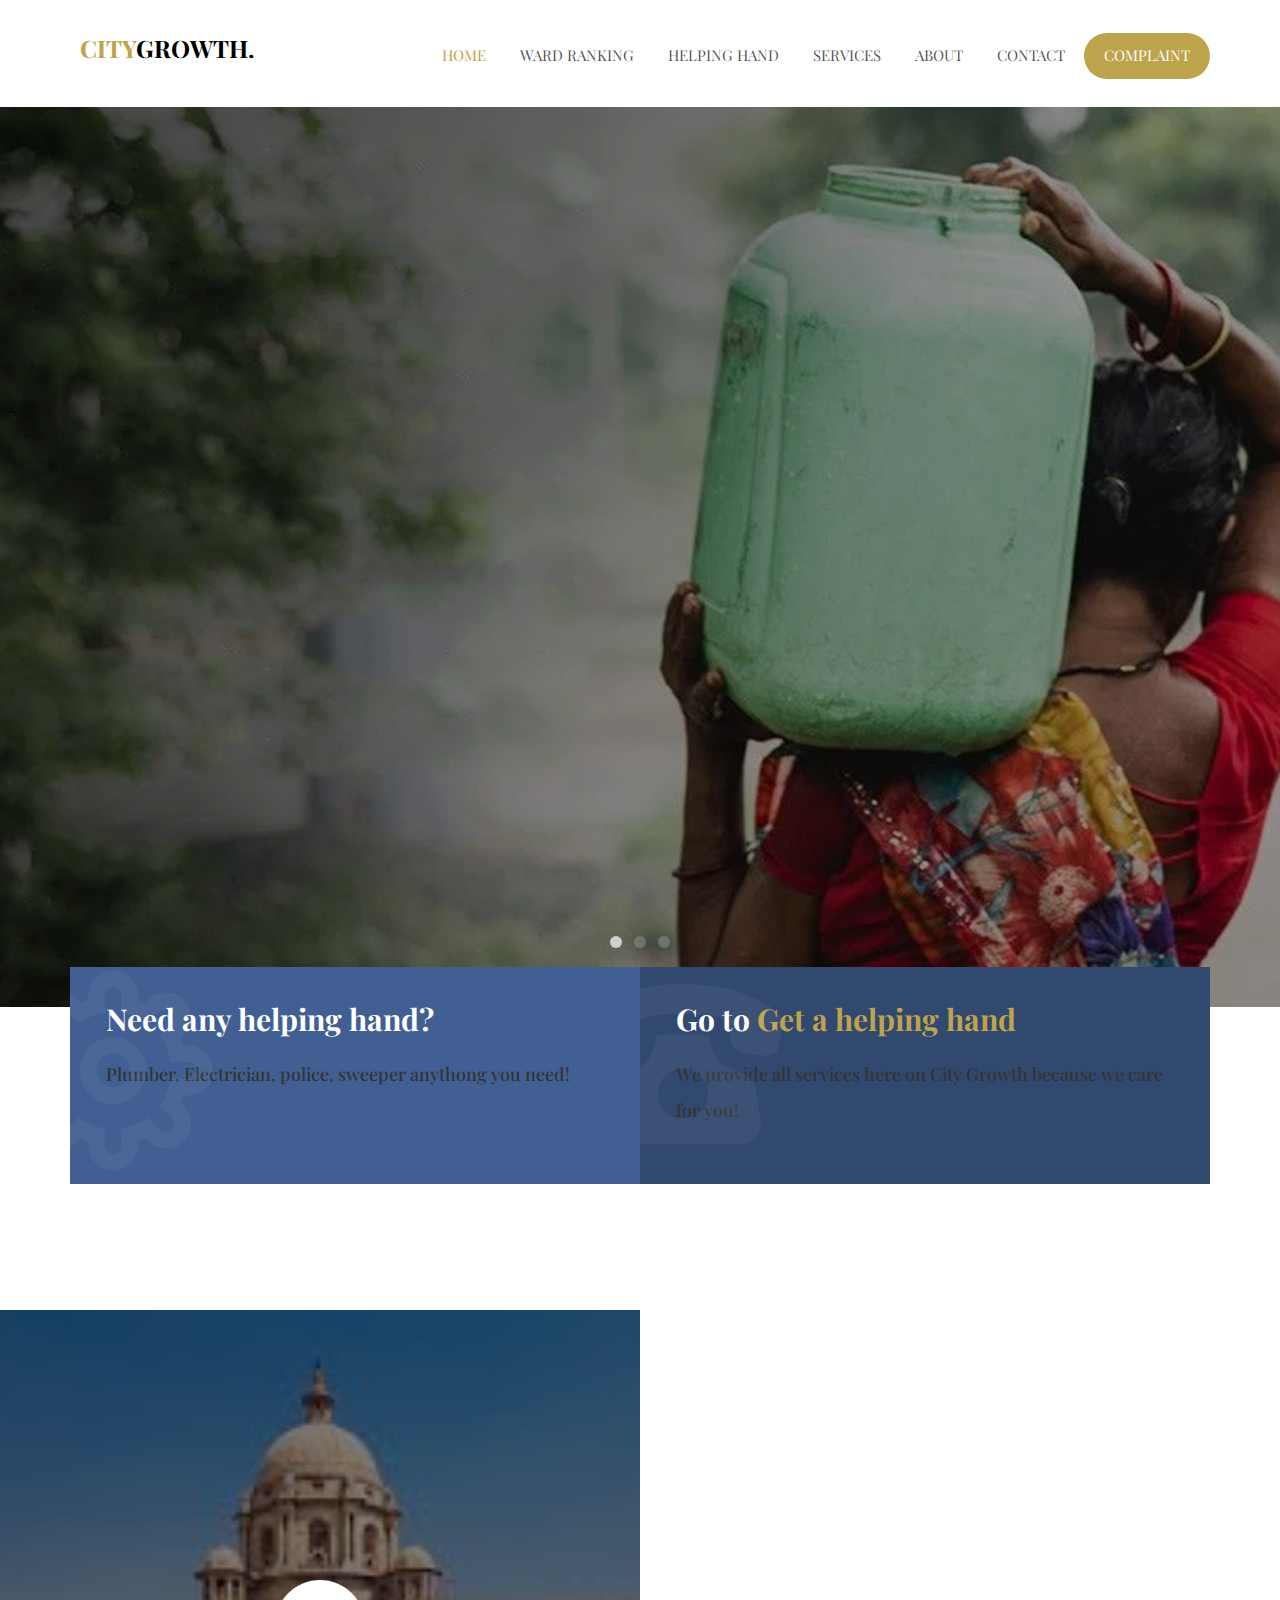
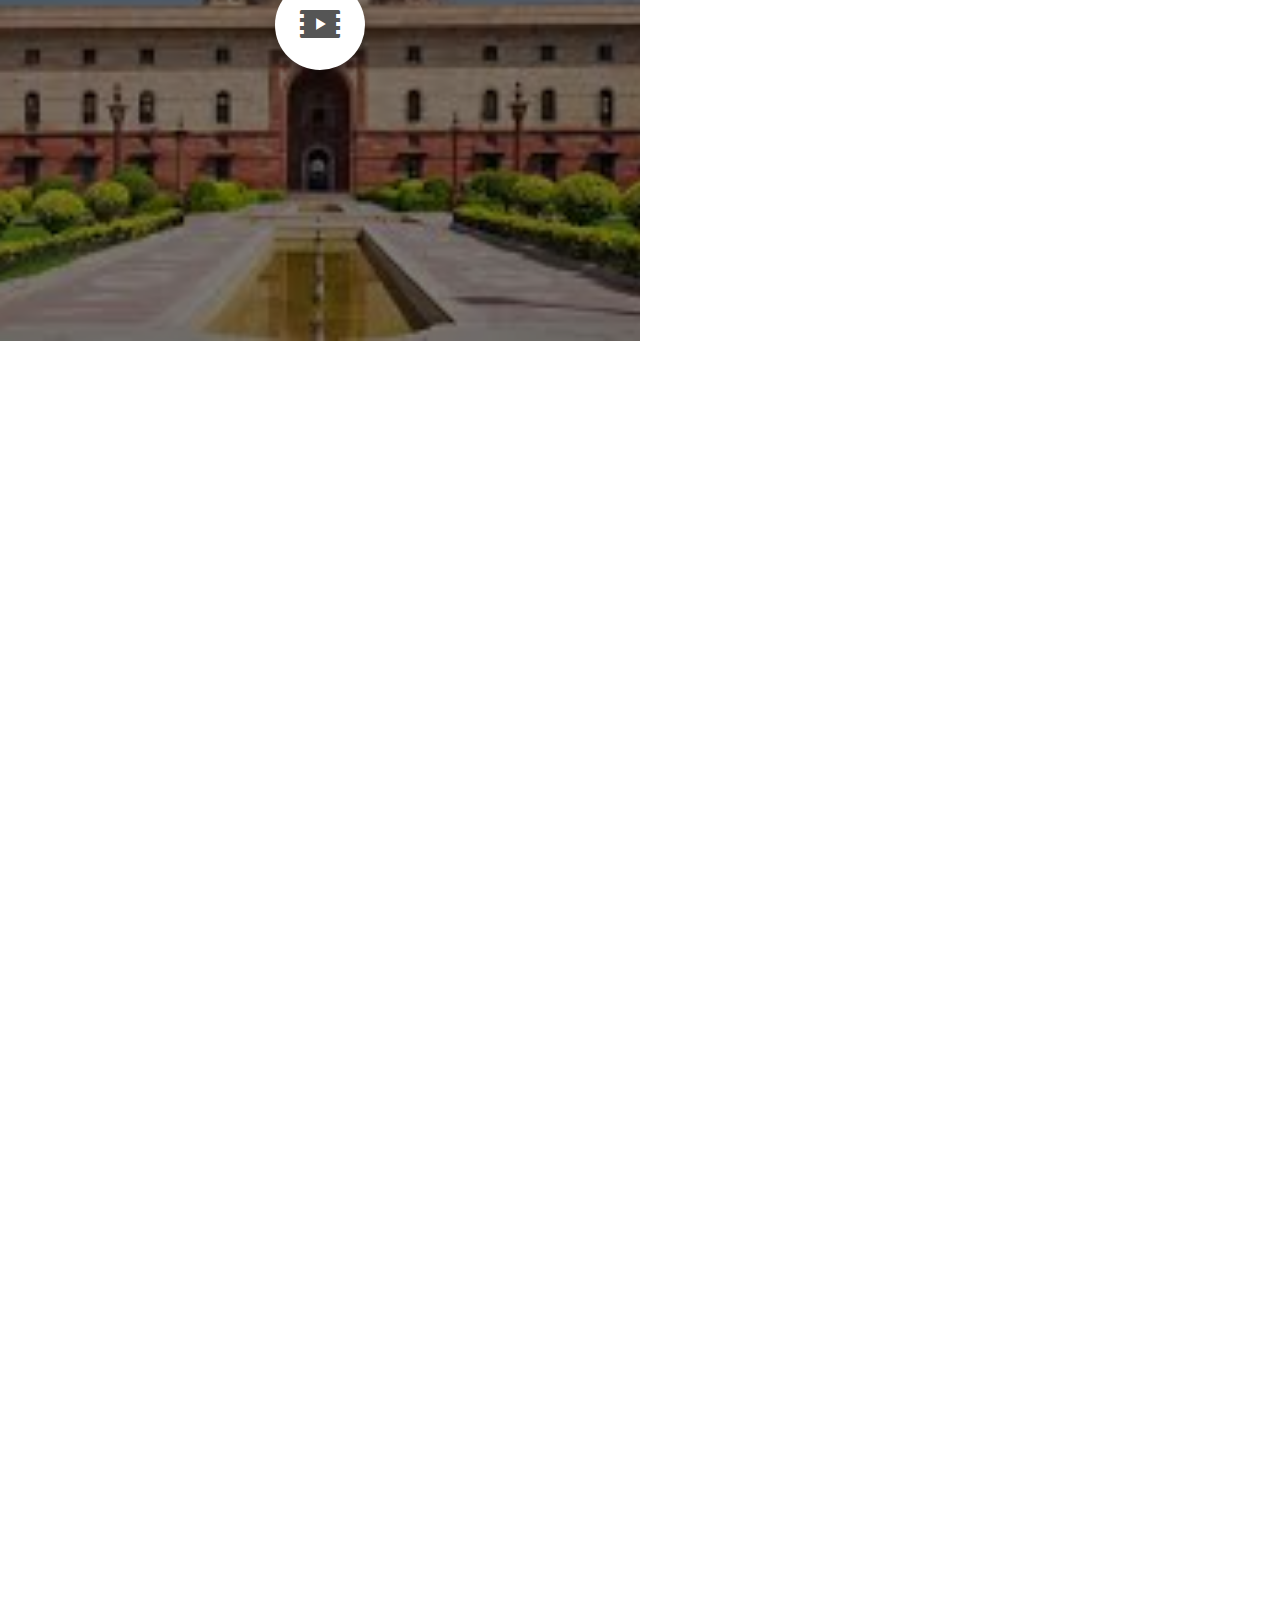
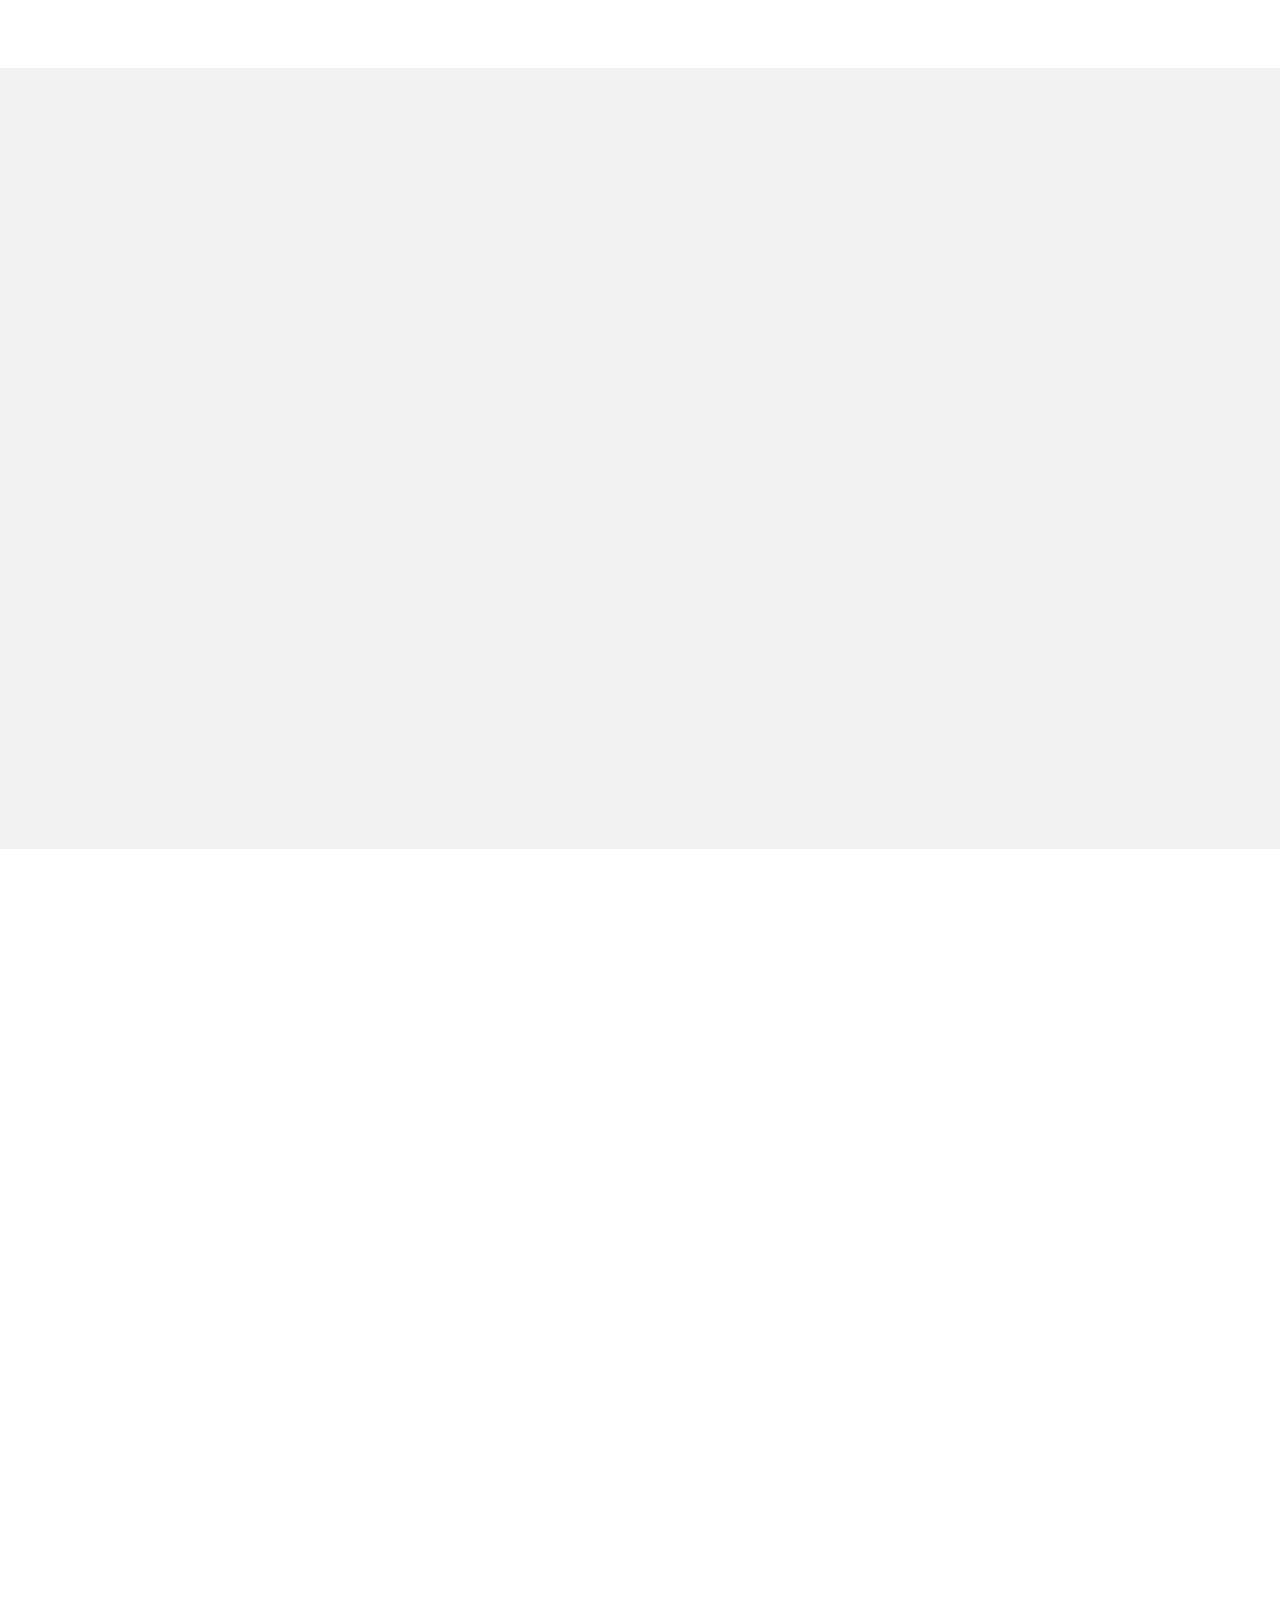
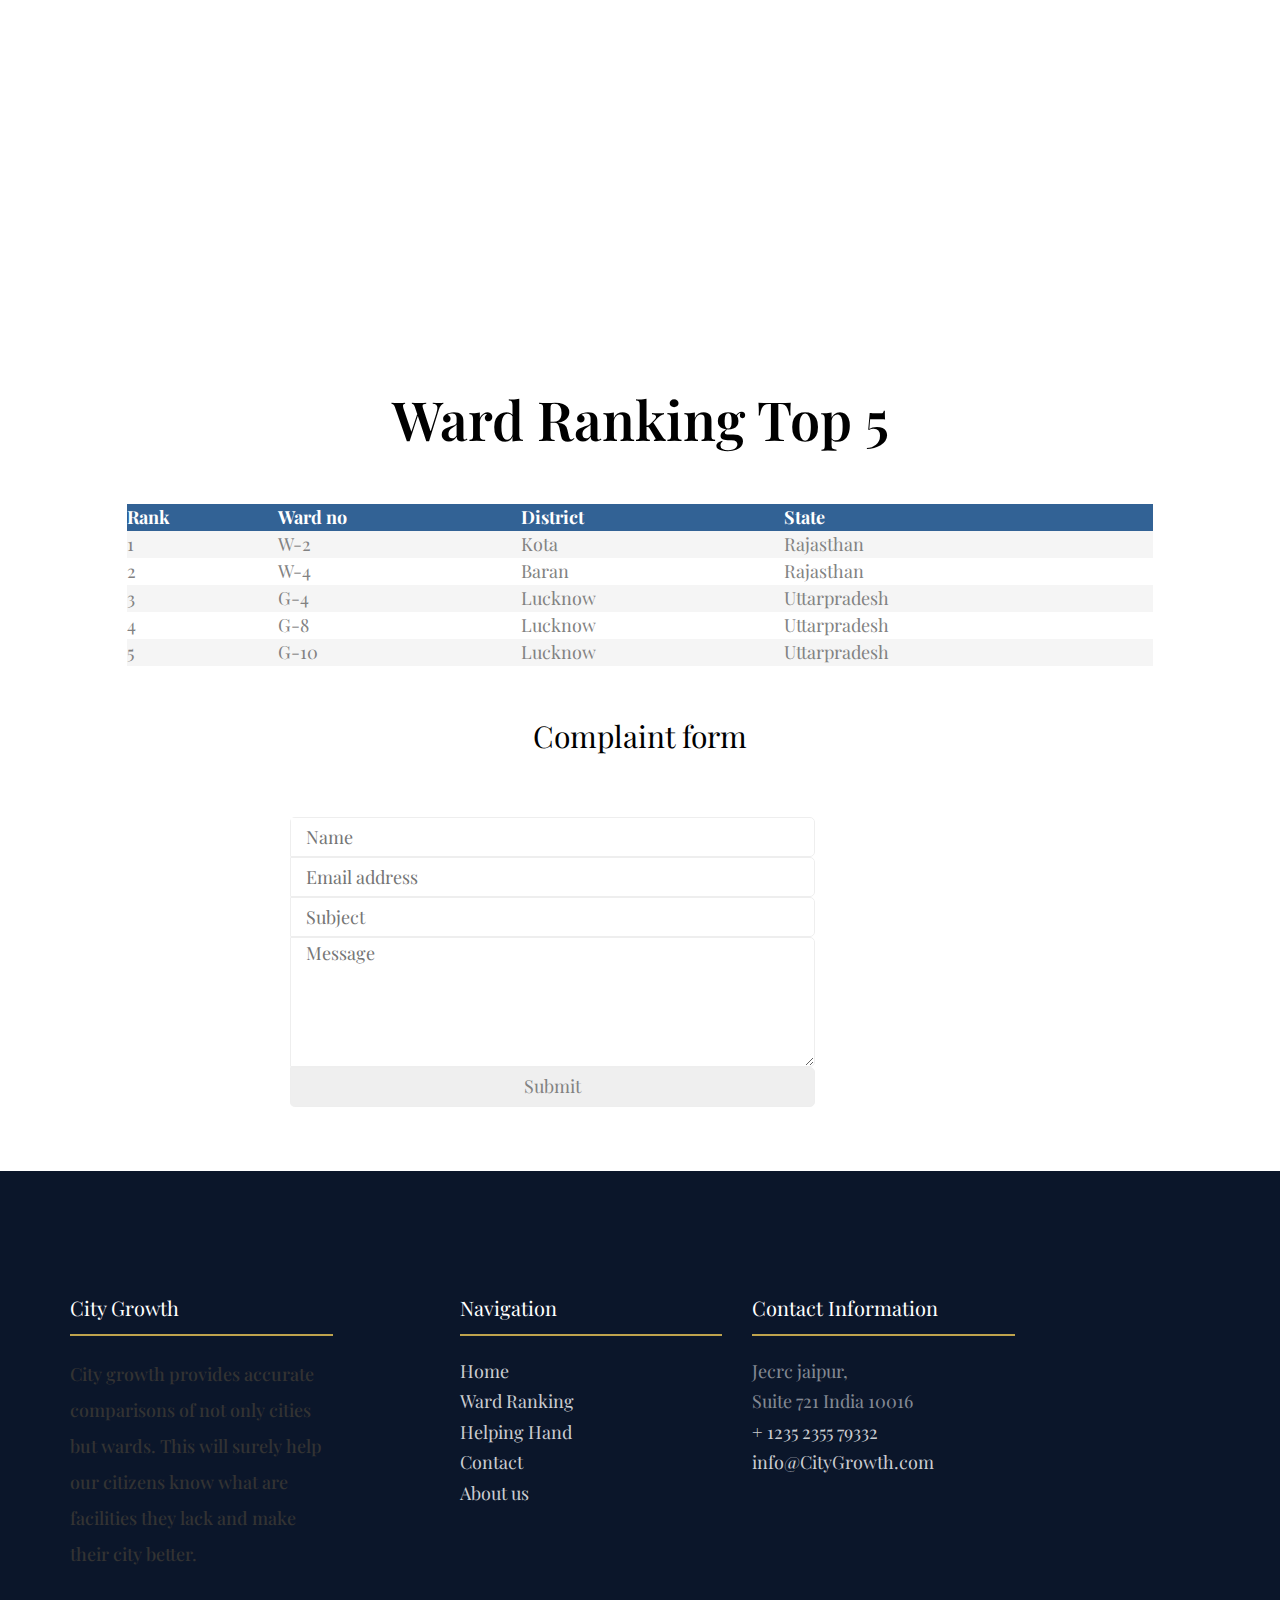
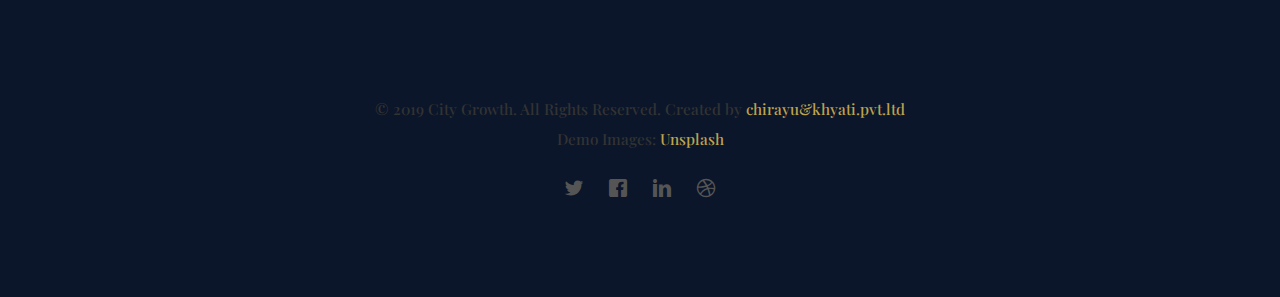
<file: lawfirm/index.html>
<!DOCTYPE HTML>
<html>
	<head>
	<meta charset="utf-8">
	<meta http-equiv="X-UA-Compatible" content="IE=edge">
	<title>Lawfirm Template</title>
	<meta name="viewport" content="width=device-width, initial-scale=1">
	<meta name="description" content="" />
	<meta name="keywords" content="" />
	<meta name="author" content="" />

  <!-- Facebook and Twitter integration -->
	<meta property="og:title" content=""/>
	<meta property="og:image" content=""/>
	<meta property="og:url" content=""/>
	<meta property="og:site_name" content=""/>
	<meta property="og:description" content=""/>
	<meta name="twitter:title" content="" />
	<meta name="twitter:image" content="" />
	<meta name="twitter:url" content="" />
	<meta name="twitter:card" content="" />

	<link href="https://fonts.googleapis.com/css?family=Playfair+Display:400,700" rel="stylesheet">
	
	<!-- Animate.css -->
	<link rel="stylesheet" href="css/animate.css">
	<!-- table.css -->
	<link rel="stylesheet" href="css/table.css">
	<link rel="stylesheet" href="css/complaint.css">
	<!-- Icomoon Icon Fonts-->
	<link rel="stylesheet" href="css/icomoon.css">
	<!-- Bootstrap  -->
	<link rel="stylesheet" href="css/bootstrap.css">

	<!-- Magnific Popup -->
	<link rel="stylesheet" href="css/magnific-popup.css">

	<!-- Owl Carousel  -->
	<link rel="stylesheet" href="css/owl.carousel.min.css">
	<link rel="stylesheet" href="css/owl.theme.default.min.css">
	<!-- Flexslider  -->
	<link rel="stylesheet" href="css/flexslider.css">
	<!-- Flaticons  -->
	<link rel="stylesheet" href="fonts/flaticon/font/flaticon.css">

	<!-- Theme style  -->
	<link rel="stylesheet" href="css/style.css">

	<!-- Modernizr JS -->
	<script src="js/modernizr-2.6.2.min.js"></script>
	<!-- FOR IE9 below -->
	<!--[if lt IE 9]>
	<script src="js/respond.min.js"></script>
	<![endif]-->

	</head>
	<body>
		
	<div class="colorlib-loader"></div>
	
	<div id="page">
	<nav class="colorlib-nav" role="navigation">
		<div class="top-menu">
			<div class="container">
				<div class="row">
					<div class="col-md-2">
						<div id="colorlib-logo"><a href="index.html">City<span>Growth.</span></a></div>
					</div>
					<div class="col-md-10 text-right menu-1">
						<ul>
							<li class="active"><a href="index.html">Home</a></li>
							<li><a href="practice.html">Ward Ranking</a></li>
							<li><a href="help.html">Helping Hand</a></li>
							<li class="has-dropdown">
								<a href="blog.html">Services</a>
								<ul class="dropdown">
									<li><a href="#">Water supply</a></li>
									<li><a href="#">Electricity</a></li>
									<li><a href="#">Security</a></li>
									<li><a href="#">Cleaniness</a></li>

								</ul>
							</li>
							<li><a href="about.html">About</a></li>
							<li><a href="contact.html">Contact</a></li>
							<li class="btn-cta"><a href="complaint.html"><span>Complaint</span></a></li>
							<!-- <li class="btn-cta"><a href="#"><span>Sign Up</span></a></li> -->
						</ul>
					</div>
				</div>
				
			</div>
		</div>
	</nav>

	<aside id="colorlib-hero" class="js-fullheight">
		<div class="flexslider js-fullheight">
			<ul class="slides">
		   	<li style="background-image: url(images/water.jpg);">
		   		<div class="overlay-gradient"></div>
		   		<div class="container">
		   			<div class="row">
			   			<div class="col-md-8 col-md-offset-2 text-center js-fullheight slider-text">
			   				<div class="slider-text-inner">
			   					<h1>A drop of water is worth more than a sack of gold to a thirsty man.</h1>
									<h2>To be a part of your City growth</h2>
									<p><a class="btn btn-primary btn-lg" href="form.html">register/login</a></p>
			   				</div>
			   			</div>
			   		</div>
		   		</div>
		   	</li>
		   	<li style="background-image: url(images/electricity.jpg);">
		   		<div class="overlay-gradient"></div>
		   		<div class="container">
		   			<div class="row">
			   			<div class="col-md-8 col-md-offset-2 text-center js-fullheight slider-text">
			   				<div class="slider-text-inner">
			   					<h1>Electricty can transform peoples's lives, not just economically but also socially</h1>
									<h2>Be a part your City growth</a></h2>
									<p><a class="btn btn-primary btn-lg btn-learn" href="form.html">register/login</a></p>
			   				</div>
			   			</div>
			   		</div>
		   		</div>
		   	</li>
		   	<li style="background-image: url(images/clean.jpg);">
		   		<div class="overlay-gradient"></div>
		   		<div class="container">
		   			<div class="row">
			   			<div class="col-md-8 col-md-offset-2 text-center js-fullheight slider-text">
			   				<div class="slider-text-inner">
			   					<h1>Clean communities, healthy citizens.</h1>
									<h2>Be a part your City Growth</a></h2>
									<p><a class="btn btn-primary btn-lg btn-learn" href="#">register/login</a></p>
			   				</div>
			   			</div>
			   		</div>
		   		</div>
		   	</li>		   	
		  	</ul>
	  	</div>
	</aside>
	<div id="intro-bg">
		<div class="container">
			<div id="colorlib-intro">
				<div class="third-col">
					<span class="icon"><i class="icon-cog"></i></span>
					<h2>Need any helping hand?</h2>
					<p>Plumber, Electrician, police, sweeper anythong you need!</p>
				</div>
				<div class="third-col third-col-color">
					<span class="icon"><i class="icon-old-phone"></i></span>
					<h2>Go to <a href="help.html">Get a helping hand</a></h2>
					<p>We provide all services here on City Growth because we care for you!</p>
				</div>
			</div>
		</div>
	</div>

	

	<div id="colorlib-content">
		<div class="video colorlib-video" style="background-image: url(images/gvt.jpg);">
			<a href="https://vimeo.com/channels/staffpicks/93951774" class="popup-vimeo"><i class="icon-video2"></i></a>
			<div class="overlay"></div>
		</div>
		<div class="choose animate-box">
			<div class="colorlib-heading">
				<h2>Now it's easier to know what your goverment hass done for you</h2>
				<p>City growth intend to make every city of India clean, green and prosperous. So here we are with with all data on your finger tips. </p>
				<p>Your government has solved following no of cases in this year.</p>
			</div>
			<div class="progress">
				<div class="progress-bar progress-bar-striped active" role="progressbar" aria-valuenow="80" aria-valuemin="0" aria-valuemax="100" style="width:80%">
				Cleaniness 50%
				</div>
			</div>
			<div class="progress">
				<div class="progress-bar progress-bar-striped active" role="progressbar" aria-valuenow="70" aria-valuemin="0" aria-valuemax="100" style="width:70%">
				Electricity 80%
				</div>
			</div>
			<div class="progress">
				<div class="progress-bar progress-bar-striped active" role="progressbar" aria-valuenow="80" aria-valuemin="0" aria-valuemax="100" style="width:80%">
				Water supply 70%
				</div>
			</div>
			<div class="progress">
				<div class="progress-bar progress-bar-striped active" role="progressbar" aria-valuenow="90" aria-valuemin="0" aria-valuemax="100" style="width:90%">
				Security 40%
				</div>
			</div>
		</div>
	</div>

	<div id="colorlib-practice">
		<div class="container">
			<div class="row animate-box">
				<div class="col-md-8 col-md-offset-2 text-center colorlib-heading">
					<h2>Services</h2>
					<p>Water , electricity, sweeping etc are your basic ammenities.</p>
				</div>
			</div>
			<div class="row">
				<div class="col-md-4 text-center animate-box">
					<div class="services">
						<span class="icon">
							<i class="flaticon-courthouse"></i>
						</span>
						<div class="desc">
							<h3><a href="#">Law Services</a></h3>
							<p>Even the all-powerful Pointing has no control about the blind texts it is an almost unorthographic life</p>
						</div>
					</div>
				</div>
				<div class="col-md-4 text-center animate-box">
					<div class="services">
						<span class="icon">
							<i class="flaticon-padlock"></i>
						</span>
						<div class="desc">
							<h3><a href="#">Security</a></h3>
							<p>Even the all-powerful Pointing has no control about the blind texts it is an almost unorthographic life</p>
						</div>
					</div>
				</div>
				<div class="col-md-4 text-center animate-box">
					<div class="services">
						<span class="icon">
							<i class="flaticon-folder"></i>
						</span>
						<div class="desc">
							<h3><a href="#">Business Law</a></h3>
							<p>Even the all-powerful Pointing has no control about the blind texts it is an almost unorthographic life</p>
						</div>
					</div>
				</div>
				<div class="col-md-4 text-center animate-box">
					<div class="services">
						<span class="icon">
							<i class="flaticon-handcuffs"></i>
						</span>
						<div class="desc">
							<h3><a href="#">Water supply</a></h3>
							<p>Even the all-powerful Pointing has no control about the blind texts it is an almost unorthographic life</p>
						</div>
					</div>
				</div>
				<div class="col-md-4 text-center animate-box">
					<div class="services">
						<span class="icon">
							<i class="flaticon-handcuffs"></i>
						</span>
						<div class="desc">
							<h3><a href="#">Electricity</a></h3>
							<p>Even the all-powerful Pointing has no control about the blind texts it is an almost unorthographic life</p>
						</div>
					</div>
				</div>
				<div class="col-md-4 text-center animate-box">
					<div class="services">
						<span class="icon">
							<i class="flaticon-libra"></i>
						</span>
						<div class="desc">
							<h3><a href="#">Criminal Defense</a></h3>
							<p>Even the all-powerful Pointing has no control about the blind texts it is an almost unorthographic life</p>
						</div>
					</div>
				</div>
				<div class="col-md-12 text-center animate-box">
					<p><a class="btn btn-primary btn-lg btn-learn" href="#">View More <i class="icon-arrow-right"></i></a></p>
				</div>
			</div>
		</div>
	</div>

	

	<div id="colorlib-testimonial" class="colorlib-bg-section">
		<div class="container">
			<div class="row animate-box">
				<div class="col-md-6 col-md-offset-3 text-center colorlib-heading">
					<h2>What the citizens say</h2>
				</div>
			</div>
			<div class="row">
				<div class="col-md-10 col-md-offset-1">
					<div class="row animate-box">
						<div class="owl-carousel owl-carousel-fullwidth">
							<div class="item">
								<div class="testimony-slide active text-center">
									<figure>
										<img src="images/citizen1.jpg" alt="user">
									</figure>
									<span>Mr naveen jain </span>
									<blockquote>
										<p>&ldquo;City Growth provide facilities to make our ward clean.Now we are provided with 20 hours water supply which was earlier 10 hours/day. Thanks to City Growth&rdquo;</p>
									</blockquote>
								</div>
							</div>
							<div class="item">
								<div class="testimony-slide active text-center">
									<figure>
										<img src="images/citizen3.jpg" alt="user">
									</figure>
									<span>Mr Chirayu Bansal</span>
									<blockquote>
										<p>&ldquo;City Growth provide facilities to make our ward clean.Now we are provided with 20 hours water supply which was earlier 10 hours/day. Thanks to City Growth&rdquo;</p>
									</blockquote>
								</div>
							</div>
							<div class="item">
								<div class="testimony-slide active text-center">
									<figure>
										<img src="images/citizen2.jpg" alt="user">
									</figure>
									<span>Mrs. Manju Kumari</span>
									<blockquote>
										<p>&ldquo;City Growth provide facilities to make our ward clean.Now we are provided with 20 hours water supply which was earlier 10 hours/day. Thanks to City Growth.&rdquo;</p>
									</blockquote>
								</div>
							</div>
						</div>
					</div>
				</div>
			</div>
		</div>
	</div>

	

	<div id="colorlib-blog">
		<div class="container">
			<div class="row animate-box">
				<div class="col-md-8 col-md-offset-2 text-center colorlib-heading">
					<h2>Today's News</h2>
					<p>Updates regarding development of your country.</p>
				</div>
			</div>
			<div class="row">
				<div class="col-md-6">
					<div class="blog-featured animate-box">
						<a href="blog.html"><img class="img-responsive" src="images/surgical.jpg" alt=""></a>
						<h2><a href="blog.html">Indian soldiers on fire</a></h2>
						<p class="meta"><span>Jan 5, 2017</span> | <span>3 Comments</span></p>
						<p>After the Indian Air Force's strike on the terror camps of Jaish-e-Mohammed (JeM) on February 26, the who's who of India from politics and business to cinema took to social media to laud the air force's mission. According to reports, at least 350 terrorists were killed after a group of Mirage 2000 Indian Fighter jets struck a major terrorist camp across the LoC and completely destroyed it.


</p>
					</div>
				</div>
				<div class="col-md-6">
					<div class="row">
						<div class="col-md-12 animate-box">
							<div class="blog-entry">
								<a href="blog.html" class="thumb"><img class="img-responsive" src="images/vehicle.jpg" alt=""></a>
								<div class="desc">
									<h3><a href="blog.html">Every street, clean street</a></h3>
									<p class="meta"><span>Feb 26, 2019</span> | <span>3 Comments</span></p>
									<p> Now kachra gaadi will arrive at you door steps.</p>
								</div>
							</div>
						</div>

						<div class="col-md-12 animate-box">
							<div class="blog-entry">
								<a href="blog.html" class="thumb"><img class="img-responsive" src="images/women.jpg" alt=""></a>
								<div class="desc">
									<h3><a href="blog.html">Women cabs</a></h3>
									<p class="meta"><span>Jan 5, 2017</span> | <span>3 Comments</span></p>
									<p>Govt has started fela cabs , which is only for women This can be a huge step towards women security.</p>
								</div>
							</div>
						</div>

						<div class="col-md-12 animate-box">
							<div class="blog-entry">
								<a href="blog.html" class="thumb"><img class="img-responsive" src="images/blog-1.jpg" alt=""></a>
								<div class="desc">
									<h3><a href="blog.html">Family Law Is Now On Court</a></h3>
									<p class="meta"><span>Jan 5, 2017</span> | <span>3 Comments</span></p>
									<p>Far far away, behind the word mountains, far from the countries Vokalia and Consonantia</p>
								</div>
							</div>
						</div>
					</div>
				</div>
			</div>
		</div>
	</div>

		
<div class="container">
			<header>
        <h1>Ward Ranking Top 5</h1>
			</header>
			<div class="wrapper">
				<table>
					<thead>
						<tr>
							<th>Rank</th>
							<th>Ward no</th>
							<th>District</th>
							<th>State</th>
						</tr>
					</thead>
					<tbody>
						<tr>
                <td class="rank">1</td>
                <td class="team">W-2</td>
                <td class="points">Kota</td>
                <td class="up-down">Rajasthan</td>
              </tr>
					  <tr>
                <td class="rank">2</td>
                <td class="team">W-4</td>
                <td class="points">Baran</td>
                <td class="up-down">Rajasthan</td>
              </tr>
            	<tr>
                <td class="rank">3</td>
                <td class="team">G-4</td>
                <td class="points">Lucknow</td>
                <td class="up-down">Uttarpradesh</td>
              </tr>
              <tr>
                <td class="rank">4</td>
                <td class="team">G-8</td>
                <td class="points">Lucknow</td>
                <td class="up-down">Uttarpradesh</td>
              </tr>
              <tr>
                <td class="rank">5</td>
                <td class="team">G-10</td>
                <td class="points">Lucknow</td>
                <td class="up-down">Uttarpradesh</td>
              </tr>
            	
					</tbody>
				</table>
			</div>
		</div>
		<center><h2  >Complaint form</h2></center>
		<form class="cf">
  			<div class="half left cf">
    			<input type="text" id="input-name" placeholder="Name">
    			<input type="email" id="input-email" placeholder="Email address">
    			<input type="text" id="input-subject" placeholder="Subject">
  			</div>
  			<div class="half right cf">
    			<textarea name="message" type="text" id="input-message" placeholder="Message"></textarea>
  			</div>  
  			<input type="submit" value="Submit" id="input-submit">
		</form>
	<footer id="colorlib-footer" role="contentinfo">
		<div class="container">
			<div class="row row-pb-md">
				<div class="col-md-3 colorlib-widget">
					<h4>City Growth</h4>
					<p>City growth provides accurate comparisons of not only cities but wards. This will surely help our citizens know what are facilities they lack and make their city better.</p>
				</div>
				<div class="col-md-3 col-md-push-1">
					<h4>Navigation</h4>
					<ul class="colorlib-footer-links">
						<li><a href="#">Home</a></li>
						<li><a href="#">Ward Ranking</a></li>
						<li><a href="#">Helping Hand</a></li>
						<li><a href="#">Contact</a></li>
						<li><a href="#">About us</a></li>
					</ul>
				</div>

				<div class="col-md-3 col-md-push-1">
					<h4>Contact Information</h4>
					<ul class="colorlib-footer-links">
						<li>Jecrc jaipur, <br> Suite 721 India 10016</li>
						<li><a href="tel://1234567540">+ 1235 2355 79332</a></li>
						<li><a href="mailto:info@yoursite.com">info@CityGrowth.com</a></li>
					</ul>
				</div>

				

			</div>

			<div class="row copyright">
				<div class="col-md-12 text-center">
					<p>
					<small class="block">&copy; 2019 City Growth. All Rights Reserved. Created by <a href="https://colorlib.com/" target="_blank">chirayu&khyati.pvt.ltd</a></small> 
					<small class="block">Demo Images: <a href="http://unsplash.co/" target="_blank">Unsplash</a></small>
					</p>
					<p>
						<ul class="colorlib-social-icons">
							<li><a href="#"><i class="icon-twitter"></i></a></li>
							<li><a href="#"><i class="icon-facebook"></i></a></li>
							<li><a href="#"><i class="icon-linkedin"></i></a></li>
							<li><a href="#"><i class="icon-dribbble"></i></a></li>
						</ul>
					</p>
				</div>
			</div>

		</div>
	</footer>
	</div>

	<div class="gototop js-top">
		<a href="#" class="js-gotop"><i class="icon-arrow-up"></i></a>
	</div>
	
	<!-- jQuery -->
	<script src="js/jquery.min.js"></script>
	<!-- jQuery Easing -->
	<script src="js/jquery.easing.1.3.js"></script>
	<!-- Bootstrap -->
	<script src="js/bootstrap.min.js"></script>
	<!-- Waypoints -->
	<script src="js/jquery.waypoints.min.js"></script>
	<!-- Stellar Parallax -->
	<script src="js/jquery.stellar.min.js"></script>
	<!-- Carousel -->
	<script src="js/owl.carousel.min.js"></script>
	<!-- Flexslider -->
	<script src="js/jquery.flexslider-min.js"></script>
	<!-- countTo -->
	<script src="js/jquery.countTo.js"></script>
	<!-- Magnific Popup -->
	<script src="js/jquery.magnific-popup.min.js"></script>
	<script src="js/magnific-popup-options.js"></script>
	<!-- Main -->
	<script src="js/main.js"></script>

	</body>
</html>
</file>
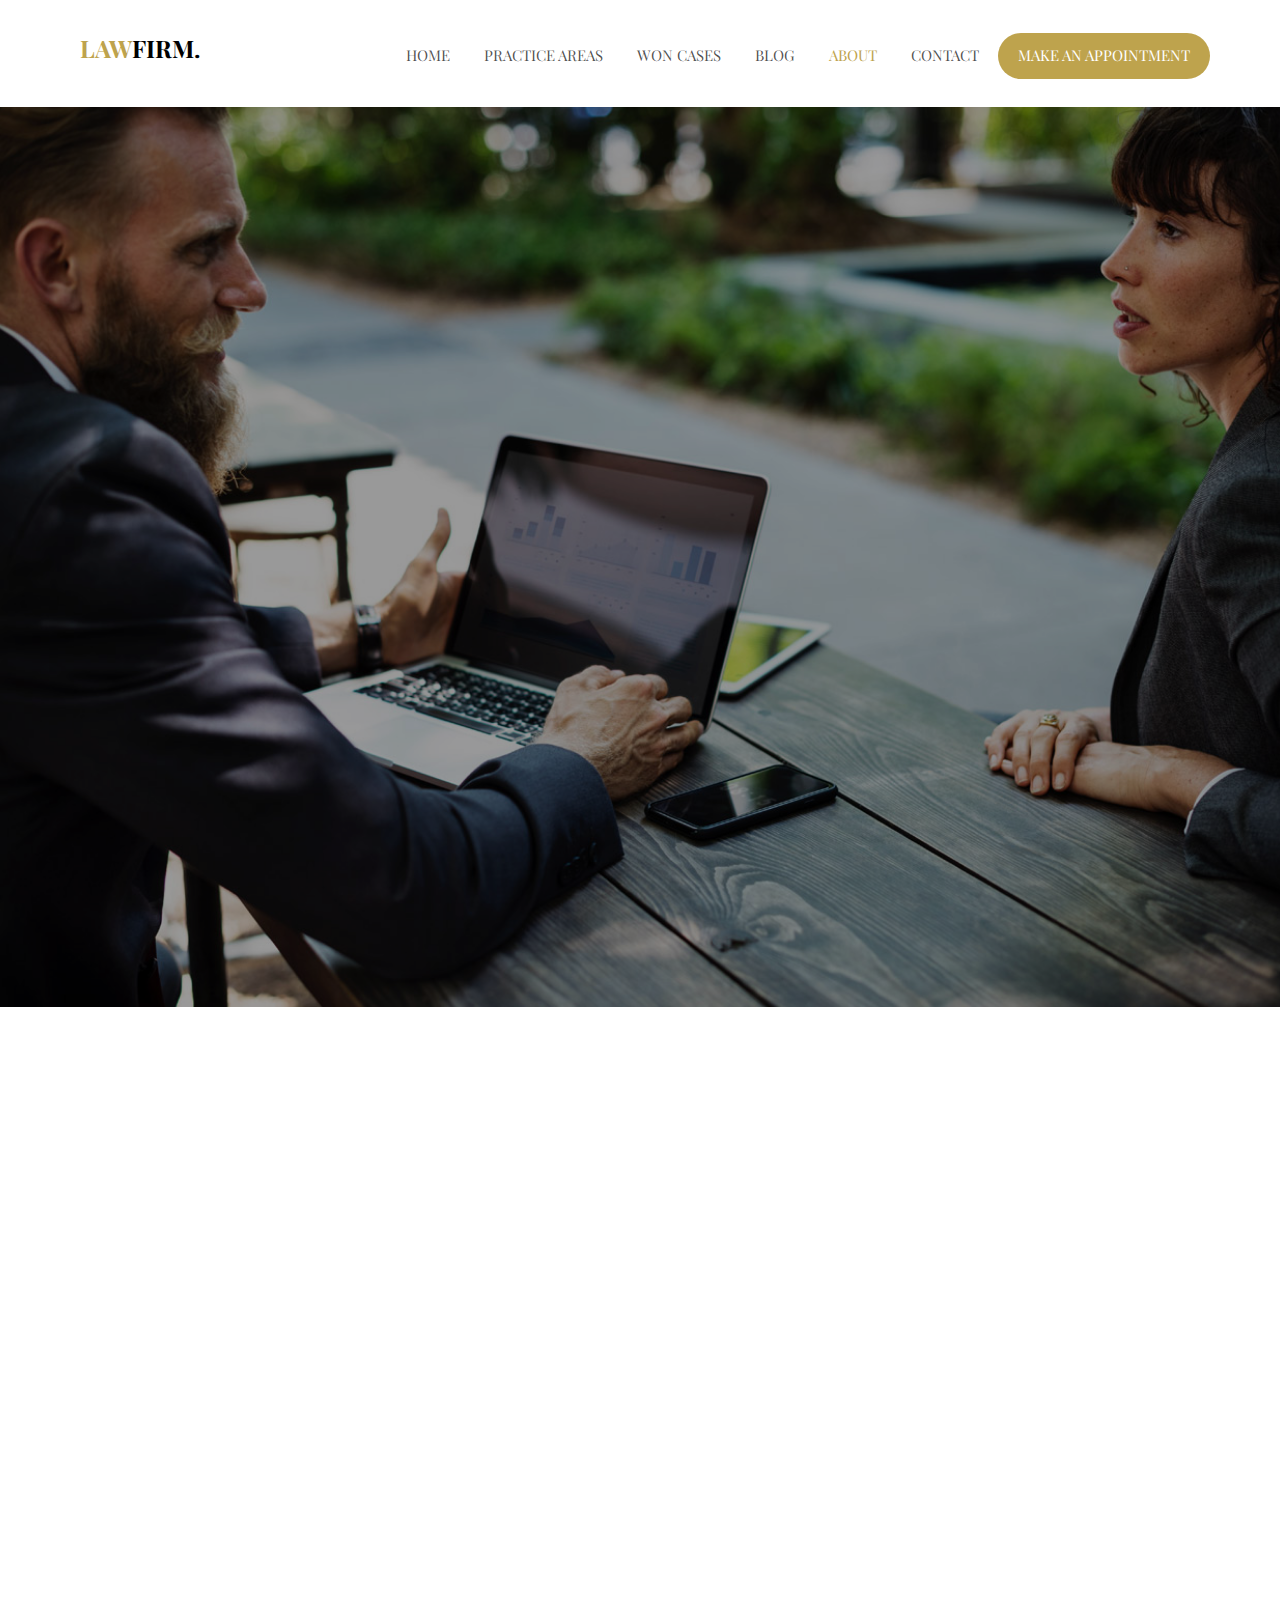
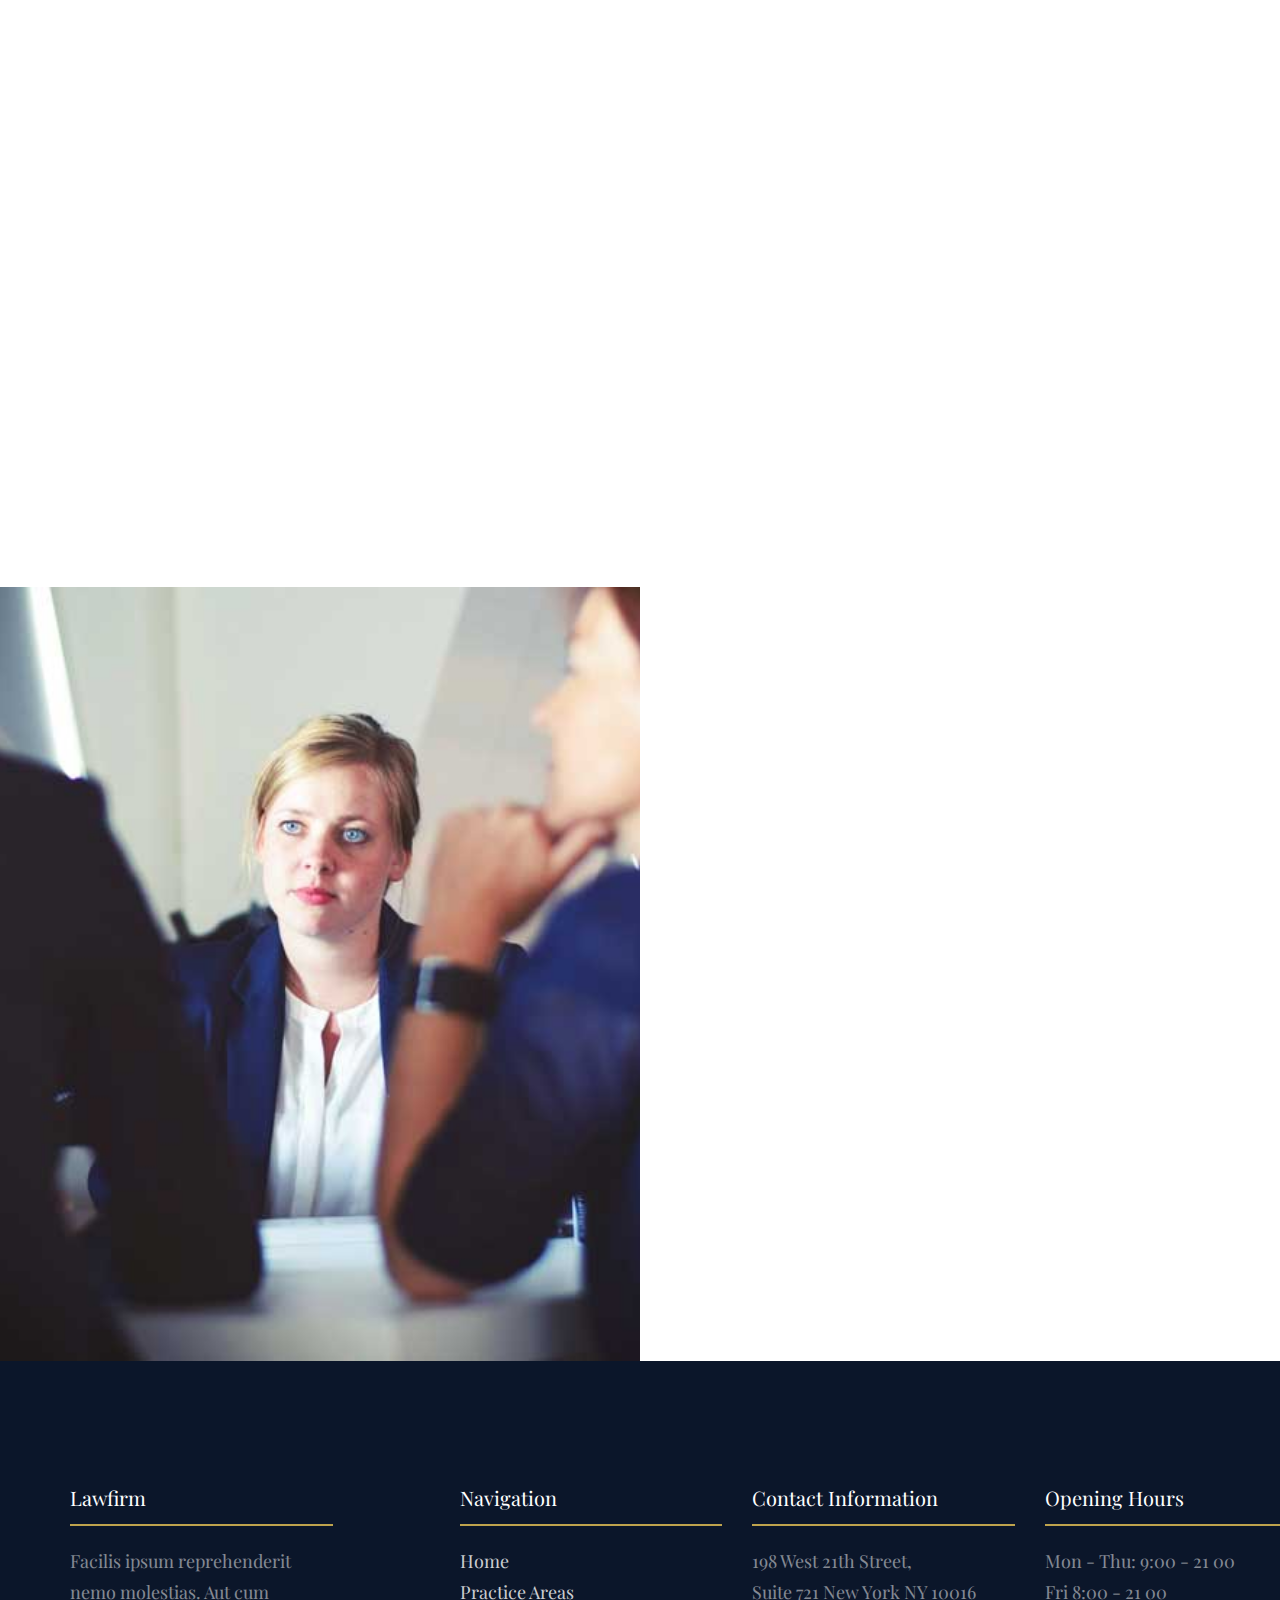
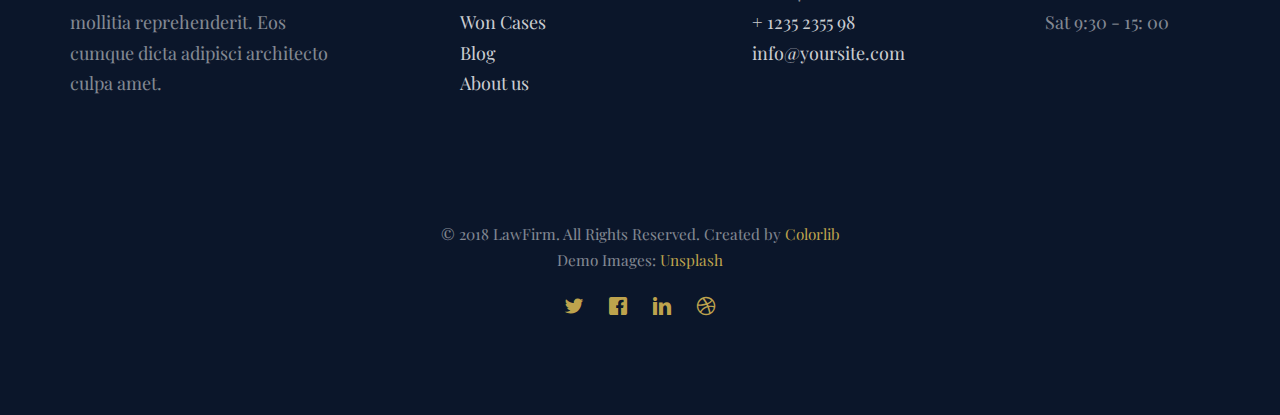
<file: lawfirm/about.html>
<!DOCTYPE HTML>
<html>
	<head>
	<meta charset="utf-8">
	<meta http-equiv="X-UA-Compatible" content="IE=edge">
	<title>Lawfirm Template</title>
	<meta name="viewport" content="width=device-width, initial-scale=1">
	<meta name="description" content="" />
	<meta name="keywords" content="" />
	<meta name="author" content="" />

  <!-- Facebook and Twitter integration -->
	<meta property="og:title" content=""/>
	<meta property="og:image" content=""/>
	<meta property="og:url" content=""/>
	<meta property="og:site_name" content=""/>
	<meta property="og:description" content=""/>
	<meta name="twitter:title" content="" />
	<meta name="twitter:image" content="" />
	<meta name="twitter:url" content="" />
	<meta name="twitter:card" content="" />

	<link href="https://fonts.googleapis.com/css?family=Playfair+Display:400,700" rel="stylesheet">
	
	<!-- Animate.css -->
	<link rel="stylesheet" href="css/animate.css">
	<!-- Icomoon Icon Fonts-->
	<link rel="stylesheet" href="css/icomoon.css">
	<!-- Bootstrap  -->
	<link rel="stylesheet" href="css/bootstrap.css">

	<!-- Magnific Popup -->
	<link rel="stylesheet" href="css/magnific-popup.css">

	<!-- Owl Carousel  -->
	<link rel="stylesheet" href="css/owl.carousel.min.css">
	<link rel="stylesheet" href="css/owl.theme.default.min.css">
	<!-- Flexslider  -->
	<link rel="stylesheet" href="css/flexslider.css">
	<!-- Flaticons  -->
	<link rel="stylesheet" href="fonts/flaticon/font/flaticon.css">

	<!-- Theme style  -->
	<link rel="stylesheet" href="css/style.css">

	<!-- Modernizr JS -->
	<script src="js/modernizr-2.6.2.min.js"></script>
	<!-- FOR IE9 below -->
	<!--[if lt IE 9]>
	<script src="js/respond.min.js"></script>
	<![endif]-->

	</head>
	<body>
		
	<div class="colorlib-loader"></div>
	
	<div id="page">
	<nav class="colorlib-nav" role="navigation">
		<div class="top-menu">
			<div class="container">
				<div class="row">
					<div class="col-md-2">
						<div id="colorlib-logo"><a href="index.html">Law<span>firm.</span></a></div>
					</div>
					<div class="col-md-10 text-right menu-1">
						<ul>
							<li><a href="index.html">Home</a></li>
							<li><a href="practice.html">Practice Areas</a></li>
							<li><a href="won.html">Won Cases</a></li>
							<li class="has-dropdown">
								<a href="blog.html">Blog</a>
								<ul class="dropdown">
									<li><a href="#">menu 1</a></li>
									<li><a href="#">menu 2</a></li>
									<li><a href="#">menu 3</a></li>
									<li><a href="#">menu 4</a></li>
								</ul>
							</li>
							<li class="active"><a href="about.html">About</a></li>
							<li><a href="contact.html">Contact</a></li>
							<li class="btn-cta"><a href="#"><span>Make an Appointment</span></a></li>
						</ul>
					</div>
				</div>
				
			</div>
		</div>
	</nav>

	<aside id="colorlib-hero" class="js-fullheight">
		<div class="flexslider js-fullheight">
			<ul class="slides">
		   	<li style="background-image: url(images/img_bg_1.jpg);">
		   		<div class="overlay-gradient"></div>
		   		<div class="container">
		   			<div class="col-md-10 col-md-offset-1 text-center js-fullheight slider-text">
		   				<div class="slider-text-inner desc">
		   					<h2 class="heading-section">About Us</h2>
		   					<p class="colorlib-lead">Designed with love by the fine folks at <a href="#" target="_blank">Lawfirm</a></p>
		   				</div>
		   			</div>
		   		</div>
		   	</li>
		  	</ul>
	  	</div>
	</aside>
	

	<div id="colorlib-about">
		<div class="container">
			<div class="row animate-box">
				<div class="col-md-8 col-md-offset-2 text-center colorlib-heading">
					<h2>Our Attorneys</h2>
					<p>Dignissimos asperiores vitae velit veniam totam fuga molestias accusamus alias autem provident. Odit ab aliquam dolor eius.</p>
				</div>
			</div>
			<div class="row">
				<div class="col-md-4 col-sm-4 text-center animate-box" data-animate-effect="fadeIn">
					<div class="colorlib-staff">
						<img src="images/user-2.jpg" alt="Free HTML5 Templates by gettemplates.co">
						<h3>John Simon</h3>
						<strong class="role">Counsel</strong>
						<p>Quos quia provident consequuntur culpa facere ratione maxime commodi voluptates id repellat velit eaque aspernatur expedita. Possimus itaque adipisci.</p>
						<ul class="colorlib-social-icons">
							<li><a href="#"><i class="icon-facebook"></i></a></li>
							<li><a href="#"><i class="icon-twitter"></i></a></li>
							<li><a href="#"><i class="icon-dribbble"></i></a></li>
							<li><a href="#"><i class="icon-github"></i></a></li>
						</ul>
					</div>
				</div>
				<div class="col-md-4 col-sm-4 text-center animate-box" data-animate-effect="fadeIn">
					<div class="colorlib-staff">
						<img src="images/user-2.jpg" alt="Free HTML5 Templates by gettemplates.co">
						<h3>John Doe</h3>
						<strong class="role">Head of International Practice</strong>
						<p>Quos quia provident consequuntur culpa facere ratione maxime commodi voluptates id repellat velit eaque aspernatur expedita. Possimus itaque adipisci.</p>
						<ul class="colorlib-social-icons">
							<li><a href="#"><i class="icon-facebook"></i></a></li>
							<li><a href="#"><i class="icon-twitter"></i></a></li>
							<li><a href="#"><i class="icon-dribbble"></i></a></li>
							<li><a href="#"><i class="icon-github"></i></a></li>
						</ul>
					</div>
				</div>
				<div class="col-md-4 col-sm-4 text-center animate-box" data-animate-effect="fadeIn">
					<div class="colorlib-staff">
						<img src="images/user-2.jpg" alt="Free HTML5 Templates by gettemplates.co">
						<h3>Peter Washington</h3>
						<strong class="role">Managing Partner, Attorney</strong>
						<p>Quos quia provident consequuntur culpa facere ratione maxime commodi voluptates id repellat velit eaque aspernatur expedita. Possimus itaque adipisci.</p>
						<ul class="colorlib-social-icons">
							<li><a href="#"><i class="icon-facebook"></i></a></li>
							<li><a href="#"><i class="icon-twitter"></i></a></li>
							<li><a href="#"><i class="icon-dribbble"></i></a></li>
							<li><a href="#"><i class="icon-github"></i></a></li>
						</ul>
					</div>
				</div>
			</div>
		</div>
	</div>

	<div id="colorlib-consult">
		<div class="video colorlib-video" style="background-image: url(images/video.jpg);" data-stellar-background-ratio="0.5">
		</div>
		<div class="choose choose-form animate-box">
			<div class="colorlib-heading">
				<h2>Free Legal Consultation</h2>
			</div>
			<form action="#">
				<div class="row form-group">
					<div class="col-md-6">
						<!-- <label for="fname">First Name</label> -->
						<input type="text" id="fname" class="form-control" placeholder="Your firstname">
					</div>
					<div class="col-md-6">
						<!-- <label for="lname">Last Name</label> -->
						<input type="text" id="lname" class="form-control" placeholder="Your lastname">
					</div>
				</div>

				<div class="row form-group">
					<div class="col-md-12">
						<!-- <label for="email">Email</label> -->
						<input type="text" id="email" class="form-control" placeholder="Your email address">
					</div>
				</div>

				<div class="row form-group">
					<div class="col-md-12">
						<!-- <label for="subject">Subject</label> -->
						<input type="text" id="subject" class="form-control" placeholder="Your subject of this message">
					</div>
				</div>

				<div class="row form-group">
					<div class="col-md-12">
						<!-- <label for="message">Message</label> -->
						<textarea name="message" id="message" cols="30" rows="10" class="form-control" placeholder="Say something about us"></textarea>
					</div>
				</div>
				<div class="form-group">
					<input type="submit" value="Send Message" class="btn btn-primary">
				</div>

			</form>	
		</div>
	</div>


	
	<footer id="colorlib-footer" role="contentinfo">
		<div class="container">
			<div class="row row-pb-md">
				<div class="col-md-3 colorlib-widget">
					<h4>Lawfirm</h4>
					<p>Facilis ipsum reprehenderit nemo molestias. Aut cum mollitia reprehenderit. Eos cumque dicta adipisci architecto culpa amet.</p>
				</div>
				<div class="col-md-3 col-md-push-1">
					<h4>Navigation</h4>
					<ul class="colorlib-footer-links">
						<li><a href="#">Home</a></li>
						<li><a href="#">Practice Areas</a></li>
						<li><a href="#">Won Cases</a></li>
						<li><a href="#">Blog</a></li>
						<li><a href="#">About us</a></li>
					</ul>
				</div>

				<div class="col-md-3 col-md-push-1">
					<h4>Contact Information</h4>
					<ul class="colorlib-footer-links">
						<li>198 West 21th Street, <br> Suite 721 New York NY 10016</li>
						<li><a href="tel://1234567920">+ 1235 2355 98</a></li>
						<li><a href="mailto:info@yoursite.com">info@yoursite.com</a></li>
					</ul>
				</div>

				<div class="col-md-3 col-md-push-1">
					<h4>Opening Hours</h4>
					<ul class="colorlib-footer-links">
						<li>Mon - Thu: 9:00 - 21 00</li>
						<li>Fri 8:00 - 21 00</li>
						<li>Sat 9:30 - 15: 00</li>
					</ul>
				</div>

			</div>

			<div class="row copyright">
				<div class="col-md-12 text-center">
					<p>
					<small class="block">&copy; 2018 LawFirm. All Rights Reserved. Created by <a href="https://colorlib.com/" target="_blank">Colorlib</a></small> 
					<small class="block">Demo Images: <a href="http://unsplash.co/" target="_blank">Unsplash</a></small>
					</p>
					<p>
						<ul class="colorlib-social-icons">
							<li><a href="#"><i class="icon-twitter"></i></a></li>
							<li><a href="#"><i class="icon-facebook"></i></a></li>
							<li><a href="#"><i class="icon-linkedin"></i></a></li>
							<li><a href="#"><i class="icon-dribbble"></i></a></li>
						</ul>
					</p>
				</div>
			</div>

		</div>
	</footer>
	</div>

	<div class="gototop js-top">
		<a href="#" class="js-gotop"><i class="icon-arrow-up"></i></a>
	</div>
	
	<!-- jQuery -->
	<script src="js/jquery.min.js"></script>
	<!-- jQuery Easing -->
	<script src="js/jquery.easing.1.3.js"></script>
	<!-- Bootstrap -->
	<script src="js/bootstrap.min.js"></script>
	<!-- Waypoints -->
	<script src="js/jquery.waypoints.min.js"></script>
	<!-- Stellar Parallax -->
	<script src="js/jquery.stellar.min.js"></script>
	<!-- Carousel -->
	<script src="js/owl.carousel.min.js"></script>
	<!-- Flexslider -->
	<script src="js/jquery.flexslider-min.js"></script>
	<!-- countTo -->
	<script src="js/jquery.countTo.js"></script>
	<!-- Magnific Popup -->
	<script src="js/jquery.magnific-popup.min.js"></script>
	<script src="js/magnific-popup-options.js"></script>
	<!-- Main -->
	<script src="js/main.js"></script>

	</body>
</html>
</file>
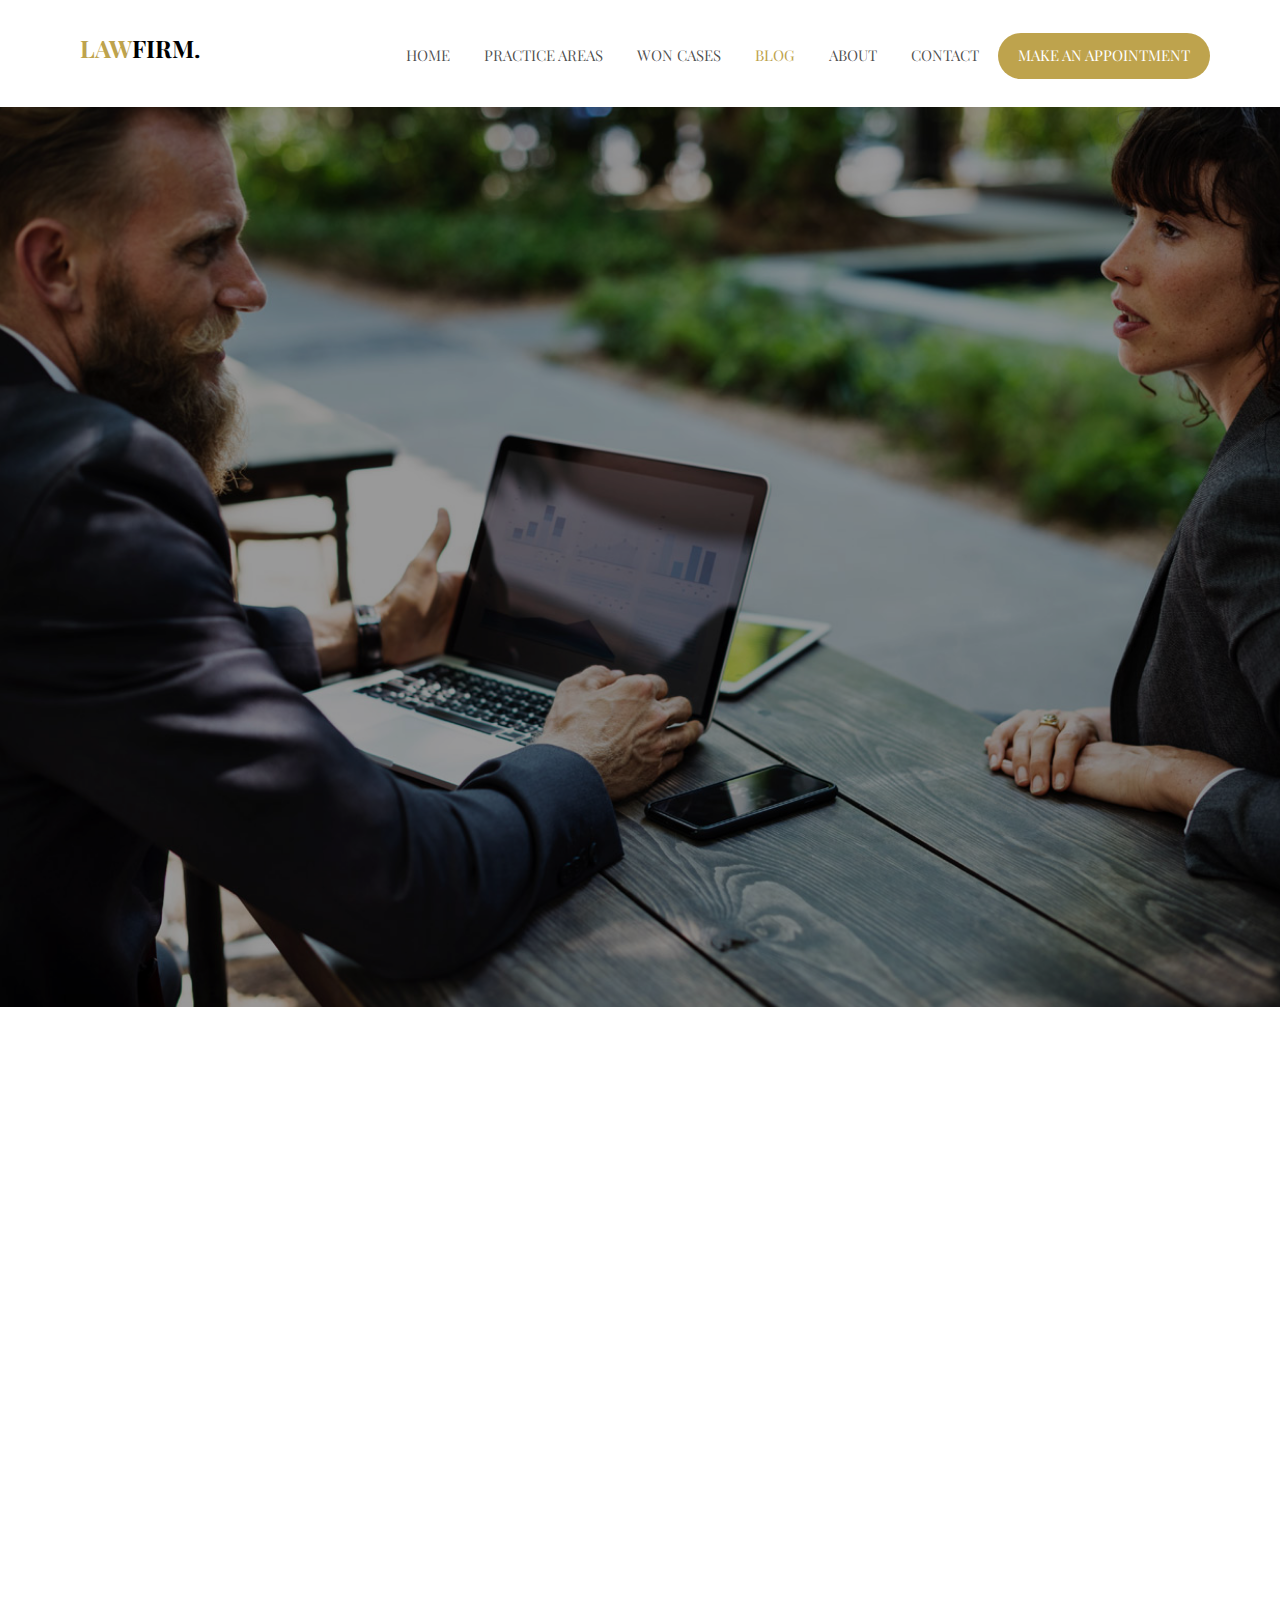
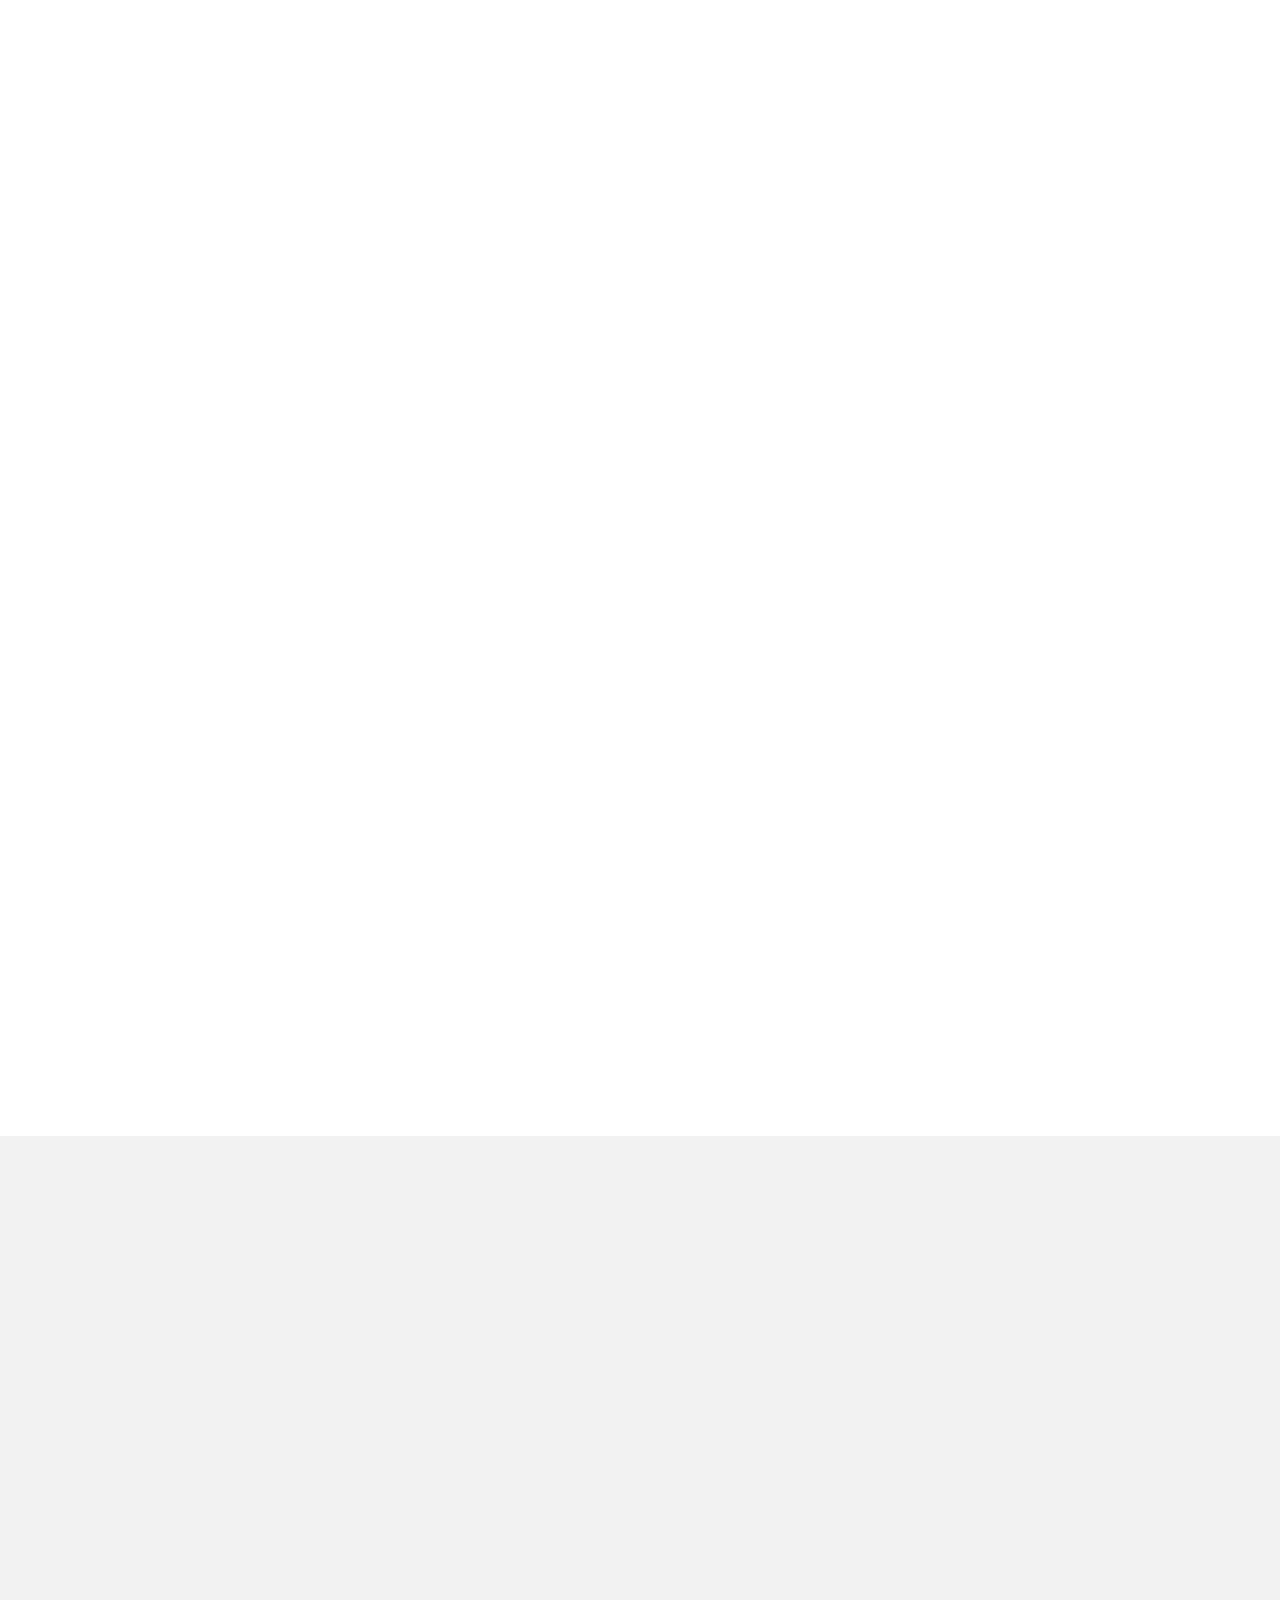
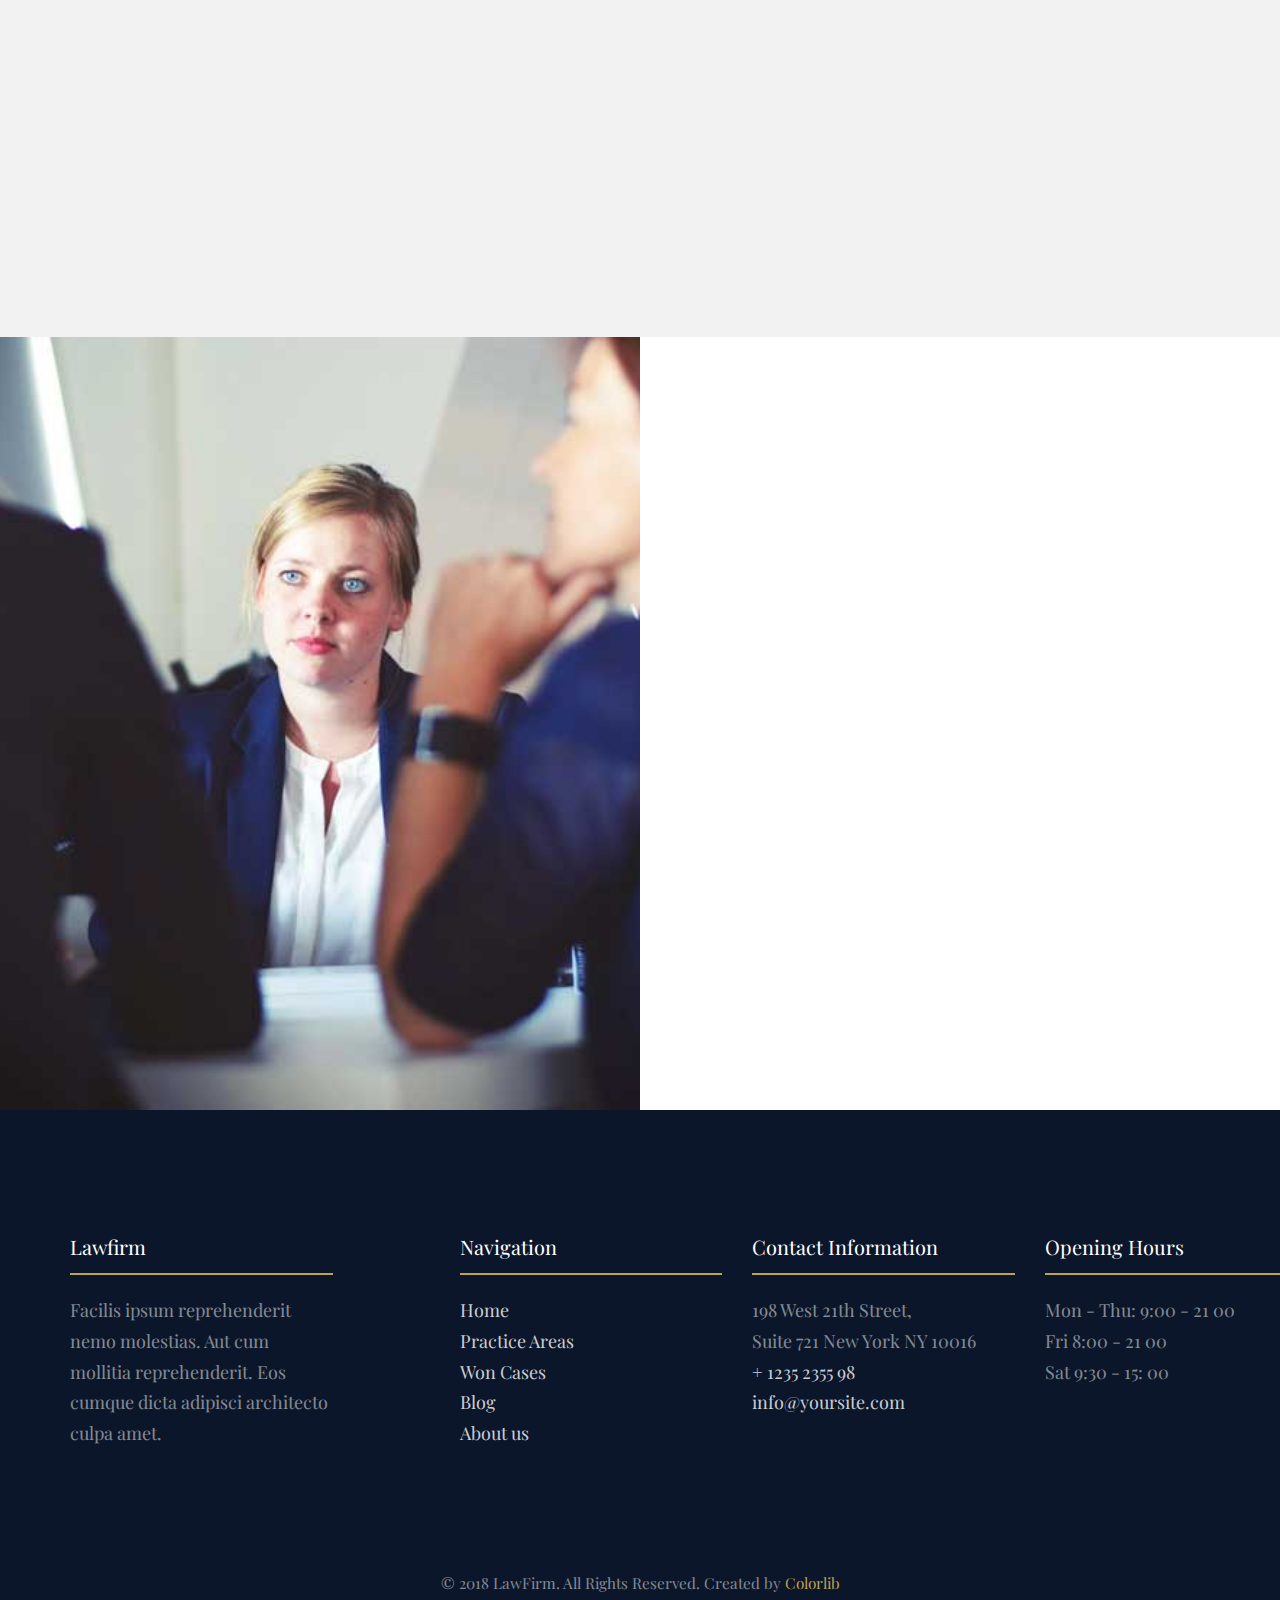
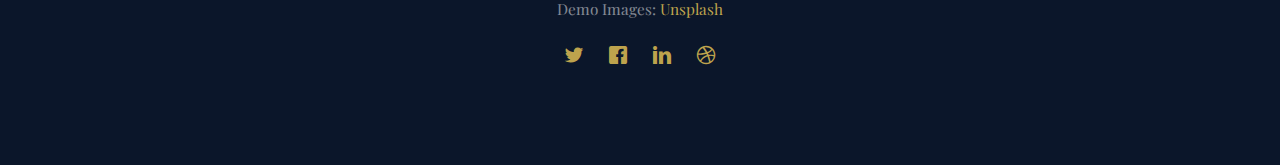
<file: lawfirm/blog.html>
<!DOCTYPE HTML>
<html>
	<head>
	<meta charset="utf-8">
	<meta http-equiv="X-UA-Compatible" content="IE=edge">
	<title>Lawfirm Template</title>
	<meta name="viewport" content="width=device-width, initial-scale=1">
	<meta name="description" content="" />
	<meta name="keywords" content="" />
	<meta name="author" content="" />

  <!-- Facebook and Twitter integration -->
	<meta property="og:title" content=""/>
	<meta property="og:image" content=""/>
	<meta property="og:url" content=""/>
	<meta property="og:site_name" content=""/>
	<meta property="og:description" content=""/>
	<meta name="twitter:title" content="" />
	<meta name="twitter:image" content="" />
	<meta name="twitter:url" content="" />
	<meta name="twitter:card" content="" />

	<link href="https://fonts.googleapis.com/css?family=Playfair+Display:400,700" rel="stylesheet">
	
	<!-- Animate.css -->
	<link rel="stylesheet" href="css/animate.css">
	<!-- Icomoon Icon Fonts-->
	<link rel="stylesheet" href="css/icomoon.css">
	<!-- Bootstrap  -->
	<link rel="stylesheet" href="css/bootstrap.css">

	<!-- Magnific Popup -->
	<link rel="stylesheet" href="css/magnific-popup.css">

	<!-- Owl Carousel  -->
	<link rel="stylesheet" href="css/owl.carousel.min.css">
	<link rel="stylesheet" href="css/owl.theme.default.min.css">
	<!-- Flexslider  -->
	<link rel="stylesheet" href="css/flexslider.css">
	<!-- Flaticons  -->
	<link rel="stylesheet" href="fonts/flaticon/font/flaticon.css">

	<!-- Theme style  -->
	<link rel="stylesheet" href="css/style.css">

	<!-- Modernizr JS -->
	<script src="js/modernizr-2.6.2.min.js"></script>
	<!-- FOR IE9 below -->
	<!--[if lt IE 9]>
	<script src="js/respond.min.js"></script>
	<![endif]-->

	</head>
	<body>
		
	<div class="colorlib-loader"></div>
	
	<div id="page">
	<nav class="colorlib-nav" role="navigation">
		<div class="top-menu">
			<div class="container">
				<div class="row">
					<div class="col-md-2">
						<div id="colorlib-logo"><a href="index.html">Law<span>firm.</span></a></div>
					</div>
					<div class="col-md-10 text-right menu-1">
						<ul>
							<li><a href="index.html">Home</a></li>
							<li><a href="practice.html">Practice Areas</a></li>
							<li><a href="won.html">Won Cases</a></li>
							<li class="has-dropdown active">
								<a href="blog.html">Blog</a>
								<ul class="dropdown">
									<li><a href="#">menu 1</a></li>
									<li><a href="#">menu 2</a></li>
									<li><a href="#">menu 3</a></li>
									<li><a href="#">menu 4</a></li>
								</ul>
							</li>
							<li><a href="about.html">About</a></li>
							<li><a href="contact.html">Contact</a></li>
							<li class="btn-cta"><a href="#"><span>Make an Appointment</span></a></li>
							<!-- <li class="btn-cta"><a href="#"><span>Sign Up</span></a></li> -->
						</ul>
					</div>
				</div>
				
			</div>
		</div>
	</nav>

	<aside id="colorlib-hero" class="js-fullheight">
		<div class="flexslider js-fullheight">
			<ul class="slides">
		   	<li style="background-image: url(images/img_bg_1.jpg);">
		   		<div class="overlay-gradient"></div>
		   		<div class="container">
		   			<div class="col-md-10 col-md-offset-1 text-center js-fullheight slider-text">
		   				<div class="slider-text-inner desc">
		   					<h2 class="heading-section">Blog</h2>
		   					<p class="colorlib-lead">Designed with love by the fine folks at <a href="#" target="_blank">Lawfirm</a></p>
		   				</div>
		   			</div>
		   		</div>
		   	</li>
		  	</ul>
	  	</div>
	</aside>
	
	<div id="colorlib-blog">
		<div class="container">
			<div class="row">
				<div class="col-lg-4 col-md-4">
					<div class="colorlib-blog animate-box">
						<a href="#"><img class="img-responsive" src="images/blog-1.jpg" alt=""></a>
						<div class="blog-text">
							<h3><a href="#">Child Abuse Cases Are Our First Priority</a></h3>
							<p class="meta"><span>Jan 5, 2017</span> | <span>3 Comments</span></p>
							<p>Far far away, behind the word mountains, far from the countries Vokalia and Consonantia, there live the blind texts.</p>
							<a href="#" class="btn btn-primary">Read More <i class="icon-arrow-right"></i></a>
						</div> 
					</div>
				</div>
				<div class="col-lg-4 col-md-4">
					<div class="colorlib-blog animate-box">
						<a href="#"><img class="img-responsive" src="images/blog-2.jpg" alt=""></a>
						<div class="blog-text">
							<h3><a href="#">Child Abuse Cases Are Our First Priority</a></h3>
							<p class="meta"><span>Jan 5, 2017</span> | <span>3 Comments</span></p>
							<p>Far far away, behind the word mountains, far from the countries Vokalia and Consonantia, there live the blind texts.</p>
							<a href="#" class="btn btn-primary">Read More <i class="icon-arrow-right"></i></a>
						</div> 
					</div>
				</div>
				<div class="col-lg-4 col-md-4">
					<div class="colorlib-blog animate-box">
						<a href="#"><img class="img-responsive" src="images/blog-3.jpg" alt=""></a>
						<div class="blog-text">
							<h3><a href="#">Child Abuse Cases Are Our First Priority</a></h3>
							<p class="meta"><span>Jan 5, 2017</span> | <span>3 Comments</span></p>
							<p>Far far away, behind the word mountains, far from the countries Vokalia and Consonantia, there live the blind texts.</p>
							<a href="#" class="btn btn-primary">Read More <i class="icon-arrow-right"></i></a>
						</div> 
					</div>
				</div>
				<div class="col-lg-4 col-md-4">
					<div class="colorlib-blog animate-box">
						<a href="#"><img class="img-responsive" src="images/blog-1.jpg" alt=""></a>
						<div class="blog-text">
							<h3><a href="#">Child Abuse Cases Are Our First Priority</a></h3>
							<p class="meta"><span>Jan 5, 2017</span> | <span>3 Comments</span></p>
							<p>Far far away, behind the word mountains, far from the countries Vokalia and Consonantia, there live the blind texts.</p>
							<a href="#" class="btn btn-primary">Read More <i class="icon-arrow-right"></i></a>
						</div> 
					</div>
				</div>
				<div class="col-lg-4 col-md-4">
					<div class="colorlib-blog animate-box">
						<a href="#"><img class="img-responsive" src="images/blog-2.jpg" alt=""></a>
						<div class="blog-text">
							<h3><a href="#">Child Abuse Cases Are Our First Priority</a></h3>
							<p class="meta"><span>Jan 5, 2017</span> | <span>3 Comments</span></p>
							<p>Far far away, behind the word mountains, far from the countries Vokalia and Consonantia, there live the blind texts.</p>
							<a href="#" class="btn btn-primary">Read More <i class="icon-arrow-right"></i></a>
						</div> 
					</div>
				</div>
				<div class="col-lg-4 col-md-4">
					<div class="colorlib-blog animate-box">
						<a href="#"><img class="img-responsive" src="images/blog-3.jpg" alt=""></a>
						<div class="blog-text">
							<h3><a href="#">Child Abuse Cases Are Our First Priority</a></h3>
							<p class="meta"><span>Jan 5, 2017</span> | <span>3 Comments</span></p>
							<p>Far far away, behind the word mountains, far from the countries Vokalia and Consonantia, there live the blind texts.</p>
							<a href="#" class="btn btn-primary">Read More <i class="icon-arrow-right"></i></a>
						</div> 
					</div>
				</div>
			</div>
		</div>
	</div>

	<div id="colorlib-testimonial" class="colorlib-bg-section">
		<div class="container">
			<div class="row animate-box">
				<div class="col-md-6 col-md-offset-3 text-center colorlib-heading">
					<h2>What are the clients says</h2>
				</div>
			</div>
			<div class="row">
				<div class="col-md-10 col-md-offset-1">
					<div class="row animate-box">
						<div class="owl-carousel owl-carousel-fullwidth">
							<div class="item">
								<div class="testimony-slide active text-center">
									<figure>
										<img src="images/user-1.jpg" alt="user">
									</figure>
									<span>Jean Doe, via <a href="#" class="twitter">Twitter</a></span>
									<blockquote>
										<p>&ldquo;Far far away, behind the word mountains, far from the countries Vokalia and Consonantia, there live the blind texts. Separated they live in Bookmarksgrove right at the coast of the Semantics, a large language ocean.&rdquo;</p>
									</blockquote>
								</div>
							</div>
							<div class="item">
								<div class="testimony-slide active text-center">
									<figure>
										<img src="images/user-1.jpg" alt="user">
									</figure>
									<span>John Doe, via <a href="#" class="twitter">Twitter</a></span>
									<blockquote>
										<p>&ldquo;Separated they live in Bookmarksgrove right at the coast of the Semantics, a large language ocean.&rdquo;</p>
									</blockquote>
								</div>
							</div>
							<div class="item">
								<div class="testimony-slide active text-center">
									<figure>
										<img src="images/user-1.jpg" alt="user">
									</figure>
									<span>John Doe, via <a href="#" class="twitter">Twitter</a></span>
									<blockquote>
										<p>&ldquo;Far from the countries Vokalia and Consonantia, there live the blind texts. Separated they live in Bookmarksgrove right at the coast of the Semantics, a large language ocean.&rdquo;</p>
									</blockquote>
								</div>
							</div>
						</div>
					</div>
				</div>
			</div>
		</div>
	</div>

	<div id="colorlib-consult">
		<div class="video colorlib-video" style="background-image: url(images/video.jpg);" data-stellar-background-ratio="0.5">
		</div>
		<div class="choose choose-form animate-box">
			<div class="colorlib-heading">
				<h2>Free Legal Consultation</h2>
			</div>
			<form action="#">
				<div class="row form-group">
					<div class="col-md-6">
						<!-- <label for="fname">First Name</label> -->
						<input type="text" id="fname" class="form-control" placeholder="Your firstname">
					</div>
					<div class="col-md-6">
						<!-- <label for="lname">Last Name</label> -->
						<input type="text" id="lname" class="form-control" placeholder="Your lastname">
					</div>
				</div>

				<div class="row form-group">
					<div class="col-md-12">
						<!-- <label for="email">Email</label> -->
						<input type="text" id="email" class="form-control" placeholder="Your email address">
					</div>
				</div>

				<div class="row form-group">
					<div class="col-md-12">
						<!-- <label for="subject">Subject</label> -->
						<input type="text" id="subject" class="form-control" placeholder="Your subject of this message">
					</div>
				</div>

				<div class="row form-group">
					<div class="col-md-12">
						<!-- <label for="message">Message</label> -->
						<textarea name="message" id="message" cols="30" rows="10" class="form-control" placeholder="Say something about us"></textarea>
					</div>
				</div>
				<div class="form-group">
					<input type="submit" value="Send Message" class="btn btn-primary">
				</div>

			</form>	
		</div>
	</div>


	
	<footer id="colorlib-footer" role="contentinfo">
		<div class="container">
			<div class="row row-pb-md">
				<div class="col-md-3 colorlib-widget">
					<h4>Lawfirm</h4>
					<p>Facilis ipsum reprehenderit nemo molestias. Aut cum mollitia reprehenderit. Eos cumque dicta adipisci architecto culpa amet.</p>
				</div>
				<div class="col-md-3 col-md-push-1">
					<h4>Navigation</h4>
					<ul class="colorlib-footer-links">
						<li><a href="#">Home</a></li>
						<li><a href="#">Practice Areas</a></li>
						<li><a href="#">Won Cases</a></li>
						<li><a href="#">Blog</a></li>
						<li><a href="#">About us</a></li>
					</ul>
				</div>

				<div class="col-md-3 col-md-push-1">
					<h4>Contact Information</h4>
					<ul class="colorlib-footer-links">
						<li>198 West 21th Street, <br> Suite 721 New York NY 10016</li>
						<li><a href="tel://1234567920">+ 1235 2355 98</a></li>
						<li><a href="mailto:info@yoursite.com">info@yoursite.com</a></li>
					</ul>
				</div>

				<div class="col-md-3 col-md-push-1">
					<h4>Opening Hours</h4>
					<ul class="colorlib-footer-links">
						<li>Mon - Thu: 9:00 - 21 00</li>
						<li>Fri 8:00 - 21 00</li>
						<li>Sat 9:30 - 15: 00</li>
					</ul>
				</div>

			</div>

			<div class="row copyright">
				<div class="col-md-12 text-center">
					<p>
					<small class="block">&copy; 2018 LawFirm. All Rights Reserved. Created by <a href="https://colorlib.com/" target="_blank">Colorlib</a></small> 
					<small class="block">Demo Images: <a href="http://unsplash.co/" target="_blank">Unsplash</a></small>
					</p>
					<p>
						<ul class="colorlib-social-icons">
							<li><a href="#"><i class="icon-twitter"></i></a></li>
							<li><a href="#"><i class="icon-facebook"></i></a></li>
							<li><a href="#"><i class="icon-linkedin"></i></a></li>
							<li><a href="#"><i class="icon-dribbble"></i></a></li>
						</ul>
					</p>
				</div>
			</div>

		</div>
	</footer>
	</div>

	<div class="gototop js-top">
		<a href="#" class="js-gotop"><i class="icon-arrow-up"></i></a>
	</div>
	
	<!-- jQuery -->
	<script src="js/jquery.min.js"></script>
	<!-- jQuery Easing -->
	<script src="js/jquery.easing.1.3.js"></script>
	<!-- Bootstrap -->
	<script src="js/bootstrap.min.js"></script>
	<!-- Waypoints -->
	<script src="js/jquery.waypoints.min.js"></script>
	<!-- Stellar Parallax -->
	<script src="js/jquery.stellar.min.js"></script>
	<!-- Carousel -->
	<script src="js/owl.carousel.min.js"></script>
	<!-- Flexslider -->
	<script src="js/jquery.flexslider-min.js"></script>
	<!-- countTo -->
	<script src="js/jquery.countTo.js"></script>
	<!-- Magnific Popup -->
	<script src="js/jquery.magnific-popup.min.js"></script>
	<script src="js/magnific-popup-options.js"></script>
	<!-- Main -->
	<script src="js/main.js"></script>

	</body>
</html>
</file>
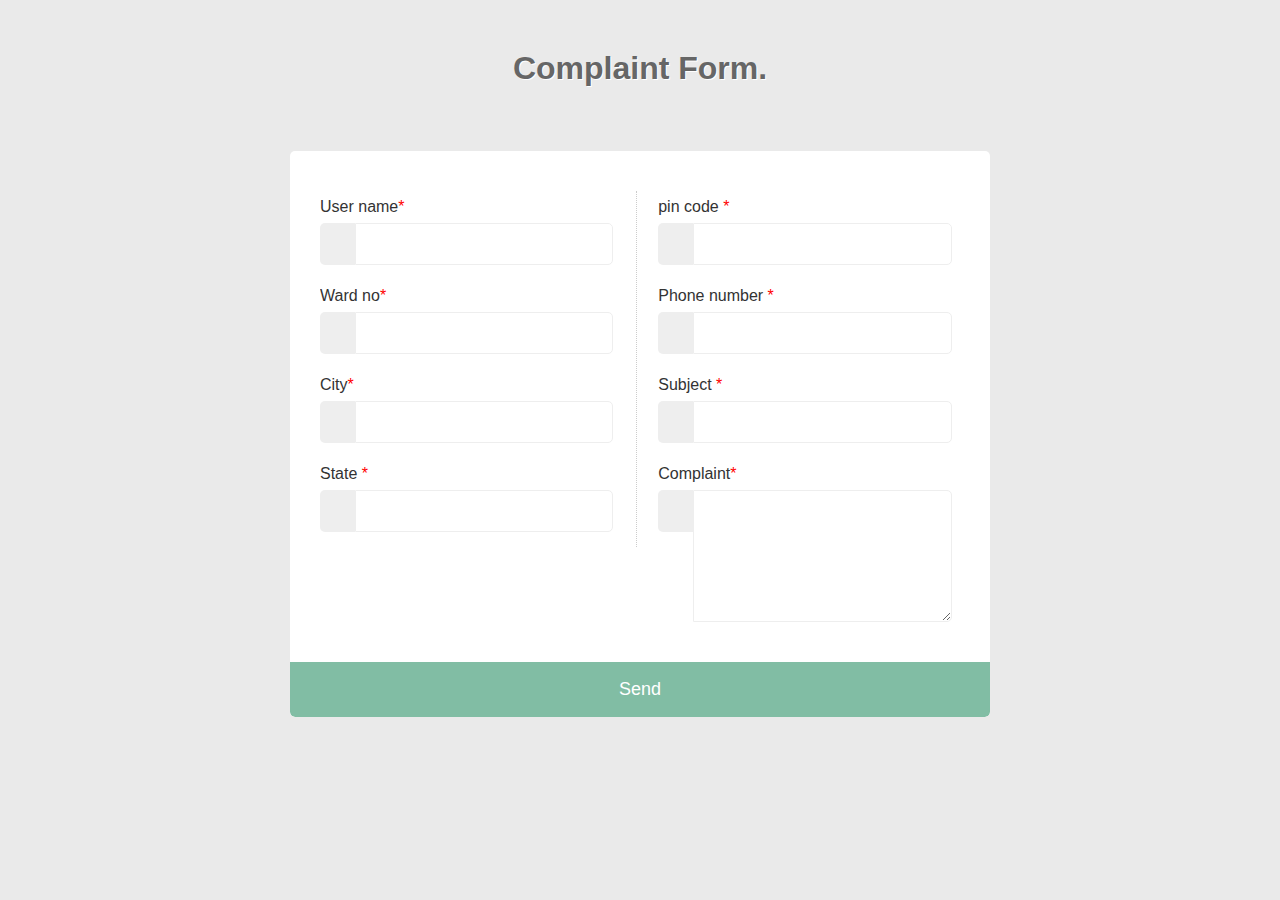
<file: lawfirm/complaint.html>
<!DOCTYPE html>
<html>
<head>
	<title>complaint form</title>
	<link rel="stylesheet" type="text/css" href="css/complaint.css">
</head>
<body>
	<h1>Complaint Form.</h1>
 
  
  <form>
	   
	    
    <div class="contentform">
    	<div id="sendmessage"> Your message has been sent successfully. Thank you. </div>


    	<div class="leftcontact">
			      <div class="form-group">
			        <p>User name<span>*</span></p>
			        <span class="icon-case"><i class="fa fa-male"></i></span>
				        <input type="text" name="nom" id="nom" data-rule="required" data-msg="Vérifiez votre saisie sur les champs : Le champ 'Nom' doit être renseigné."/>
                <div class="validation"></div>
       </div> 

            
			<div class="form-group">
			<p>Ward no<span>*</span></p>	
			<span class="icon-case"><i class="fa fa-envelope-o"></i></span>
                <input type="email" name="email" id="email" data-rule="email" data-msg="Vérifiez votre saisie sur les champs : Le champ 'E-mail' est obligatoire."/>
                <div class="validation"></div>
			</div>	

			<div class="form-group">
			<p>City<span>*</span></p>
			<span class="icon-case"><i class="fa fa-home"></i></span>
				<input type="text" name="society" id="society" data-rule="required" data-msg="Vérifiez votre saisie sur les champs : Le champ 'Société' doit être renseigné."/>
                <div class="validation"></div>
			</div>

			

			<div class="form-group">
			<p>State <span>*</span></p>
			<span class="icon-case"><i class="fa fa-map-marker"></i></span>
				<input type="text" name="postal" id="postal" data-rule="required" data-msg="Vérifiez votre saisie sur les champs : Le champ 'Code postal' doit être renseigné."/>
                <div class="validation"></div>
			</div>	



	</div>

	<div class="rightcontact">	

			<div class="form-group">
			<p>pin code <span>*</span></p>
			<span class="icon-case"><i class="fa fa-building-o"></i></span>
				<input type="text" name="ville" id="ville" data-rule="required" data-msg="Vérifiez votre saisie sur les champs : Le champ 'Ville' doit être renseigné."/>
                <div class="validation"></div>
			</div>	

			<div class="form-group">
			<p>Phone number <span>*</span></p>	
			<span class="icon-case"><i class="fa fa-phone"></i></span>
				<input type="text" name="phone" id="phone" data-rule="maxlen:10" data-msg="Vérifiez votre saisie sur les champs : Le champ 'Téléphone' doit être renseigné. Minimum 10 chiffres"/>
                <div class="validation"></div>
			</div>

			

			<div class="form-group">
			<p>Subject <span>*</span></p>	
			<span class="icon-case"><i class="fa fa-comment-o"></i></span>
                <input type="text" name="sujet" id="sujet" data-rule="required" data-msg="Vérifiez votre saisie sur les champs : Le champ 'Sujet' doit être renseigné."/>
                <div class="validation"></div>
			</div>
		
			<div class="form-group">
			<p>Complaint<span>*</span></p>
			<span class="icon-case"><i class="fa fa-comments-o"></i></span>
                <textarea name="message" rows="14" data-rule="required" data-msg="Vérifiez votre saisie sur les champs : Le champ 'Message' doit être renseigné."></textarea>
                <div class="validation"></div>
			</div>	
	</div>
	</div>
<button type="submit" class="bouton-contact">Send</button>
	
</form>	

</body>
</html>
</file>
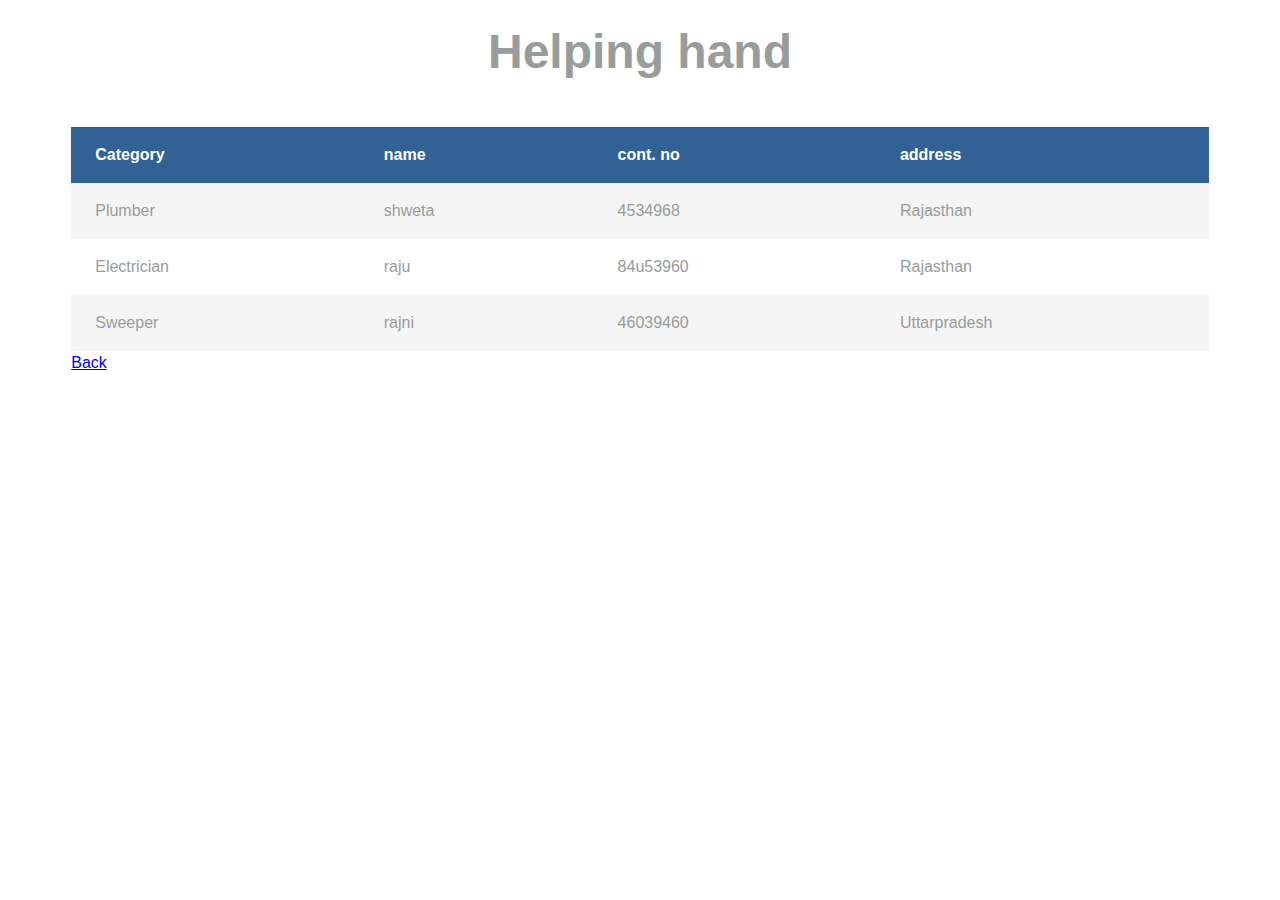
<file: lawfirm/help.html>
<!DOCTYPE html>
<html>
<head>
  <title>Help page</title>
  <link rel="stylesheet" type="text/css" href="css/table.css">
</head>
<body>

</body>
</html>
<div class="container">
			<header>
        <h1>Helping hand</h1>
			</header>
			<div class="wrapper">
				<table>
					<thead>
						<tr>
							<th>Category</th>
							<th>name</th>
							<th>cont. no</th>
							<th>address</th>
						</tr>
					</thead>
					<tbody>
						<tr>
                <td class="rank">plumber</td>
                <td class="team">shweta</td>
                <td class="points">4534968</td>
                <td class="up-down">Rajasthan</td>
              </tr>
					  <tr>
                <td class="rank">electrician</td>
                <td class="team">raju</td>
                <td class="points">84u53960</td>
                <td class="up-down">Rajasthan</td>
              </tr>
            	<tr>
                <td class="rank">sweeper</td>
                <td class="team">rajni</td>
                <td class="points">46039460</td>
                <td class="up-down">Uttarpradesh</td>
              </tr>
             
            	
					</tbody>
				</table>
        <div class="foot-lnk">
          <a href="index.html">Back</a>
        </div>
			</div>
		</div>
</file>
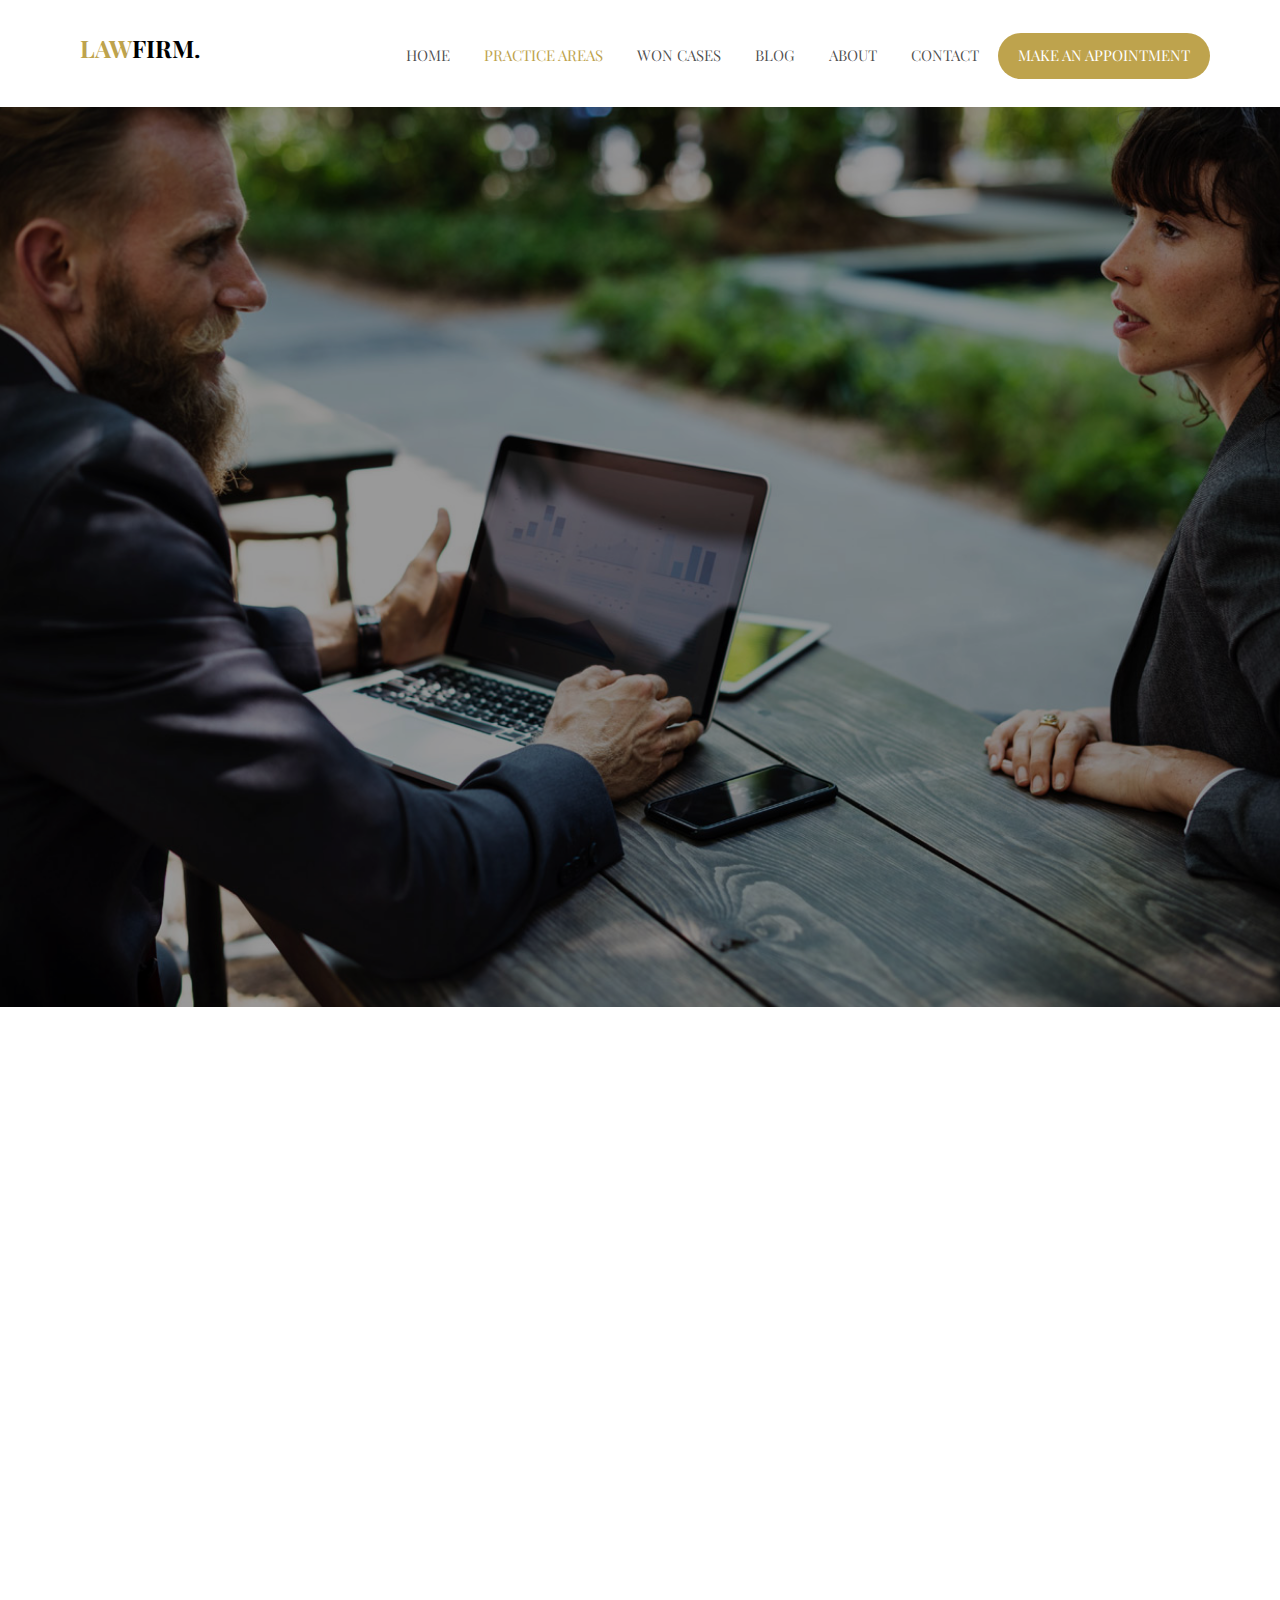
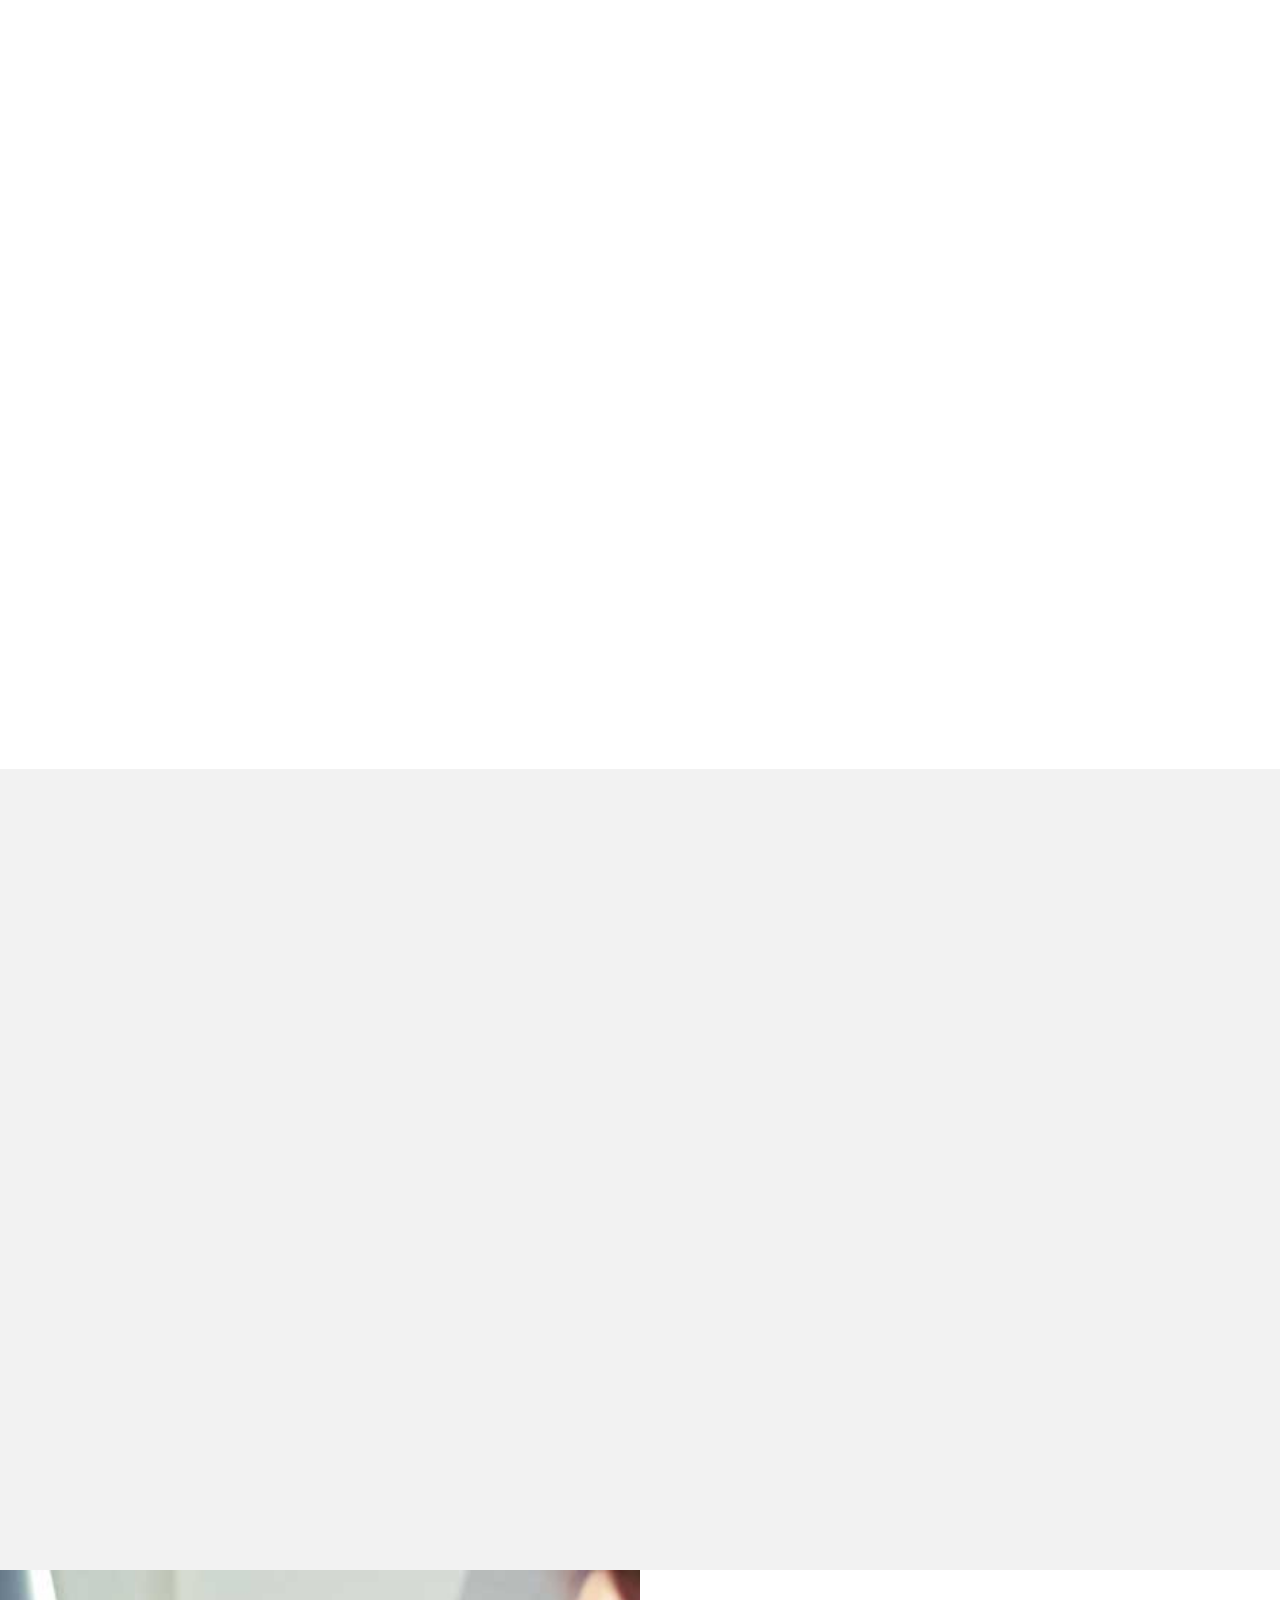
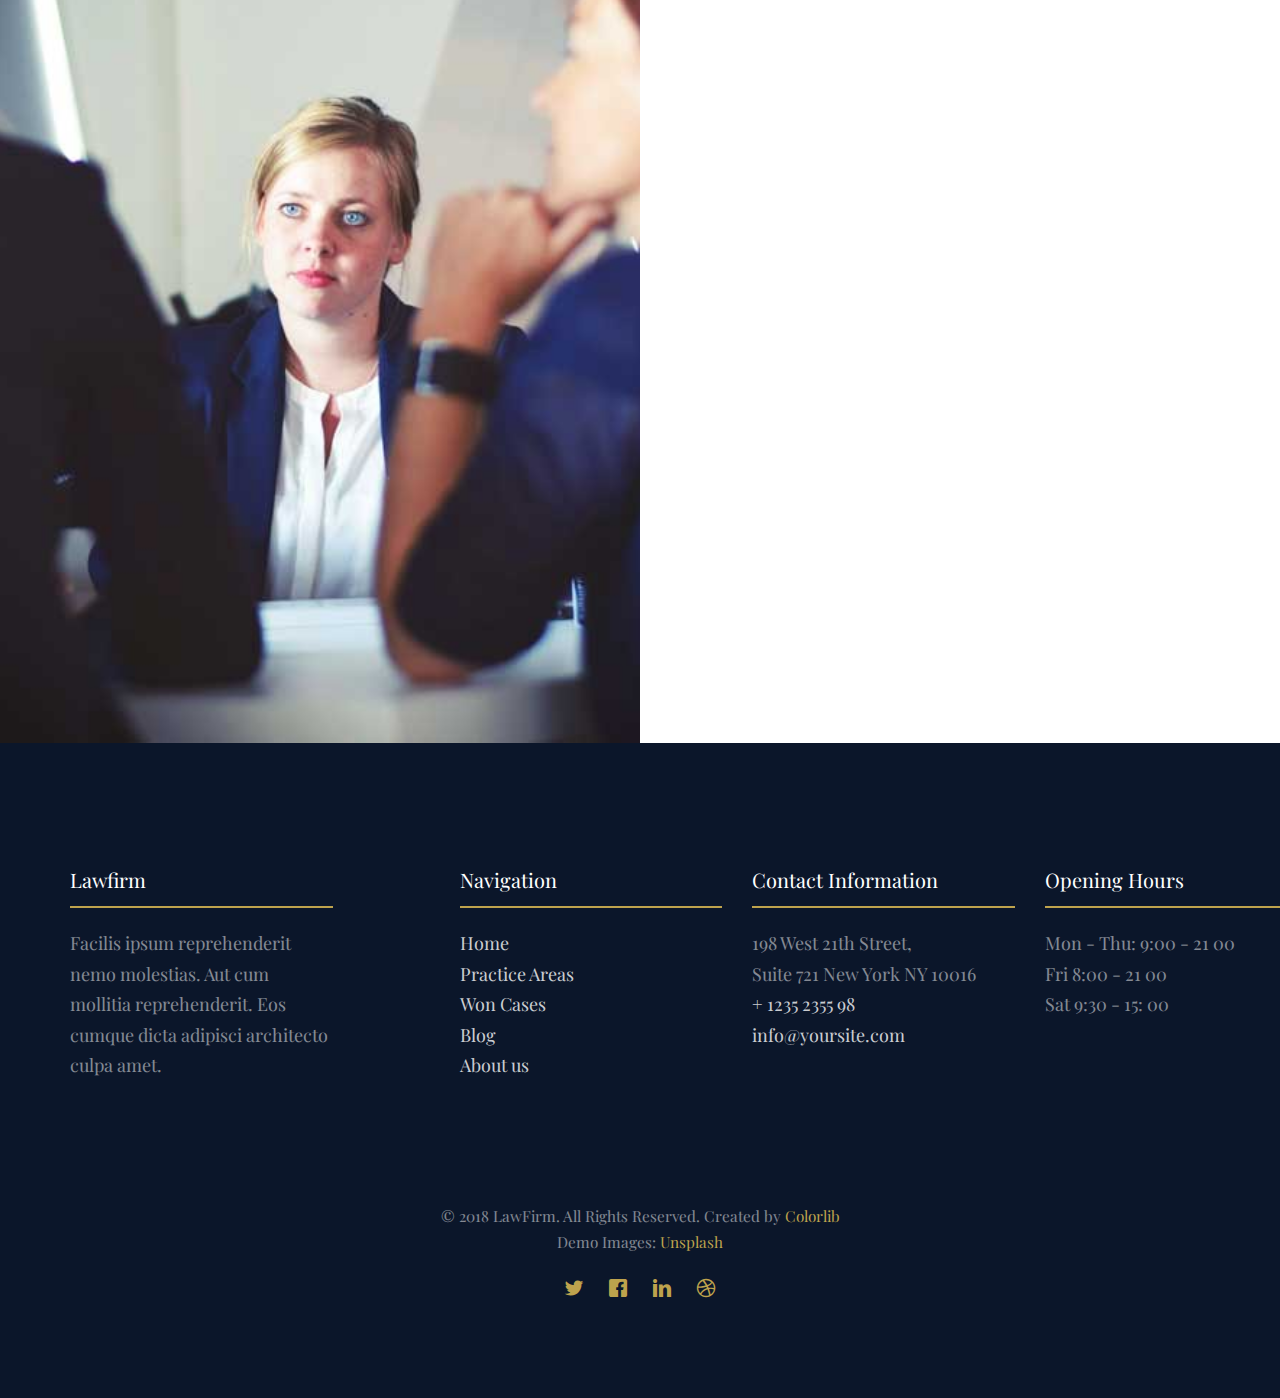
<file: lawfirm/practice.html>
<!DOCTYPE HTML>
<html>
	<head>
	<meta charset="utf-8">
	<meta http-equiv="X-UA-Compatible" content="IE=edge">
	<title>Lawfirm Template</title>
	<meta name="viewport" content="width=device-width, initial-scale=1">
	<meta name="description" content="" />
	<meta name="keywords" content="" />
	<meta name="author" content="" />

  <!-- Facebook and Twitter integration -->
	<meta property="og:title" content=""/>
	<meta property="og:image" content=""/>
	<meta property="og:url" content=""/>
	<meta property="og:site_name" content=""/>
	<meta property="og:description" content=""/>
	<meta name="twitter:title" content="" />
	<meta name="twitter:image" content="" />
	<meta name="twitter:url" content="" />
	<meta name="twitter:card" content="" />

	<link href="https://fonts.googleapis.com/css?family=Playfair+Display:400,700" rel="stylesheet">
	
	<!-- Animate.css -->
	<link rel="stylesheet" href="css/animate.css">
	<!-- Icomoon Icon Fonts-->
	<link rel="stylesheet" href="css/icomoon.css">
	<!-- Bootstrap  -->
	<link rel="stylesheet" href="css/bootstrap.css">

	<!-- Magnific Popup -->
	<link rel="stylesheet" href="css/magnific-popup.css">

	<!-- Owl Carousel  -->
	<link rel="stylesheet" href="css/owl.carousel.min.css">
	<link rel="stylesheet" href="css/owl.theme.default.min.css">
	<!-- Flexslider  -->
	<link rel="stylesheet" href="css/flexslider.css">
	<!-- Flaticons  -->
	<link rel="stylesheet" href="fonts/flaticon/font/flaticon.css">

	<!-- Theme style  -->
	<link rel="stylesheet" href="css/style.css">

	<!-- Modernizr JS -->
	<script src="js/modernizr-2.6.2.min.js"></script>
	<!-- FOR IE9 below -->
	<!--[if lt IE 9]>
	<script src="js/respond.min.js"></script>
	<![endif]-->

	</head>
	<body>
		
	<div class="colorlib-loader"></div>
	
	<div id="page">
	<nav class="colorlib-nav" role="navigation">
		<div class="top-menu">
			<div class="container">
				<div class="row">
					<div class="col-md-2">
						<div id="colorlib-logo"><a href="index.html">Law<span>firm.</span></a></div>
					</div>
					<div class="col-md-10 text-right menu-1">
						<ul>
							<li><a href="index.html">Home</a></li>
							<li class="active"><a href="practice.html">Practice Areas</a></li>
							<li><a href="won.html">Won Cases</a></li>
							<li class="has-dropdown">
								<a href="blog.html">Blog</a>
								<ul class="dropdown">
									<li><a href="#">menu 1</a></li>
									<li><a href="#">menu 2</a></li>
									<li><a href="#">menu 3</a></li>
									<li><a href="#">menu 4</a></li>
								</ul>
							</li>
							<li><a href="about.html">About</a></li>
							<li><a href="contact.html">Contact</a></li>
							<li class="btn-cta"><a href="#"><span>Make an Appointment</span></a></li>
						</ul>
					</div>
				</div>
				
			</div>
		</div>
	</nav>

	<aside id="colorlib-hero" class="js-fullheight">
		<div class="flexslider js-fullheight">
			<ul class="slides">
		   	<li style="background-image: url(images/img_bg_1.jpg);">
		   		<div class="overlay-gradient"></div>
		   		<div class="container">
		   			<div class="col-md-10 col-md-offset-1 text-center js-fullheight slider-text">
		   				<div class="slider-text-inner desc">
		   					<h2 class="heading-section">Practicing Area</h2>
		   					<p class="colorlib-lead">Designed with love by the fine folks at <a href="#" target="_blank">Lawfirm</a></p>
		   				</div>
		   			</div>
		   		</div>
		   	</li>
		  	</ul>
	  	</div>
	</aside>
	
	<div id="colorlib-practice">
		<div class="container">
			<div class="row">
				<div class="col-md-4 text-center animate-box">
					<div class="services">
						<span class="icon">
							<i class="flaticon-courthouse"></i>
						</span>
						<div class="desc">
							<h3><a href="#">Real Estate Law</a></h3>
							<p>Even the all-powerful Pointing has no control about the blind texts it is an almost unorthographic life</p>
						</div>
					</div>
				</div>
				<div class="col-md-4 text-center animate-box">
					<div class="services">
						<span class="icon">
							<i class="flaticon-padlock"></i>
						</span>
						<div class="desc">
							<h3><a href="#">Insurance Law</a></h3>
							<p>Even the all-powerful Pointing has no control about the blind texts it is an almost unorthographic life</p>
						</div>
					</div>
				</div>
				<div class="col-md-4 text-center animate-box">
					<div class="services">
						<span class="icon">
							<i class="flaticon-folder"></i>
						</span>
						<div class="desc">
							<h3><a href="#">Business Law</a></h3>
							<p>Even the all-powerful Pointing has no control about the blind texts it is an almost unorthographic life</p>
						</div>
					</div>
				</div>
				<div class="col-md-4 text-center animate-box">
					<div class="services">
						<span class="icon">
							<i class="flaticon-handcuffs"></i>
						</span>
						<div class="desc">
							<h3><a href="#">Personal Injury</a></h3>
							<p>Even the all-powerful Pointing has no control about the blind texts it is an almost unorthographic life</p>
						</div>
					</div>
				</div>
				<div class="col-md-4 text-center animate-box">
					<div class="services">
						<span class="icon">
							<i class="flaticon-handcuffs"></i>
						</span>
						<div class="desc">
							<h3><a href="#">Medical Neglegence</a></h3>
							<p>Even the all-powerful Pointing has no control about the blind texts it is an almost unorthographic life</p>
						</div>
					</div>
				</div>
				<div class="col-md-4 text-center animate-box">
					<div class="services">
						<span class="icon">
							<i class="flaticon-libra"></i>
						</span>
						<div class="desc">
							<h3><a href="#">Criminal Defense</a></h3>
							<p>Even the all-powerful Pointing has no control about the blind texts it is an almost unorthographic life</p>
						</div>
					</div>
				</div>
				<div class="col-md-4 text-center animate-box">
					<div class="services">
						<span class="icon">
							<i class="flaticon-lawyer"></i>
						</span>
						<div class="desc">
							<h3><a href="#">Sexual Offenses</a></h3>
							<p>Even the all-powerful Pointing has no control about the blind texts it is an almost unorthographic life</p>
						</div>
					</div>
				</div>
				<div class="col-md-4 text-center animate-box">
					<div class="services">
						<span class="icon">
							<i class="flaticon-policeman"></i>
						</span>
						<div class="desc">
							<h3><a href="#">Labor Employment Law</a></h3>
							<p>Even the all-powerful Pointing has no control about the blind texts it is an almost unorthographic life</p>
						</div>
					</div>
				</div>
				<div class="col-md-4 text-center animate-box">
					<div class="services">
						<span class="icon">
							<i class="flaticon-libra"></i>
						</span>
						<div class="desc">
							<h3><a href="#">Criminal Defense</a></h3>
							<p>Even the all-powerful Pointing has no control about the blind texts it is an almost unorthographic life</p>
						</div>
					</div>
				</div>
			</div>
		</div>
	</div>

	<div id="colorlib-testimonial" class="colorlib-bg-section">
		<div class="container">
			<div class="row animate-box">
				<div class="col-md-6 col-md-offset-3 text-center colorlib-heading">
					<h2>What are the clients says</h2>
				</div>
			</div>
			<div class="row">
				<div class="col-md-10 col-md-offset-1">
					<div class="row animate-box">
						<div class="owl-carousel owl-carousel-fullwidth">
							<div class="item">
								<div class="testimony-slide active text-center">
									<figure>
										<img src="images/user-1.jpg" alt="user">
									</figure>
									<span>Jean Doe, via <a href="#" class="twitter">Twitter</a></span>
									<blockquote>
										<p>&ldquo;Far far away, behind the word mountains, far from the countries Vokalia and Consonantia, there live the blind texts. Separated they live in Bookmarksgrove right at the coast of the Semantics, a large language ocean.&rdquo;</p>
									</blockquote>
								</div>
							</div>
							<div class="item">
								<div class="testimony-slide active text-center">
									<figure>
										<img src="images/user-1.jpg" alt="user">
									</figure>
									<span>John Doe, via <a href="#" class="twitter">Twitter</a></span>
									<blockquote>
										<p>&ldquo;Separated they live in Bookmarksgrove right at the coast of the Semantics, a large language ocean.&rdquo;</p>
									</blockquote>
								</div>
							</div>
							<div class="item">
								<div class="testimony-slide active text-center">
									<figure>
										<img src="images/user-1.jpg" alt="user">
									</figure>
									<span>John Doe, via <a href="#" class="twitter">Twitter</a></span>
									<blockquote>
										<p>&ldquo;Far from the countries Vokalia and Consonantia, there live the blind texts. Separated they live in Bookmarksgrove right at the coast of the Semantics, a large language ocean.&rdquo;</p>
									</blockquote>
								</div>
							</div>
						</div>
					</div>
				</div>
			</div>
		</div>
	</div>

	<div id="colorlib-consult">
		<div class="video colorlib-video" style="background-image: url(images/video.jpg);" data-stellar-background-ratio="0.5">
		</div>
		<div class="choose choose-form animate-box">
			<div class="colorlib-heading">
				<h2>Free Legal Consultation</h2>
			</div>
			<form action="#">
				<div class="row form-group">
					<div class="col-md-6">
						<!-- <label for="fname">First Name</label> -->
						<input type="text" id="fname" class="form-control" placeholder="Your firstname">
					</div>
					<div class="col-md-6">
						<!-- <label for="lname">Last Name</label> -->
						<input type="text" id="lname" class="form-control" placeholder="Your lastname">
					</div>
				</div>

				<div class="row form-group">
					<div class="col-md-12">
						<!-- <label for="email">Email</label> -->
						<input type="text" id="email" class="form-control" placeholder="Your email address">
					</div>
				</div>

				<div class="row form-group">
					<div class="col-md-12">
						<!-- <label for="subject">Subject</label> -->
						<input type="text" id="subject" class="form-control" placeholder="Your subject of this message">
					</div>
				</div>

				<div class="row form-group">
					<div class="col-md-12">
						<!-- <label for="message">Message</label> -->
						<textarea name="message" id="message" cols="30" rows="10" class="form-control" placeholder="Say something about us"></textarea>
					</div>
				</div>
				<div class="form-group">
					<input type="submit" value="Send Message" class="btn btn-primary">
				</div>

			</form>	
		</div>
	</div>


	
	<footer id="colorlib-footer" role="contentinfo">
		<div class="container">
			<div class="row row-pb-md">
				<div class="col-md-3 colorlib-widget">
					<h4>Lawfirm</h4>
					<p>Facilis ipsum reprehenderit nemo molestias. Aut cum mollitia reprehenderit. Eos cumque dicta adipisci architecto culpa amet.</p>
				</div>
				<div class="col-md-3 col-md-push-1">
					<h4>Navigation</h4>
					<ul class="colorlib-footer-links">
						<li><a href="#">Home</a></li>
						<li><a href="#">Practice Areas</a></li>
						<li><a href="#">Won Cases</a></li>
						<li><a href="#">Blog</a></li>
						<li><a href="#">About us</a></li>
					</ul>
				</div>

				<div class="col-md-3 col-md-push-1">
					<h4>Contact Information</h4>
					<ul class="colorlib-footer-links">
						<li>198 West 21th Street, <br> Suite 721 New York NY 10016</li>
						<li><a href="tel://1234567920">+ 1235 2355 98</a></li>
						<li><a href="mailto:info@yoursite.com">info@yoursite.com</a></li>
					</ul>
				</div>

				<div class="col-md-3 col-md-push-1">
					<h4>Opening Hours</h4>
					<ul class="colorlib-footer-links">
						<li>Mon - Thu: 9:00 - 21 00</li>
						<li>Fri 8:00 - 21 00</li>
						<li>Sat 9:30 - 15: 00</li>
					</ul>
				</div>

			</div>

			<div class="row copyright">
				<div class="col-md-12 text-center">
					<p>
					<small class="block">&copy; 2018 LawFirm. All Rights Reserved. Created by <a href="https://colorlib.com/" target="_blank">Colorlib</a></small> 
					<small class="block">Demo Images: <a href="http://unsplash.co/" target="_blank">Unsplash</a></small>
					</p>
					<p>
						<ul class="colorlib-social-icons">
							<li><a href="#"><i class="icon-twitter"></i></a></li>
							<li><a href="#"><i class="icon-facebook"></i></a></li>
							<li><a href="#"><i class="icon-linkedin"></i></a></li>
							<li><a href="#"><i class="icon-dribbble"></i></a></li>
						</ul>
					</p>
				</div>
			</div>

		</div>
	</footer>
	</div>

	<div class="gototop js-top">
		<a href="#" class="js-gotop"><i class="icon-arrow-up"></i></a>
	</div>
	
	<!-- jQuery -->
	<script src="js/jquery.min.js"></script>
	<!-- jQuery Easing -->
	<script src="js/jquery.easing.1.3.js"></script>
	<!-- Bootstrap -->
	<script src="js/bootstrap.min.js"></script>
	<!-- Waypoints -->
	<script src="js/jquery.waypoints.min.js"></script>
	<!-- Stellar Parallax -->
	<script src="js/jquery.stellar.min.js"></script>
	<!-- Carousel -->
	<script src="js/owl.carousel.min.js"></script>
	<!-- Flexslider -->
	<script src="js/jquery.flexslider-min.js"></script>
	<!-- countTo -->
	<script src="js/jquery.countTo.js"></script>
	<!-- Magnific Popup -->
	<script src="js/jquery.magnific-popup.min.js"></script>
	<script src="js/magnific-popup-options.js"></script>
	<!-- Main -->
	<script src="js/main.js"></script>

	</body>
</html>
</file>
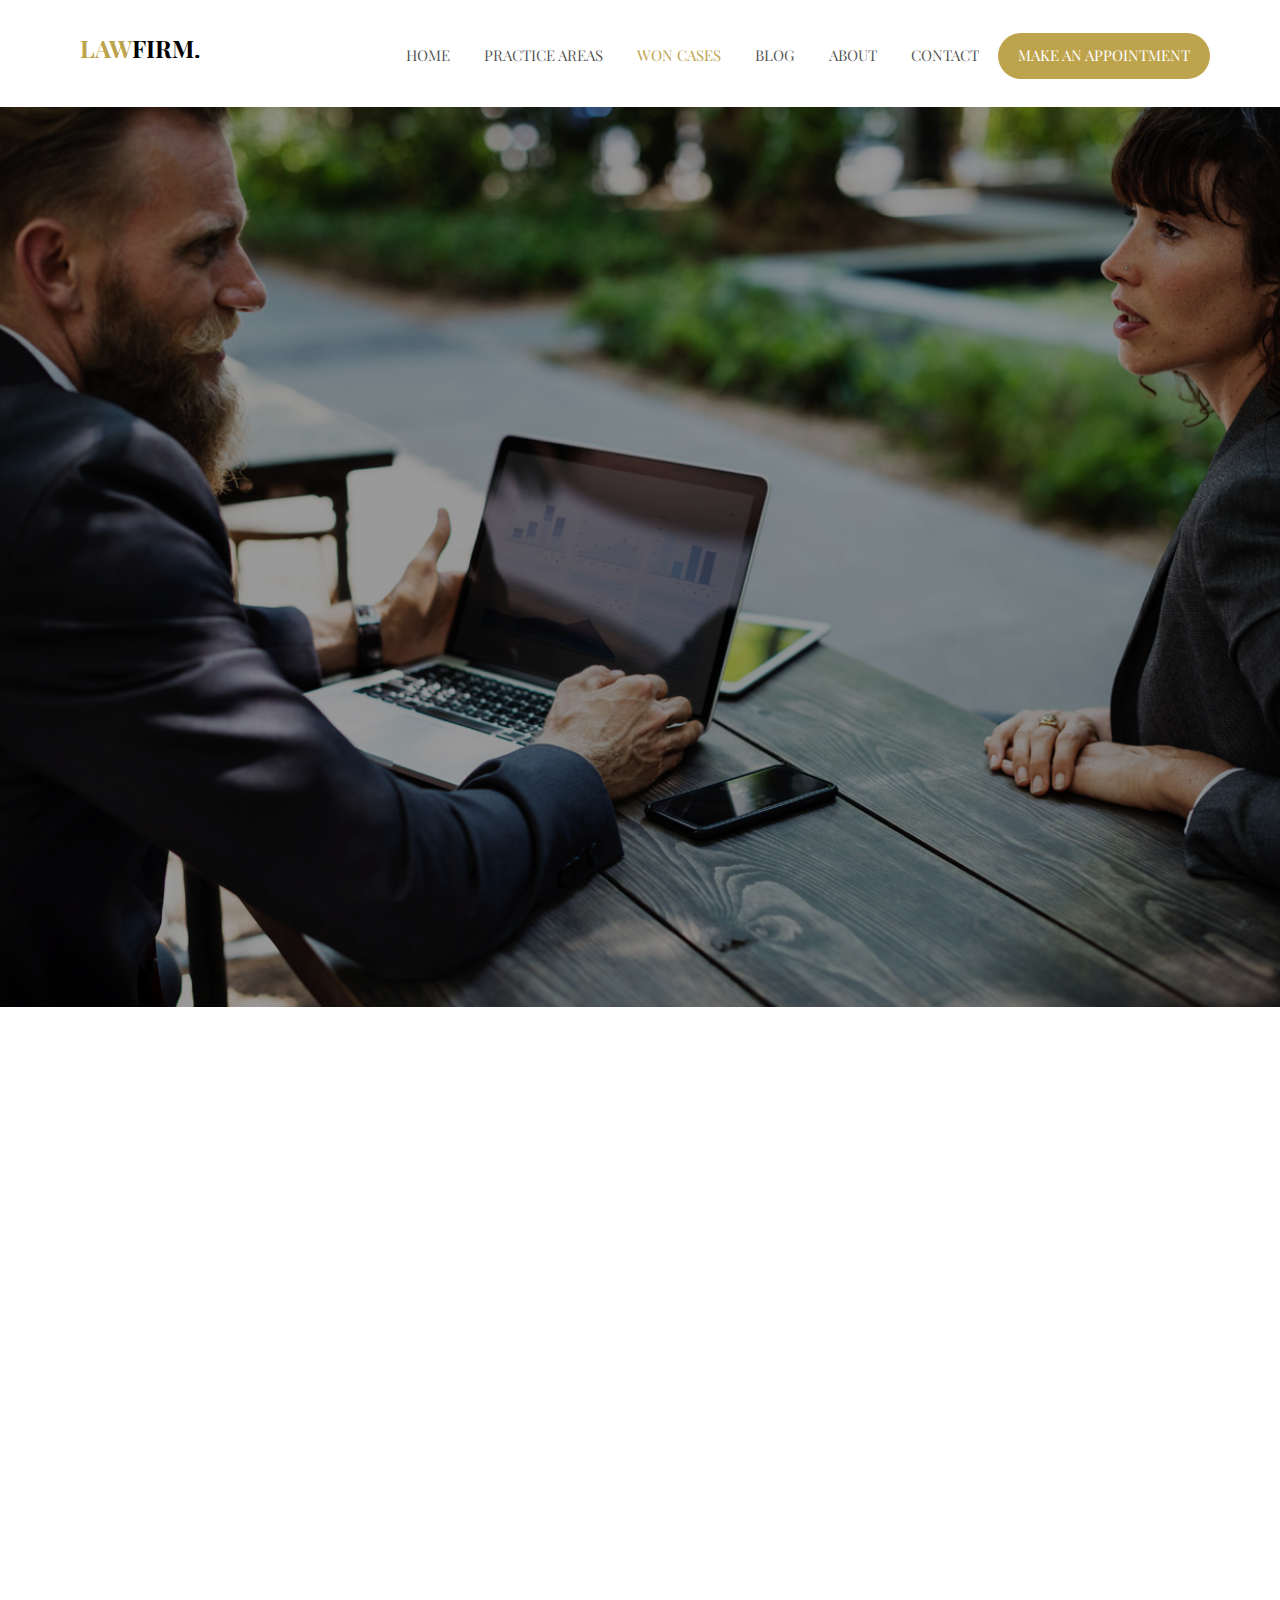
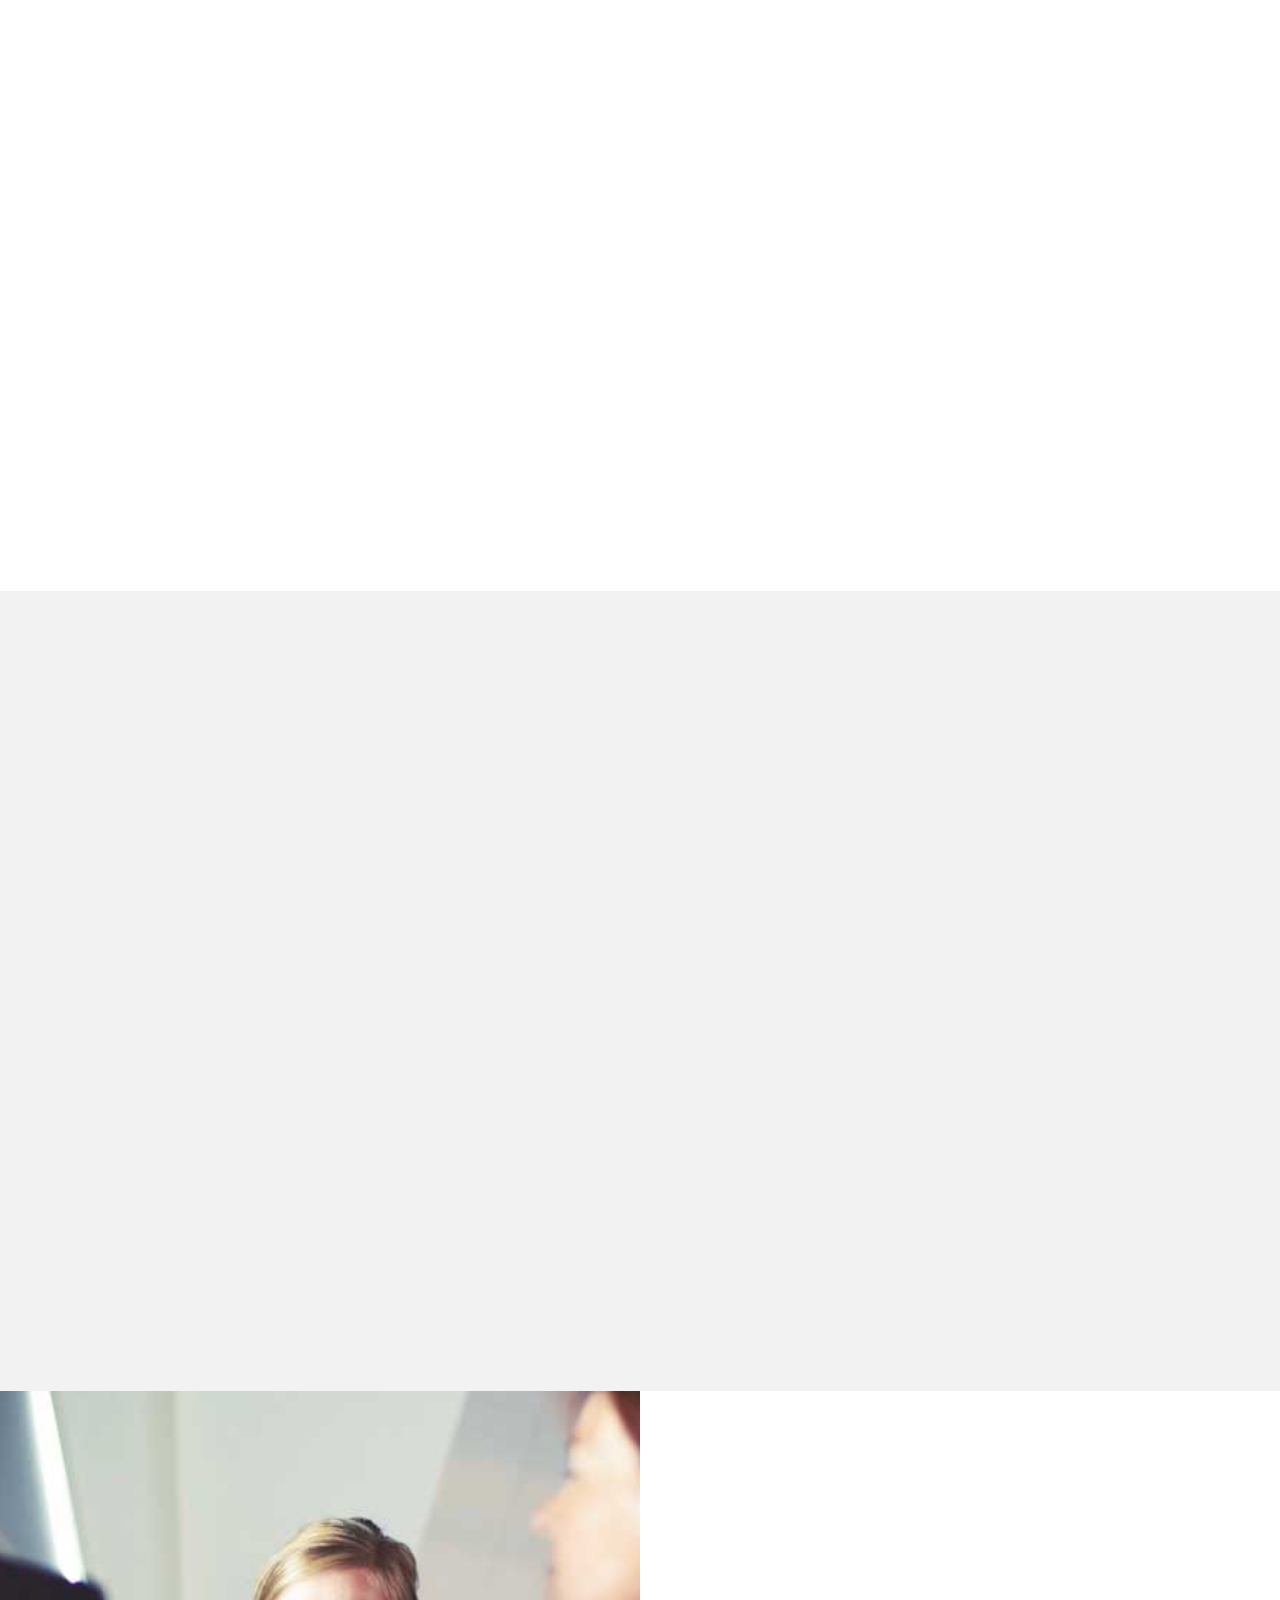
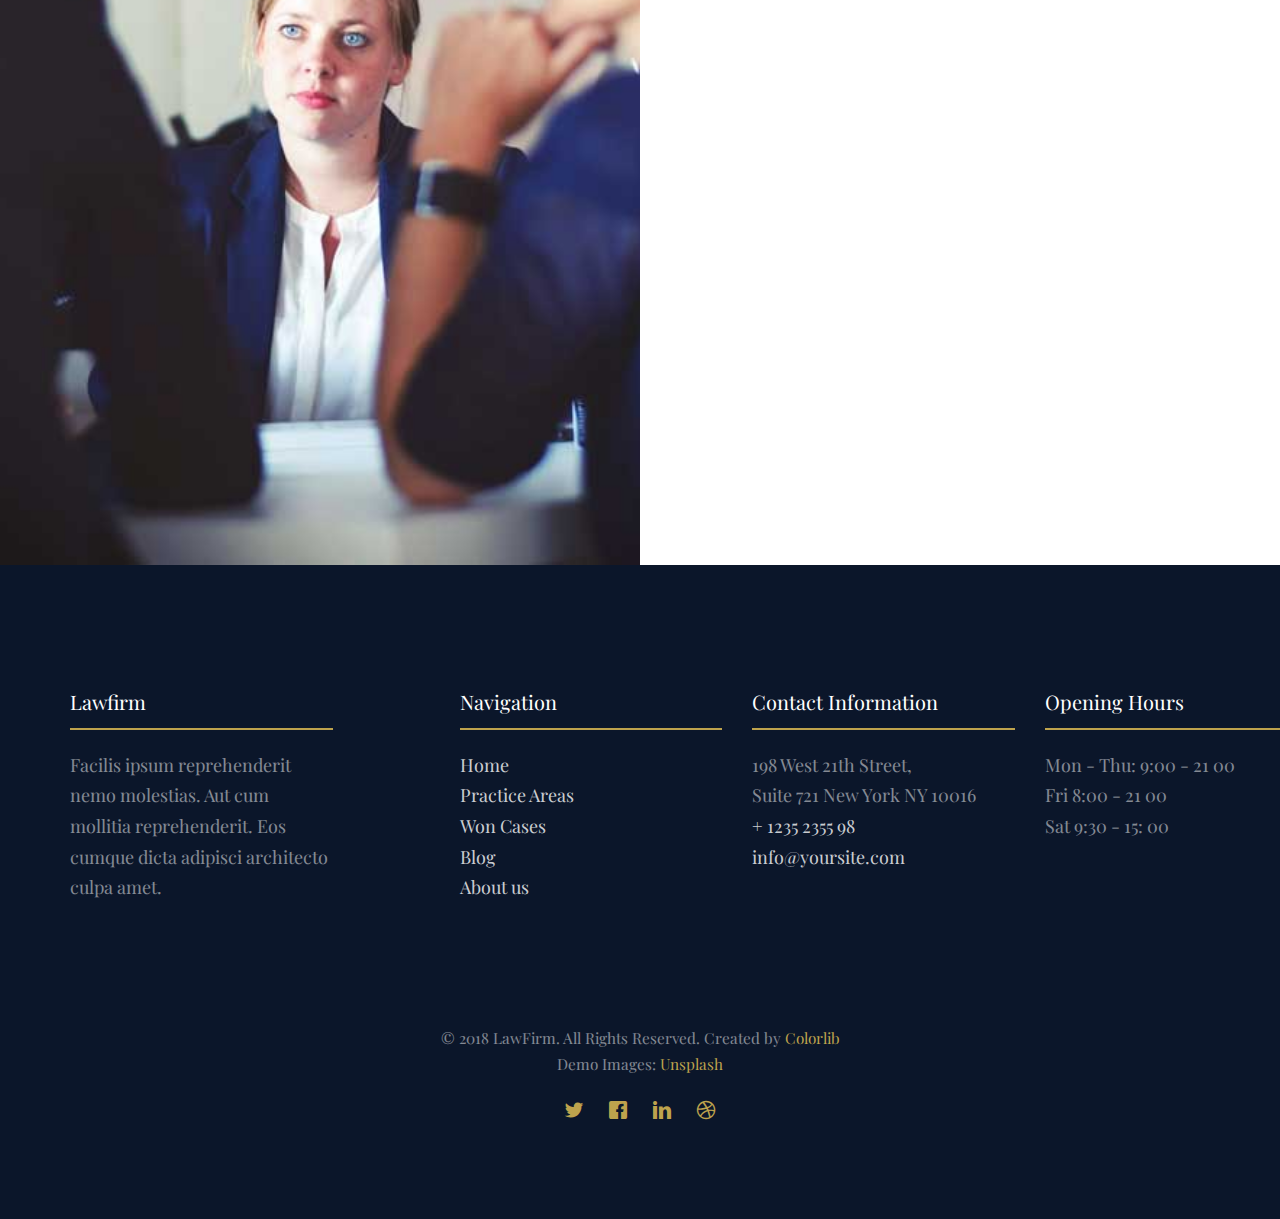
<file: lawfirm/won.html>
<!DOCTYPE HTML>
<html>
	<head>
	<meta charset="utf-8">
	<meta http-equiv="X-UA-Compatible" content="IE=edge">
	<title>Lawfirm Template</title>
	<meta name="viewport" content="width=device-width, initial-scale=1">
	<meta name="description" content="" />
	<meta name="keywords" content="" />
	<meta name="author" content="" />

  <!-- Facebook and Twitter integration -->
	<meta property="og:title" content=""/>
	<meta property="og:image" content=""/>
	<meta property="og:url" content=""/>
	<meta property="og:site_name" content=""/>
	<meta property="og:description" content=""/>
	<meta name="twitter:title" content="" />
	<meta name="twitter:image" content="" />
	<meta name="twitter:url" content="" />
	<meta name="twitter:card" content="" />

	<link href="https://fonts.googleapis.com/css?family=Playfair+Display:400,700" rel="stylesheet">
	
	<!-- Animate.css -->
	<link rel="stylesheet" href="css/animate.css">
	<!-- Icomoon Icon Fonts-->
	<link rel="stylesheet" href="css/icomoon.css">
	<!-- Bootstrap  -->
	<link rel="stylesheet" href="css/bootstrap.css">

	<!-- Magnific Popup -->
	<link rel="stylesheet" href="css/magnific-popup.css">

	<!-- Owl Carousel  -->
	<link rel="stylesheet" href="css/owl.carousel.min.css">
	<link rel="stylesheet" href="css/owl.theme.default.min.css">
	<!-- Flexslider  -->
	<link rel="stylesheet" href="css/flexslider.css">
	<!-- Flaticons  -->
	<link rel="stylesheet" href="fonts/flaticon/font/flaticon.css">

	<!-- Theme style  -->
	<link rel="stylesheet" href="css/style.css">

	<!-- Modernizr JS -->
	<script src="js/modernizr-2.6.2.min.js"></script>
	<!-- FOR IE9 below -->
	<!--[if lt IE 9]>
	<script src="js/respond.min.js"></script>
	<![endif]-->

	</head>
	<body>
		
	<div class="colorlib-loader"></div>
	
	<div id="page">
	<nav class="colorlib-nav" role="navigation">
		<div class="top-menu">
			<div class="container">
				<div class="row">
					<div class="col-md-2">
						<div id="colorlib-logo"><a href="index.html">Law<span>firm.</span></a></div>
					</div>
					<div class="col-md-10 text-right menu-1">
						<ul>
							<li><a href="index.html">Home</a></li>
							<li><a href="practice.html">Practice Areas</a></li>
							<li class="active"><a href="won.html">Won Cases</a></li>
							<li class="has-dropdown">
								<a href="blog.html">Blog</a>
								<ul class="dropdown">
									<li><a href="#">menu 1</a></li>
									<li><a href="#">menu 2</a></li>
									<li><a href="#">menu 3</a></li>
									<li><a href="#">menu 4</a></li>
								</ul>
							</li>
							<li><a href="about.html">About</a></li>
							<li><a href="contact.html">Contact</a></li>
							<li class="btn-cta"><a href="#"><span>Make an Appointment</span></a></li>
						</ul>
					</div>
				</div>
				
			</div>
		</div>
	</nav>

	<aside id="colorlib-hero" class="js-fullheight">
		<div class="flexslider js-fullheight">
			<ul class="slides">
		   	<li style="background-image: url(images/img_bg_1.jpg);">
		   		<div class="overlay-gradient"></div>
		   		<div class="container">
		   			<div class="col-md-10 col-md-offset-1 text-center js-fullheight slider-text">
		   				<div class="slider-text-inner desc">
		   					<h2 class="heading-section">Honors &amp; Awards</h2>
		   					<p class="colorlib-lead">Designed with love by the fine folks at <a href="#" target="_blank">Lawfirm</a></p>
		   				</div>
		   			</div>
		   		</div>
		   	</li>
		  	</ul>
	  	</div>
	</aside>
	
	<div id="colorlib-practice">
		<div class="container">
			<div class="row">
				<div class="col-md-4 text-center animate-box">
					<div class="services">
						<div class="desc">
							<h3><a href="#">John Doe</a></h3>
							<p>Even the all-powerful Pointing has no control about the blind texts it is an almost unorthographic life</p>
							<strong>Result: Case won</strong>
						</div>
					</div>
				</div>
				<div class="col-md-4 text-center animate-box">
					<div class="services">
						<div class="desc">
							<h3><a href="#">John Doe</a></h3>
							<p>Even the all-powerful Pointing has no control about the blind texts it is an almost unorthographic life</p>
							<strong>Result: Victory</strong>
						</div>
					</div>
				</div>
				<div class="col-md-4 text-center animate-box">
					<div class="services">
						<div class="desc">
							<h3><a href="#">Victor Smith</a></h3>
							<p>Even the all-powerful Pointing has no control about the blind texts it is an almost unorthographic life</p>
							<strong>Result: Case won</strong>
						</div>
					</div>
				</div>
				<div class="col-md-4 text-center animate-box">
					<div class="services">
						<div class="desc">
							<h3><a href="#">Angel Bread</a></h3>
							<p>Even the all-powerful Pointing has no control about the blind texts it is an almost unorthographic life</p>
							<strong>Result: Case won</strong>
						</div>
					</div>
				</div>
				<div class="col-md-4 text-center animate-box">
					<div class="services">
						<div class="desc">
							<h3><a href="#">Mike Tan</a></h3>
							<p>Even the all-powerful Pointing has no control about the blind texts it is an almost unorthographic life</p>
							<strong>Result: Case won</strong>
						</div>
					</div>
				</div>
				<div class="col-md-4 text-center animate-box">
					<div class="services">
						<div class="desc">
							<h3><a href="#">George Paul</a></h3>
							<p>Even the all-powerful Pointing has no control about the blind texts it is an almost unorthographic life</p>
							<strong>Result: Case won</strong>
						</div>
					</div>
				</div>
				<div class="col-md-4 text-center animate-box">
					<div class="services">
						<div class="desc">
							<h3><a href="#">Lebron Doe</a></h3>
							<p>Even the all-powerful Pointing has no control about the blind texts it is an almost unorthographic life</p>
							<strong>Result: Case won</strong>
						</div>
					</div>
				</div>
				<div class="col-md-4 text-center animate-box">
					<div class="services">
						<div class="desc">
							<h3><a href="#">Ariel Storm</a></h3>
							<p>Even the all-powerful Pointing has no control about the blind texts it is an almost unorthographic life</p>
							<strong>Result: Case won</strong>
						</div>
					</div>
				</div>
				<div class="col-md-4 text-center animate-box">
					<div class="services">
						<div class="desc">
							<h3><a href="#">Derick Rose</a></h3>
							<p>Even the all-powerful Pointing has no control about the blind texts it is an almost unorthographic life</p>
							<strong>Result: Case won</strong>
						</div>
					</div>
				</div>
			</div>
		</div>
	</div>

	<div id="colorlib-testimonial" class="colorlib-bg-section">
		<div class="container">
			<div class="row animate-box">
				<div class="col-md-6 col-md-offset-3 text-center colorlib-heading">
					<h2>What are the clients says</h2>
				</div>
			</div>
			<div class="row">
				<div class="col-md-10 col-md-offset-1">
					<div class="row animate-box">
						<div class="owl-carousel owl-carousel-fullwidth">
							<div class="item">
								<div class="testimony-slide active text-center">
									<figure>
										<img src="images/user-1.jpg" alt="user">
									</figure>
									<span>Jean Doe, via <a href="#" class="twitter">Twitter</a></span>
									<blockquote>
										<p>&ldquo;Far far away, behind the word mountains, far from the countries Vokalia and Consonantia, there live the blind texts. Separated they live in Bookmarksgrove right at the coast of the Semantics, a large language ocean.&rdquo;</p>
									</blockquote>
								</div>
							</div>
							<div class="item">
								<div class="testimony-slide active text-center">
									<figure>
										<img src="images/user-1.jpg" alt="user">
									</figure>
									<span>John Doe, via <a href="#" class="twitter">Twitter</a></span>
									<blockquote>
										<p>&ldquo;Separated they live in Bookmarksgrove right at the coast of the Semantics, a large language ocean.&rdquo;</p>
									</blockquote>
								</div>
							</div>
							<div class="item">
								<div class="testimony-slide active text-center">
									<figure>
										<img src="images/user-1.jpg" alt="user">
									</figure>
									<span>John Doe, via <a href="#" class="twitter">Twitter</a></span>
									<blockquote>
										<p>&ldquo;Far from the countries Vokalia and Consonantia, there live the blind texts. Separated they live in Bookmarksgrove right at the coast of the Semantics, a large language ocean.&rdquo;</p>
									</blockquote>
								</div>
							</div>
						</div>
					</div>
				</div>
			</div>
		</div>
	</div>

	<div id="colorlib-consult">
		<div class="video colorlib-video" style="background-image: url(images/video.jpg);" data-stellar-background-ratio="0.5">
		</div>
		<div class="choose choose-form animate-box">
			<div class="colorlib-heading">
				<h2>Free Legal Consultation</h2>
			</div>
			<form action="#">
				<div class="row form-group">
					<div class="col-md-6">
						<!-- <label for="fname">First Name</label> -->
						<input type="text" id="fname" class="form-control" placeholder="Your firstname">
					</div>
					<div class="col-md-6">
						<!-- <label for="lname">Last Name</label> -->
						<input type="text" id="lname" class="form-control" placeholder="Your lastname">
					</div>
				</div>

				<div class="row form-group">
					<div class="col-md-12">
						<!-- <label for="email">Email</label> -->
						<input type="text" id="email" class="form-control" placeholder="Your email address">
					</div>
				</div>

				<div class="row form-group">
					<div class="col-md-12">
						<!-- <label for="subject">Subject</label> -->
						<input type="text" id="subject" class="form-control" placeholder="Your subject of this message">
					</div>
				</div>

				<div class="row form-group">
					<div class="col-md-12">
						<!-- <label for="message">Message</label> -->
						<textarea name="message" id="message" cols="30" rows="10" class="form-control" placeholder="Say something about us"></textarea>
					</div>
				</div>
				<div class="form-group">
					<input type="submit" value="Send Message" class="btn btn-primary">
				</div>

			</form>	
		</div>
	</div>


	
	<footer id="colorlib-footer" role="contentinfo">
		<div class="container">
			<div class="row row-pb-md">
				<div class="col-md-3 colorlib-widget">
					<h4>Lawfirm</h4>
					<p>Facilis ipsum reprehenderit nemo molestias. Aut cum mollitia reprehenderit. Eos cumque dicta adipisci architecto culpa amet.</p>
				</div>
				<div class="col-md-3 col-md-push-1">
					<h4>Navigation</h4>
					<ul class="colorlib-footer-links">
						<li><a href="#">Home</a></li>
						<li><a href="#">Practice Areas</a></li>
						<li><a href="#">Won Cases</a></li>
						<li><a href="#">Blog</a></li>
						<li><a href="#">About us</a></li>
					</ul>
				</div>

				<div class="col-md-3 col-md-push-1">
					<h4>Contact Information</h4>
					<ul class="colorlib-footer-links">
						<li>198 West 21th Street, <br> Suite 721 New York NY 10016</li>
						<li><a href="tel://1234567920">+ 1235 2355 98</a></li>
						<li><a href="mailto:info@yoursite.com">info@yoursite.com</a></li>
					</ul>
				</div>

				<div class="col-md-3 col-md-push-1">
					<h4>Opening Hours</h4>
					<ul class="colorlib-footer-links">
						<li>Mon - Thu: 9:00 - 21 00</li>
						<li>Fri 8:00 - 21 00</li>
						<li>Sat 9:30 - 15: 00</li>
					</ul>
				</div>

			</div>

			<div class="row copyright">
				<div class="col-md-12 text-center">
					
					<p>
					<small class="block">&copy; 2018 LawFirm. All Rights Reserved. Created by <a href="https://colorlib.com/" target="_blank">Colorlib</a></small> 
					<small class="block">Demo Images: <a href="http://unsplash.co/" target="_blank">Unsplash</a></small>
					</p>
				
					<p>
						<ul class="colorlib-social-icons">
							<li><a href="#"><i class="icon-twitter"></i></a></li>
							<li><a href="#"><i class="icon-facebook"></i></a></li>
							<li><a href="#"><i class="icon-linkedin"></i></a></li>
							<li><a href="#"><i class="icon-dribbble"></i></a></li>
						</ul>
					</p>
				</div>
			</div>

		</div>
	</footer>
	</div>

	<div class="gototop js-top">
		<a href="#" class="js-gotop"><i class="icon-arrow-up"></i></a>
	</div>
	
	<!-- jQuery -->
	<script src="js/jquery.min.js"></script>
	<!-- jQuery Easing -->
	<script src="js/jquery.easing.1.3.js"></script>
	<!-- Bootstrap -->
	<script src="js/bootstrap.min.js"></script>
	<!-- Waypoints -->
	<script src="js/jquery.waypoints.min.js"></script>
	<!-- Stellar Parallax -->
	<script src="js/jquery.stellar.min.js"></script>
	<!-- Carousel -->
	<script src="js/owl.carousel.min.js"></script>
	<!-- Flexslider -->
	<script src="js/jquery.flexslider-min.js"></script>
	<!-- countTo -->
	<script src="js/jquery.countTo.js"></script>
	<!-- Magnific Popup -->
	<script src="js/jquery.magnific-popup.min.js"></script>
	<script src="js/magnific-popup-options.js"></script>
	<!-- Main -->
	<script src="js/main.js"></script>

	</body>
</html>
</file>
<file: lawfirm/css/table.css>
body {
	font-family: 'Lato', Arial, sans-serif;
	color: #989c9b;
}

.container > header {
	margin: 0 auto;
	padding: 1em;
	text-align: center;
}

.container > header h1 {
  font-weight: 600;
	font-size: 3em;
	margin: 0;
}

.wrapper {
	line-height: 1.5em;
	margin: 0 auto;
	padding: 2em 0 3em;
	width: 90%;
	max-width: 2000px;
	overflow: hidden;
}

table {
    border-collapse: collapse;
    width: 100%;
    background: #fff;
}

th {
    background-color: #326295;
    font-weight: bold;
    color: #fff;
    white-space: nowrap;
}

td, th {
    padding: 1em 1.5em;
    text-align: left;
}

tbody th {
	background-color: #2ea879;
}
tbody tr:nth-child(2n-1) {
    background-color: #f5f5f5;
    transition: all .125s ease-in-out;
}
tbody tr:hover {
    background-color: rgba(50,98,149,.3);
}

td.rank {
	text-transform: capitalize;
}
</file>
<file: lawfirm/css/complaint.css>
body {
  margin: auto;
  background: #eaeaea;  
  font-family: 'Open Sans', sans-serif;
}

.info p {
  text-align:center;
  color: #999;
  text-transform:none;
  font-weight:600;
  font-size:15px;
  margin-top:2px
}

.info i {
  color:#F6AA93;
}
form h1 {
  font-size: 18px;
  background: #F6AA93 none repeat scroll 0% 0%;
  color: rgb(255, 255, 255);
  padding: 22px 25px;
  border-radius: 5px 5px 0px 0px;
  margin: auto;
  text-shadow: none; 
  text-align:left
}

form {
  border-radius: 5px;
  max-width:700px;
  width:100%;
  margin: 5% auto;
  background-color: #FFFFFF;
  overflow: hidden;
}

p span {
  color: #F00;
}

p {
  margin: 0px;
  font-weight: 500;
  line-height: 2;
  color:#333;
}

h1 {
  text-align:center; 
  color: #666;
  text-shadow: 1px 1px 0px #FFF;
  margin:50px 0px 0px 0px
}

input {
  border-radius: 0px 5px 5px 0px;
  border: 1px solid #eee;
  margin-bottom: 15px;
  width: 75%;
  height: 40px;
  float: left;
  padding: 0px 15px;
}

a {
  text-decoration:inherit
}

textarea {
  border-radius: 0px 5px 5px 0px;
  border: 1px solid #EEE;
  margin: 0;
  width: 75%;
  height: 130px; 
  float: left;
  padding: 0px 15px;
}

.form-group {
  overflow: hidden;
  clear: both;
}

.icon-case {
  width: 35px;
  float: left;
  border-radius: 5px 0px 0px 5px;
  background:#eeeeee;
  height:42px;
  position: relative;
  text-align: center;
  line-height:40px;
}

i {
  color:#555;
}

.contentform {
  padding: 40px 30px;
}

.bouton-contact{
  background-color: #81BDA4;
  color: #FFF;
  text-align: center;
  width: 100%;
  border:0;
  padding: 17px 25px;
  border-radius: 0px 0px 5px 5px;
  cursor: pointer;
  margin-top: 40px;
  font-size: 18px;
}

.leftcontact {
  width:49.5%; 
  float:left;
  border-right: 1px dotted #CCC;
  box-sizing: border-box;
  padding: 0px 15px 0px 0px;
}

.rightcontact {
  width:49.5%;
  float:right;
  box-sizing: border-box;
  padding: 0px 0px 0px 15px;
}

.validation {
  display:none;
  margin: 0 0 10px;
  font-weight:400;
  font-size:13px;
  color: #DE5959;
}

#sendmessage {
  border:1px solid #fff;
  display:none;
  text-align:center;
  margin:10px 0;
  font-weight:600;
  margin-bottom:30px;
  background-color: #EBF6E0;
  color: #5F9025;
  border: 1px solid #B3DC82;
  padding: 13px 40px 13px 18px;
  border-radius: 3px;
  box-shadow: 0px 1px 1px 0px rgba(0, 0, 0, 0.03);
}

#sendmessage.show,.show  {
  display:block;
}
</file>
<file: lawfirm/css/icomoon.css>
@font-face {
  font-family: 'icomoon';
  src:  url('../fonts/icomoon/icomoon.eot?6iuir');
  src:  url('../fonts/icomoon/icomoon.eot?6iuir#iefix') format('embedded-opentype'),
    url('../fonts/icomoon/icomoon.ttf?6iuir') format('truetype'),
    url('../fonts/icomoon/icomoon.woff?6iuir') format('woff'),
    url('../fonts/icomoon/icomoon.svg?6iuir#icomoon') format('svg');
  font-weight: normal;
  font-style: normal;
}

[class^="icon-"], [class*=" icon-"] {
  /* use !important to prevent issues with browser extensions that change fonts */
  font-family: 'icomoon' !important;
  speak: none;
  font-style: normal;
  font-weight: normal;
  font-variant: normal;
  text-transform: none;
  line-height: 1;

  /* Better Font Rendering =========== */
  -webkit-font-smoothing: antialiased;
  -moz-osx-font-smoothing: grayscale;
}

.icon-eye:before {
  content: "\e000";
}
.icon-paper-clip:before {
  content: "\e001";
}
.icon-mail:before {
  content: "\e002";
}
.icon-toggle:before {
  content: "\e003";
}
.icon-layout:before {
  content: "\e004";
}
.icon-link:before {
  content: "\e005";
}
.icon-bell:before {
  content: "\e006";
}
.icon-lock:before {
  content: "\e007";
}
.icon-unlock:before {
  content: "\e008";
}
.icon-ribbon:before {
  content: "\e009";
}
.icon-image:before {
  content: "\e010";
}
.icon-signal:before {
  content: "\e011";
}
.icon-target:before {
  content: "\e012";
}
.icon-clipboard:before {
  content: "\e013";
}
.icon-clock:before {
  content: "\e014";
}
.icon-watch:before {
  content: "\e015";
}
.icon-air-play:before {
  content: "\e016";
}
.icon-camera:before {
  content: "\e017";
}
.icon-video:before {
  content: "\e018";
}
.icon-disc:before {
  content: "\e019";
}
.icon-printer:before {
  content: "\e020";
}
.icon-monitor:before {
  content: "\e021";
}
.icon-server:before {
  content: "\e022";
}
.icon-cog:before {
  content: "\e023";
}
.icon-heart:before {
  content: "\e024";
}
.icon-paragraph:before {
  content: "\e025";
}
.icon-align-justify:before {
  content: "\e026";
}
.icon-align-left:before {
  content: "\e027";
}
.icon-align-center:before {
  content: "\e028";
}
.icon-align-right:before {
  content: "\e029";
}
.icon-book:before {
  content: "\e030";
}
.icon-layers:before {
  content: "\e031";
}
.icon-stack:before {
  content: "\e032";
}
.icon-stack-2:before {
  content: "\e033";
}
.icon-paper:before {
  content: "\e034";
}
.icon-paper-stack:before {
  content: "\e035";
}
.icon-search:before {
  content: "\e036";
}
.icon-zoom-in:before {
  content: "\e037";
}
.icon-zoom-out:before {
  content: "\e038";
}
.icon-reply:before {
  content: "\e039";
}
.icon-circle-plus:before {
  content: "\e040";
}
.icon-circle-minus:before {
  content: "\e041";
}
.icon-circle-check:before {
  content: "\e042";
}
.icon-circle-cross:before {
  content: "\e043";
}
.icon-square-plus:before {
  content: "\e044";
}
.icon-square-minus:before {
  content: "\e045";
}
.icon-square-check:before {
  content: "\e046";
}
.icon-square-cross:before {
  content: "\e047";
}
.icon-microphone:before {
  content: "\e048";
}
.icon-record:before {
  content: "\e049";
}
.icon-skip-back:before {
  content: "\e050";
}
.icon-rewind:before {
  content: "\e051";
}
.icon-play:before {
  content: "\e052";
}
.icon-pause:before {
  content: "\e053";
}
.icon-stop:before {
  content: "\e054";
}
.icon-fast-forward:before {
  content: "\e055";
}
.icon-skip-forward:before {
  content: "\e056";
}
.icon-shuffle:before {
  content: "\e057";
}
.icon-repeat:before {
  content: "\e058";
}
.icon-folder:before {
  content: "\e059";
}
.icon-umbrella:before {
  content: "\e060";
}
.icon-moon:before {
  content: "\e061";
}
.icon-thermometer:before {
  content: "\e062";
}
.icon-drop:before {
  content: "\e063";
}
.icon-sun:before {
  content: "\e064";
}
.icon-cloud:before {
  content: "\e065";
}
.icon-cloud-upload:before {
  content: "\e066";
}
.icon-cloud-download:before {
  content: "\e067";
}
.icon-upload:before {
  content: "\e068";
}
.icon-download:before {
  content: "\e069";
}
.icon-location:before {
  content: "\e070";
}
.icon-location-2:before {
  content: "\e071";
}
.icon-map:before {
  content: "\e072";
}
.icon-battery:before {
  content: "\e073";
}
.icon-head:before {
  content: "\e074";
}
.icon-briefcase:before {
  content: "\e075";
}
.icon-speech-bubble:before {
  content: "\e076";
}
.icon-anchor:before {
  content: "\e077";
}
.icon-globe:before {
  content: "\e078";
}
.icon-box:before {
  content: "\e079";
}
.icon-reload:before {
  content: "\e080";
}
.icon-share:before {
  content: "\e081";
}
.icon-marquee:before {
  content: "\e082";
}
.icon-marquee-plus:before {
  content: "\e083";
}
.icon-marquee-minus:before {
  content: "\e084";
}
.icon-tag:before {
  content: "\e085";
}
.icon-power:before {
  content: "\e086";
}
.icon-command:before {
  content: "\e087";
}
.icon-alt:before {
  content: "\e088";
}
.icon-esc:before {
  content: "\e089";
}
.icon-bar-graph:before {
  content: "\e090";
}
.icon-bar-graph-2:before {
  content: "\e091";
}
.icon-pie-graph:before {
  content: "\e092";
}
.icon-star:before {
  content: "\e093";
}
.icon-arrow-left:before {
  content: "\e094";
}
.icon-arrow-right:before {
  content: "\e095";
}
.icon-arrow-up:before {
  content: "\e096";
}
.icon-arrow-down:before {
  content: "\e097";
}
.icon-volume:before {
  content: "\e098";
}
.icon-mute:before {
  content: "\e099";
}
.icon-content-right:before {
  content: "\e100";
}
.icon-content-left:before {
  content: "\e101";
}
.icon-grid:before {
  content: "\e102";
}
.icon-grid-2:before {
  content: "\e103";
}
.icon-columns:before {
  content: "\e104";
}
.icon-loader:before {
  content: "\e105";
}
.icon-bag:before {
  content: "\e106";
}
.icon-ban:before {
  content: "\e107";
}
.icon-flag:before {
  content: "\e108";
}
.icon-trash:before {
  content: "\e109";
}
.icon-expand:before {
  content: "\e110";
}
.icon-contract:before {
  content: "\e111";
}
.icon-maximize:before {
  content: "\e112";
}
.icon-minimize:before {
  content: "\e113";
}
.icon-plus:before {
  content: "\e114";
}
.icon-minus:before {
  content: "\e115";
}
.icon-check:before {
  content: "\e116";
}
.icon-cross:before {
  content: "\e117";
}
.icon-move:before {
  content: "\e118";
}
.icon-delete:before {
  content: "\e119";
}
.icon-menu:before {
  content: "\e120";
}
.icon-archive:before {
  content: "\e121";
}
.icon-inbox:before {
  content: "\e122";
}
.icon-outbox:before {
  content: "\e123";
}
.icon-file:before {
  content: "\e124";
}
.icon-file-add:before {
  content: "\e125";
}
.icon-file-subtract:before {
  content: "\e126";
}
.icon-help:before {
  content: "\e127";
}
.icon-open:before {
  content: "\e128";
}
.icon-ellipsis:before {
  content: "\e129";
}
.icon-add-to-list:before {
  content: "\e900";
}
.icon-classic-computer:before {
  content: "\e901";
}
.icon-controller-fast-backward:before {
  content: "\e902";
}
.icon-creative-commons-attribution:before {
  content: "\e903";
}
.icon-creative-commons-noderivs:before {
  content: "\e904";
}
.icon-creative-commons-noncommercial-eu:before {
  content: "\e905";
}
.icon-creative-commons-noncommercial-us:before {
  content: "\e906";
}
.icon-creative-commons-public-domain:before {
  content: "\e907";
}
.icon-creative-commons-remix:before {
  content: "\e908";
}
.icon-creative-commons-share:before {
  content: "\e909";
}
.icon-creative-commons-sharealike:before {
  content: "\e90a";
}
.icon-creative-commons:before {
  content: "\e90b";
}
.icon-document-landscape:before {
  content: "\e90c";
}
.icon-remove-user:before {
  content: "\e90d";
}
.icon-warning:before {
  content: "\e90e";
}
.icon-arrow-bold-down:before {
  content: "\e90f";
}
.icon-arrow-bold-left:before {
  content: "\e910";
}
.icon-arrow-bold-right:before {
  content: "\e911";
}
.icon-arrow-bold-up:before {
  content: "\e912";
}
.icon-arrow-down2:before {
  content: "\e913";
}
.icon-arrow-left2:before {
  content: "\e914";
}
.icon-arrow-long-down:before {
  content: "\e915";
}
.icon-arrow-long-left:before {
  content: "\e916";
}
.icon-arrow-long-right:before {
  content: "\e917";
}
.icon-arrow-long-up:before {
  content: "\e918";
}
.icon-arrow-right2:before {
  content: "\e919";
}
.icon-arrow-up2:before {
  content: "\e91a";
}
.icon-arrow-with-circle-down:before {
  content: "\e91b";
}
.icon-arrow-with-circle-left:before {
  content: "\e91c";
}
.icon-arrow-with-circle-right:before {
  content: "\e91d";
}
.icon-arrow-with-circle-up:before {
  content: "\e91e";
}
.icon-bookmark:before {
  content: "\e91f";
}
.icon-bookmarks:before {
  content: "\e920";
}
.icon-chevron-down:before {
  content: "\e921";
}
.icon-chevron-left:before {
  content: "\e922";
}
.icon-chevron-right:before {
  content: "\e923";
}
.icon-chevron-small-down:before {
  content: "\e924";
}
.icon-chevron-small-left:before {
  content: "\e925";
}
.icon-chevron-small-right:before {
  content: "\e926";
}
.icon-chevron-small-up:before {
  content: "\e927";
}
.icon-chevron-thin-down:before {
  content: "\e928";
}
.icon-chevron-thin-left:before {
  content: "\e929";
}
.icon-chevron-thin-right:before {
  content: "\e92a";
}
.icon-chevron-thin-up:before {
  content: "\e92b";
}
.icon-chevron-up:before {
  content: "\e92c";
}
.icon-chevron-with-circle-down:before {
  content: "\e92d";
}
.icon-chevron-with-circle-left:before {
  content: "\e92e";
}
.icon-chevron-with-circle-right:before {
  content: "\e92f";
}
.icon-chevron-with-circle-up:before {
  content: "\e930";
}
.icon-cloud2:before {
  content: "\e931";
}
.icon-controller-fast-forward:before {
  content: "\e932";
}
.icon-controller-jump-to-start:before {
  content: "\e933";
}
.icon-controller-next:before {
  content: "\e934";
}
.icon-controller-paus:before {
  content: "\e935";
}
.icon-controller-play:before {
  content: "\e936";
}
.icon-controller-record:before {
  content: "\e937";
}
.icon-controller-stop:before {
  content: "\e938";
}
.icon-controller-volume:before {
  content: "\e939";
}
.icon-dot-single:before {
  content: "\e93a";
}
.icon-dots-three-horizontal:before {
  content: "\e93b";
}
.icon-dots-three-vertical:before {
  content: "\e93c";
}
.icon-dots-two-horizontal:before {
  content: "\e93d";
}
.icon-dots-two-vertical:before {
  content: "\e93e";
}
.icon-download2:before {
  content: "\e93f";
}
.icon-emoji-flirt:before {
  content: "\e940";
}
.icon-flow-branch:before {
  content: "\e941";
}
.icon-flow-cascade:before {
  content: "\e942";
}
.icon-flow-line:before {
  content: "\e943";
}
.icon-flow-parallel:before {
  content: "\e944";
}
.icon-flow-tree:before {
  content: "\e945";
}
.icon-install:before {
  content: "\e946";
}
.icon-layers2:before {
  content: "\e947";
}
.icon-open-book:before {
  content: "\e948";
}
.icon-resize-100:before {
  content: "\e949";
}
.icon-resize-full-screen:before {
  content: "\e94a";
}
.icon-save:before {
  content: "\e94b";
}
.icon-select-arrows:before {
  content: "\e94c";
}
.icon-sound-mute:before {
  content: "\e94d";
}
.icon-sound:before {
  content: "\e94e";
}
.icon-trash2:before {
  content: "\e94f";
}
.icon-triangle-down:before {
  content: "\e950";
}
.icon-triangle-left:before {
  content: "\e951";
}
.icon-triangle-right:before {
  content: "\e952";
}
.icon-triangle-up:before {
  content: "\e953";
}
.icon-uninstall:before {
  content: "\e954";
}
.icon-upload-to-cloud:before {
  content: "\e955";
}
.icon-upload2:before {
  content: "\e956";
}
.icon-add-user:before {
  content: "\e957";
}
.icon-address:before {
  content: "\e958";
}
.icon-adjust:before {
  content: "\e959";
}
.icon-air:before {
  content: "\e95a";
}
.icon-aircraft-landing:before {
  content: "\e95b";
}
.icon-aircraft-take-off:before {
  content: "\e95c";
}
.icon-aircraft:before {
  content: "\e95d";
}
.icon-align-bottom:before {
  content: "\e95e";
}
.icon-align-horizontal-middle:before {
  content: "\e95f";
}
.icon-align-left2:before {
  content: "\e960";
}
.icon-align-right2:before {
  content: "\e961";
}
.icon-align-top:before {
  content: "\e962";
}
.icon-align-vertical-middle:before {
  content: "\e963";
}
.icon-archive2:before {
  content: "\e964";
}
.icon-area-graph:before {
  content: "\e965";
}
.icon-attachment:before {
  content: "\e966";
}
.icon-awareness-ribbon:before {
  content: "\e967";
}
.icon-back-in-time:before {
  content: "\e968";
}
.icon-back:before {
  content: "\e969";
}
.icon-bar-graph2:before {
  content: "\e96a";
}
.icon-battery2:before {
  content: "\e96b";
}
.icon-beamed-note:before {
  content: "\e96c";
}
.icon-bell2:before {
  content: "\e96d";
}
.icon-blackboard:before {
  content: "\e96e";
}
.icon-block:before {
  content: "\e96f";
}
.icon-book2:before {
  content: "\e970";
}
.icon-bowl:before {
  content: "\e971";
}
.icon-box2:before {
  content: "\e972";
}
.icon-briefcase2:before {
  content: "\e973";
}
.icon-browser:before {
  content: "\e974";
}
.icon-brush:before {
  content: "\e975";
}
.icon-bucket:before {
  content: "\e976";
}
.icon-cake:before {
  content: "\e977";
}
.icon-calculator:before {
  content: "\e978";
}
.icon-calendar:before {
  content: "\e979";
}
.icon-camera2:before {
  content: "\e97a";
}
.icon-ccw:before {
  content: "\e97b";
}
.icon-chat:before {
  content: "\e97c";
}
.icon-check2:before {
  content: "\e97d";
}
.icon-circle-with-cross:before {
  content: "\e97e";
}
.icon-circle-with-minus:before {
  content: "\e97f";
}
.icon-circle-with-plus:before {
  content: "\e980";
}
.icon-circle:before {
  content: "\e981";
}
.icon-circular-graph:before {
  content: "\e982";
}
.icon-clapperboard:before {
  content: "\e983";
}
.icon-clipboard2:before {
  content: "\e984";
}
.icon-clock2:before {
  content: "\e985";
}
.icon-code:before {
  content: "\e986";
}
.icon-cog2:before {
  content: "\e987";
}
.icon-colours:before {
  content: "\e988";
}
.icon-compass:before {
  content: "\e989";
}
.icon-copy:before {
  content: "\e98a";
}
.icon-credit-card:before {
  content: "\e98b";
}
.icon-credit:before {
  content: "\e98c";
}
.icon-cross2:before {
  content: "\e98d";
}
.icon-cup:before {
  content: "\e98e";
}
.icon-cw:before {
  content: "\e98f";
}
.icon-cycle:before {
  content: "\e990";
}
.icon-database:before {
  content: "\e991";
}
.icon-dial-pad:before {
  content: "\e992";
}
.icon-direction:before {
  content: "\e993";
}
.icon-document:before {
  content: "\e994";
}
.icon-documents:before {
  content: "\e995";
}
.icon-drink:before {
  content: "\e996";
}
.icon-drive:before {
  content: "\e997";
}
.icon-drop2:before {
  content: "\e998";
}
.icon-edit:before {
  content: "\e999";
}
.icon-email:before {
  content: "\e99a";
}
.icon-emoji-happy:before {
  content: "\e99b";
}
.icon-emoji-neutral:before {
  content: "\e99c";
}
.icon-emoji-sad:before {
  content: "\e99d";
}
.icon-erase:before {
  content: "\e99e";
}
.icon-eraser:before {
  content: "\e99f";
}
.icon-export:before {
  content: "\e9a0";
}
.icon-eye2:before {
  content: "\e9a1";
}
.icon-feather:before {
  content: "\e9a2";
}
.icon-flag2:before {
  content: "\e9a3";
}
.icon-flash:before {
  content: "\e9a4";
}
.icon-flashlight:before {
  content: "\e9a5";
}
.icon-flat-brush:before {
  content: "\e9a6";
}
.icon-folder-images:before {
  content: "\e9a7";
}
.icon-folder-music:before {
  content: "\e9a8";
}
.icon-folder-video:before {
  content: "\e9a9";
}
.icon-folder2:before {
  content: "\e9aa";
}
.icon-forward:before {
  content: "\e9ab";
}
.icon-funnel:before {
  content: "\e9ac";
}
.icon-game-controller:before {
  content: "\e9ad";
}
.icon-gauge:before {
  content: "\e9ae";
}
.icon-globe2:before {
  content: "\e9af";
}
.icon-graduation-cap:before {
  content: "\e9b0";
}
.icon-grid2:before {
  content: "\e9b1";
}
.icon-hair-cross:before {
  content: "\e9b2";
}
.icon-hand:before {
  content: "\e9b3";
}
.icon-heart-outlined:before {
  content: "\e9b4";
}
.icon-heart2:before {
  content: "\e9b5";
}
.icon-help-with-circle:before {
  content: "\e9b6";
}
.icon-help2:before {
  content: "\e9b7";
}
.icon-home:before {
  content: "\e9b8";
}
.icon-hour-glass:before {
  content: "\e9b9";
}
.icon-image-inverted:before {
  content: "\e9ba";
}
.icon-image2:before {
  content: "\e9bb";
}
.icon-images:before {
  content: "\e9bc";
}
.icon-inbox2:before {
  content: "\e9bd";
}
.icon-infinity:before {
  content: "\e9be";
}
.icon-info-with-circle:before {
  content: "\e9bf";
}
.icon-info:before {
  content: "\e9c0";
}
.icon-key:before {
  content: "\e9c1";
}
.icon-keyboard:before {
  content: "\e9c2";
}
.icon-lab-flask:before {
  content: "\e9c3";
}
.icon-landline:before {
  content: "\e9c4";
}
.icon-language:before {
  content: "\e9c5";
}
.icon-laptop:before {
  content: "\e9c6";
}
.icon-leaf:before {
  content: "\e9c7";
}
.icon-level-down:before {
  content: "\e9c8";
}
.icon-level-up:before {
  content: "\e9c9";
}
.icon-lifebuoy:before {
  content: "\e9ca";
}
.icon-light-bulb:before {
  content: "\e9cb";
}
.icon-light-down:before {
  content: "\e9cc";
}
.icon-light-up:before {
  content: "\e9cd";
}
.icon-line-graph:before {
  content: "\e9ce";
}
.icon-link2:before {
  content: "\e9cf";
}
.icon-list:before {
  content: "\e9d0";
}
.icon-location-pin:before {
  content: "\e9d1";
}
.icon-location2:before {
  content: "\e9d2";
}
.icon-lock-open:before {
  content: "\e9d3";
}
.icon-lock2:before {
  content: "\e9d4";
}
.icon-log-out:before {
  content: "\e9d5";
}
.icon-login:before {
  content: "\e9d6";
}
.icon-loop:before {
  content: "\e9d7";
}
.icon-magnet:before {
  content: "\e9d8";
}
.icon-magnifying-glass:before {
  content: "\e9d9";
}
.icon-mail2:before {
  content: "\e9da";
}
.icon-man:before {
  content: "\e9db";
}
.icon-map2:before {
  content: "\e9dc";
}
.icon-mask:before {
  content: "\e9dd";
}
.icon-medal:before {
  content: "\e9de";
}
.icon-megaphone:before {
  content: "\e9df";
}
.icon-menu2:before {
  content: "\e9e0";
}
.icon-message:before {
  content: "\e9e1";
}
.icon-mic:before {
  content: "\e9e2";
}
.icon-minus2:before {
  content: "\e9e3";
}
.icon-mobile:before {
  content: "\e9e4";
}
.icon-modern-mic:before {
  content: "\e9e5";
}
.icon-moon2:before {
  content: "\e9e6";
}
.icon-mouse:before {
  content: "\e9e7";
}
.icon-music:before {
  content: "\e9e8";
}
.icon-network:before {
  content: "\e9e9";
}
.icon-new-message:before {
  content: "\e9ea";
}
.icon-new:before {
  content: "\e9eb";
}
.icon-news:before {
  content: "\e9ec";
}
.icon-note:before {
  content: "\e9ed";
}
.icon-notification:before {
  content: "\e9ee";
}
.icon-old-mobile:before {
  content: "\e9ef";
}
.icon-old-phone:before {
  content: "\e9f0";
}
.icon-palette:before {
  content: "\e9f1";
}
.icon-paper-plane:before {
  content: "\e9f2";
}
.icon-pencil:before {
  content: "\e9f3";
}
.icon-phone:before {
  content: "\e9f4";
}
.icon-pie-chart:before {
  content: "\e9f5";
}
.icon-pin:before {
  content: "\e9f6";
}
.icon-plus2:before {
  content: "\e9f7";
}
.icon-popup:before {
  content: "\e9f8";
}
.icon-power-plug:before {
  content: "\e9f9";
}
.icon-price-ribbon:before {
  content: "\e9fa";
}
.icon-price-tag:before {
  content: "\e9fb";
}
.icon-print:before {
  content: "\e9fc";
}
.icon-progress-empty:before {
  content: "\e9fd";
}
.icon-progress-full:before {
  content: "\e9fe";
}
.icon-progress-one:before {
  content: "\e9ff";
}
.icon-progress-two:before {
  content: "\ea00";
}
.icon-publish:before {
  content: "\ea01";
}
.icon-quote:before {
  content: "\ea02";
}
.icon-radio:before {
  content: "\ea03";
}
.icon-reply-all:before {
  content: "\ea04";
}
.icon-reply2:before {
  content: "\ea05";
}
.icon-retweet:before {
  content: "\ea06";
}
.icon-rocket:before {
  content: "\ea07";
}
.icon-round-brush:before {
  content: "\ea08";
}
.icon-rss:before {
  content: "\ea09";
}
.icon-ruler:before {
  content: "\ea0a";
}
.icon-scissors:before {
  content: "\ea0b";
}
.icon-share-alternitive:before {
  content: "\ea0c";
}
.icon-share2:before {
  content: "\ea0d";
}
.icon-shareable:before {
  content: "\ea0e";
}
.icon-shield:before {
  content: "\ea0f";
}
.icon-shop:before {
  content: "\ea10";
}
.icon-shopping-bag:before {
  content: "\ea11";
}
.icon-shopping-basket:before {
  content: "\ea12";
}
.icon-shopping-cart:before {
  content: "\ea13";
}
.icon-shuffle2:before {
  content: "\ea14";
}
.icon-signal2:before {
  content: "\ea15";
}
.icon-sound-mix:before {
  content: "\ea16";
}
.icon-sports-club:before {
  content: "\ea17";
}
.icon-spreadsheet:before {
  content: "\ea18";
}
.icon-squared-cross:before {
  content: "\ea19";
}
.icon-squared-minus:before {
  content: "\ea1a";
}
.icon-squared-plus:before {
  content: "\ea1b";
}
.icon-star-outlined:before {
  content: "\ea1c";
}
.icon-star2:before {
  content: "\ea1d";
}
.icon-stopwatch:before {
  content: "\ea1e";
}
.icon-suitcase:before {
  content: "\ea1f";
}
.icon-swap:before {
  content: "\ea20";
}
.icon-sweden:before {
  content: "\ea21";
}
.icon-switch:before {
  content: "\ea22";
}
.icon-tablet:before {
  content: "\ea23";
}
.icon-tag2:before {
  content: "\ea24";
}
.icon-text-document-inverted:before {
  content: "\ea25";
}
.icon-text-document:before {
  content: "\ea26";
}
.icon-text:before {
  content: "\ea27";
}
.icon-thermometer2:before {
  content: "\ea28";
}
.icon-thumbs-down:before {
  content: "\ea29";
}
.icon-thumbs-up:before {
  content: "\ea2a";
}
.icon-thunder-cloud:before {
  content: "\ea2b";
}
.icon-ticket:before {
  content: "\ea2c";
}
.icon-time-slot:before {
  content: "\ea2d";
}
.icon-tools:before {
  content: "\ea2e";
}
.icon-traffic-cone:before {
  content: "\ea2f";
}
.icon-tree:before {
  content: "\ea30";
}
.icon-trophy:before {
  content: "\ea31";
}
.icon-tv:before {
  content: "\ea32";
}
.icon-typing:before {
  content: "\ea33";
}
.icon-unread:before {
  content: "\ea34";
}
.icon-untag:before {
  content: "\ea35";
}
.icon-user:before {
  content: "\ea36";
}
.icon-users:before {
  content: "\ea37";
}
.icon-v-card:before {
  content: "\ea38";
}
.icon-video2:before {
  content: "\ea39";
}
.icon-vinyl:before {
  content: "\ea3a";
}
.icon-voicemail:before {
  content: "\ea3b";
}
.icon-wallet:before {
  content: "\ea3c";
}
.icon-water:before {
  content: "\ea3d";
}
.icon-px-with-circle:before {
  content: "\ea3e";
}
.icon-px:before {
  content: "\ea3f";
}
.icon-basecamp:before {
  content: "\ea40";
}
.icon-behance:before {
  content: "\ea41";
}
.icon-creative-cloud:before {
  content: "\ea42";
}
.icon-dropbox:before {
  content: "\ea43";
}
.icon-evernote:before {
  content: "\ea44";
}
.icon-flattr:before {
  content: "\ea45";
}
.icon-foursquare:before {
  content: "\ea46";
}
.icon-google-drive:before {
  content: "\ea47";
}
.icon-google-hangouts:before {
  content: "\ea48";
}
.icon-grooveshark:before {
  content: "\ea49";
}
.icon-icloud:before {
  content: "\ea4a";
}
.icon-mixi:before {
  content: "\ea4b";
}
.icon-onedrive:before {
  content: "\ea4c";
}
.icon-paypal:before {
  content: "\ea4d";
}
.icon-picasa:before {
  content: "\ea4e";
}
.icon-qq:before {
  content: "\ea4f";
}
.icon-rdio-with-circle:before {
  content: "\ea50";
}
.icon-renren:before {
  content: "\ea51";
}
.icon-scribd:before {
  content: "\ea52";
}
.icon-sina-weibo:before {
  content: "\ea53";
}
.icon-skype-with-circle:before {
  content: "\ea54";
}
.icon-skype:before {
  content: "\ea55";
}
.icon-slideshare:before {
  content: "\ea56";
}
.icon-smashing:before {
  content: "\ea57";
}
.icon-soundcloud:before {
  content: "\ea58";
}
.icon-spotify-with-circle:before {
  content: "\ea59";
}
.icon-spotify:before {
  content: "\ea5a";
}
.icon-swarm:before {
  content: "\ea5b";
}
.icon-vine-with-circle:before {
  content: "\ea5c";
}
.icon-vine:before {
  content: "\ea5d";
}
.icon-vk-alternitive:before {
  content: "\ea5e";
}
.icon-vk-with-circle:before {
  content: "\ea5f";
}
.icon-vk:before {
  content: "\ea60";
}
.icon-xing-with-circle:before {
  content: "\ea61";
}
.icon-xing:before {
  content: "\ea62";
}
.icon-yelp:before {
  content: "\ea63";
}
.icon-dribbble-with-circle:before {
  content: "\ea64";
}
.icon-dribbble:before {
  content: "\ea65";
}
.icon-facebook-with-circle:before {
  content: "\ea66";
}
.icon-facebook:before {
  content: "\ea67";
}
.icon-flickr-with-circle:before {
  content: "\ea68";
}
.icon-flickr:before {
  content: "\ea69";
}
.icon-github-with-circle:before {
  content: "\ea6a";
}
.icon-github:before {
  content: "\ea6b";
}
.icon-google-with-circle:before {
  content: "\ea6c";
}
.icon-google:before {
  content: "\ea6d";
}
.icon-instagram-with-circle:before {
  content: "\ea6e";
}
.icon-instagram:before {
  content: "\ea6f";
}
.icon-lastfm-with-circle:before {
  content: "\ea70";
}
.icon-lastfm:before {
  content: "\ea71";
}
.icon-linkedin-with-circle:before {
  content: "\ea72";
}
.icon-linkedin:before {
  content: "\ea73";
}
.icon-pinterest-with-circle:before {
  content: "\ea74";
}
.icon-pinterest:before {
  content: "\ea75";
}
.icon-rdio:before {
  content: "\ea76";
}
.icon-stumbleupon-with-circle:before {
  content: "\ea77";
}
.icon-stumbleupon:before {
  content: "\ea78";
}
.icon-tumblr-with-circle:before {
  content: "\ea79";
}
.icon-tumblr:before {
  content: "\ea7a";
}
.icon-twitter-with-circle:before {
  content: "\ea7b";
}
.icon-twitter:before {
  content: "\ea7c";
}
.icon-vimeo-with-circle:before {
  content: "\ea7d";
}
.icon-vimeo:before {
  content: "\ea7e";
}
.icon-youtube-with-circle:before {
  content: "\ea7f";
}
.icon-youtube:before {
  content: "\ea80";
}
</file>
<file: lawfirm/fonts/flaticon/font/flaticon.css>
/*
  	Flaticon icon font: Flaticon
  	Creation date: 05/01/2018 02:43
  	*/

@font-face {
  font-family: "Flaticon";
  src: url("./Flaticon.eot");
  src: url("./Flaticon.eot?#iefix") format("embedded-opentype"),
       url("./Flaticon.woff") format("woff"),
       url("./Flaticon.ttf") format("truetype"),
       url("./Flaticon.svg#Flaticon") format("svg");
  font-weight: normal;
  font-style: normal;
}

@media screen and (-webkit-min-device-pixel-ratio:0) {
  @font-face {
    font-family: "Flaticon";
    src: url("./Flaticon.svg#Flaticon") format("svg");
  }
}

[class^="flaticon-"]:before, [class*=" flaticon-"]:before,
[class^="flaticon-"]:after, [class*=" flaticon-"]:after {   
  font-family: Flaticon;
    /*font-size: 20px;*/
    font-style: normal;
    /*margin-left: 20px;*/
}

.flaticon-police-badge:before { content: "\f100"; }
.flaticon-jury:before { content: "\f101"; }
.flaticon-lawyer-1:before { content: "\f102"; }
.flaticon-siren:before { content: "\f103"; }
.flaticon-lawyer:before { content: "\f104"; }
.flaticon-policeman:before { content: "\f105"; }
.flaticon-handcuffs:before { content: "\f106"; }
.flaticon-padlock:before { content: "\f107"; }
.flaticon-courthouse:before { content: "\f108"; }
.flaticon-folder:before { content: "\f109"; }
.flaticon-libra:before { content: "\f10a"; }
.flaticon-act:before { content: "\f10b"; }
</file>
<file: lawfirm/css/style.css>
@font-face {
  font-family: 'icomoon';
  src: url("../fonts/icomoon/icomoon.eot?srf3rx");
  src: url("../fonts/icomoon/icomoon.eot?srf3rx#iefix") format("embedded-opentype"), url("../fonts/icomoon/icomoon.ttf?srf3rx") format("truetype"), url("../fonts/icomoon/icomoon.woff?srf3rx") format("woff"), url("../fonts/icomoon/icomoon.svg?srf3rx#icomoon") format("svg");
  font-weight: normal;
  font-style: normal; }

/* =======================================================
*
* 	Template Style 
*
* ======================================================= */
body {
  font-family: "Playfair Display", Georgia, serif;
  font-weight: 400;
  font-size: 18px;
  line-height: 1.7;
  color: #828282;
  background: #fff; }

#page {
  position: relative;
  overflow-x: hidden;
  width: 100%;
  height: 100%;
  -webkit-transition: 0.5s;
  -o-transition: 0.5s;
  transition: 0.5s; }
  .offcanvas #page {
    overflow: hidden;
    position: absolute; }
    .offcanvas #page:after {
      -webkit-transition: 2s;
      -o-transition: 2s;
      transition: 2s;
      position: absolute;
      top: 0;
      right: 0;
      bottom: 0;
      left: 0;
      z-index: 101;
      background: rgba(0, 0, 0, 0.7);
      content: ""; }

a {
  color: #bea34d;
  -webkit-transition: 0.5s;
  -o-transition: 0.5s;
  transition: 0.5s; }
  a:hover, a:active, a:focus {
    color: #bea34d;
    outline: none;
    text-decoration: none; }

p {
  margin-bottom: 20px; }

h1, h2, h3, h4, h5, h6, figure {
  color: #000;
  font-family: "Playfair Display", Georgia, serif;
  font-weight: 400;
  margin: 0 0 20px 0; }

::-webkit-selection {
  color: #fff;
  background: #bea34d; }

::-moz-selection {
  color: #fff;
  background: #bea34d; }

::selection {
  color: #fff;
  background: #bea34d; }

.colorlib-nav .top-menu {
  padding: 28px 0; }

.colorlib-nav #colorlib-logo {
  font-size: 24px;
  margin: 0;
  padding: 0;
  text-transform: uppercase;
  font-weight: bold;
  font-weight: 700;
  font-family: "Playfair Display", Georgia, serif; }
  .colorlib-nav #colorlib-logo a {
    color: #bea34d; }
    .colorlib-nav #colorlib-logo a span {
      color: #000; }

.colorlib-nav a {
  padding: 5px 10px;
  color: #000; }

@media screen and (max-width: 768px) {
  .colorlib-nav .menu-1 {
    display: none; } }

.colorlib-nav ul {
  padding: 0;
  margin: 5px 0 0 0; }
  .colorlib-nav ul li {
    padding: 0;
    margin: 0;
    list-style: none;
    display: inline;
    text-transform: uppercase; }
    .colorlib-nav ul li a {
      font-size: 15px;
      padding: 30px 15px;
      color: rgba(0, 0, 0, 0.7);
      -webkit-transition: 0.5s;
      -o-transition: 0.5s;
      transition: 0.5s; }
      .colorlib-nav ul li a:hover, .colorlib-nav ul li a:focus, .colorlib-nav ul li a:active {
        color: black; }
    .colorlib-nav ul li.has-dropdown {
      position: relative; }
      .colorlib-nav ul li.has-dropdown .dropdown {
        width: 140px;
        -webkit-box-shadow: 0px 14px 33px -9px rgba(0, 0, 0, 0.75);
        -moz-box-shadow: 0px 14px 33px -9px rgba(0, 0, 0, 0.75);
        box-shadow: 0px 14px 33px -9px rgba(0, 0, 0, 0.75);
        z-index: 1002;
        visibility: hidden;
        opacity: 0;
        position: absolute;
        top: 40px;
        left: 0;
        text-align: left;
        background: #000;
        padding: 20px;
        -webkit-border-radius: 4px;
        -moz-border-radius: 4px;
        -ms-border-radius: 4px;
        border-radius: 4px;
        -webkit-transition: 0s;
        -o-transition: 0s;
        transition: 0s; }
        .colorlib-nav ul li.has-dropdown .dropdown:before {
          bottom: 100%;
          left: 40px;
          border: solid transparent;
          content: " ";
          height: 0;
          width: 0;
          position: absolute;
          pointer-events: none;
          border-bottom-color: #000;
          border-width: 8px;
          margin-left: -8px; }
        .colorlib-nav ul li.has-dropdown .dropdown li {
          display: block;
          margin-bottom: 7px; }
          .colorlib-nav ul li.has-dropdown .dropdown li:last-child {
            margin-bottom: 0; }
          .colorlib-nav ul li.has-dropdown .dropdown li a {
            padding: 2px 0;
            display: block;
            color: #999999;
            line-height: 1.2;
            text-transform: none;
            font-size: 13px;
            letter-spacing: 0; }
            .colorlib-nav ul li.has-dropdown .dropdown li a:hover {
              color: #fff; }
      .colorlib-nav ul li.has-dropdown:hover a, .colorlib-nav ul li.has-dropdown:focus a {
        color: #000; }
    .colorlib-nav ul li.btn-cta a {
      padding: 30px 0px !important;
      color: #fff; }
      .colorlib-nav ul li.btn-cta a span {
        background: #bea34d;
        padding: 10px 20px;
        display: -moz-inline-stack;
        display: inline-block;
        zoom: 1;
        *display: inline;
        -webkit-transition: 0.3s;
        -o-transition: 0.3s;
        transition: 0.3s;
        -webkit-border-radius: 100px;
        -moz-border-radius: 100px;
        -ms-border-radius: 100px;
        border-radius: 100px; }
      .colorlib-nav ul li.btn-cta a:hover span {
        -webkit-box-shadow: 0px 14px 20px -9px rgba(0, 0, 0, 0.75);
        -moz-box-shadow: 0px 14px 20px -9px rgba(0, 0, 0, 0.75);
        box-shadow: 0px 14px 20px -9px rgba(0, 0, 0, 0.75); }
    .colorlib-nav ul li.active > a {
      color: #bea34d;
      position: relative; }

#colorlib-counter,
.colorlib-bg {
  background-size: cover;
  background-position: top center;
  background-repeat: no-repeat;
  position: relative; }
  #colorlib-counter .overlay,
  .colorlib-bg .overlay {
    z-index: 0;
    position: absolute;
    bottom: 0;
    top: 0;
    left: 0;
    right: 0;
    background: rgba(0, 0, 0, 0.7); }

.colorlib-video {
  overflow: hidden; }
  @media screen and (max-width: 992px) {
    .colorlib-video {
      height: 450px; } }
  .colorlib-video a {
    z-index: 1001;
    position: absolute;
    top: 50%;
    left: 50%;
    margin-top: -45px;
    margin-left: -45px;
    width: 90px;
    height: 90px;
    display: table;
    text-align: center;
    background: #fff;
    -webkit-box-shadow: 0px 14px 30px -15px rgba(0, 0, 0, 0.75);
    -moz-box-shadow: 0px 14px 30px -15px rgba(0, 0, 0, 0.75);
    -ms-box-shadow: 0px 14px 30px -15px rgba(0, 0, 0, 0.75);
    -o-box-shadow: 0px 14px 30px -15px rgba(0, 0, 0, 0.75);
    box-shadow: 0px 14px 30px -15px rgba(0, 0, 0, 0.75);
    -webkit-border-radius: 50%;
    -moz-border-radius: 50%;
    -ms-border-radius: 50%;
    border-radius: 50%; }
    .colorlib-video a i {
      text-align: center;
      display: table-cell;
      vertical-align: middle;
      font-size: 40px; }
  .colorlib-video .overlay {
    position: absolute;
    top: 0;
    left: 0;
    right: 0;
    bottom: 0;
    background: rgba(0, 0, 0, 0.5);
    -webkit-transition: 0.5s;
    -o-transition: 0.5s;
    transition: 0.5s; }
  .colorlib-video:hover .overlay {
    background: rgba(0, 0, 0, 0.7); }
  .colorlib-video:hover a {
    -webkit-transform: scale(1.1);
    -moz-transform: scale(1.1);
    -ms-transform: scale(1.1);
    -o-transform: scale(1.1);
    transform: scale(1.1); }

#colorlib-hero {
  min-height: 700px;
  background: #fff url(../images/loader.gif) no-repeat center center; }
  #colorlib-hero .btn {
    font-size: 24px; }
    #colorlib-hero .btn.btn-primary {
      padding: 14px 30px !important; }
  #colorlib-hero .flexslider {
    border: none;
    z-index: 1;
    margin-bottom: 0; }
    #colorlib-hero .flexslider .slides {
      position: relative;
      overflow: hidden; }
      #colorlib-hero .flexslider .slides li {
        background-repeat: no-repeat;
        background-size: cover;
        background-position: center center;
        min-height: 700px;
        position: relative; }
        #colorlib-hero .flexslider .slides li:after {
          position: absolute;
          top: 0;
          bottom: 0;
          left: 0;
          right: 0;
          content: '';
          background: rgba(0, 0, 0, 0.4);
          z-index: 1; }
    #colorlib-hero .flexslider .flex-control-nav {
      bottom: 40px;
      z-index: 1000; }
      #colorlib-hero .flexslider .flex-control-nav li a {
        background: rgba(255, 255, 255, 0.2);
        -webkit-box-shadow: none;
        box-shadow: none;
        width: 12px;
        height: 12px;
        cursor: pointer; }
        #colorlib-hero .flexslider .flex-control-nav li a.flex-active {
          cursor: pointer;
          background: rgba(255, 255, 255, 0.7); }
    #colorlib-hero .flexslider .flex-direction-nav {
      display: none; }
    #colorlib-hero .flexslider .slider-text {
      display: table;
      opacity: 0;
      min-height: 700px;
      z-index: 9; }
      #colorlib-hero .flexslider .slider-text > .slider-text-inner {
        display: table-cell;
        vertical-align: middle;
        min-height: 700px; }
        #colorlib-hero .flexslider .slider-text > .slider-text-inner h1, #colorlib-hero .flexslider .slider-text > .slider-text-inner h2 {
          margin: 0;
          padding: 0;
          color: white; }
        #colorlib-hero .flexslider .slider-text > .slider-text-inner h1 {
          margin-bottom: 20px;
          font-size: 44px;
          line-height: 1.3;
          font-weight: 700;
          text-transform: uppercase;
          letter-spacing: 1px; }
          @media screen and (max-width: 768px) {
            #colorlib-hero .flexslider .slider-text > .slider-text-inner h1 {
              font-size: 30px; } }
        #colorlib-hero .flexslider .slider-text > .slider-text-inner h2 {
          font-size: 20px;
          line-height: 1.5;
          margin-bottom: 30px; }
        #colorlib-hero .flexslider .slider-text > .slider-text-inner .heading-section {
          font-size: 50px; }
        #colorlib-hero .flexslider .slider-text > .slider-text-inner .btn {
          padding: 15px 30px;
          background: #31486f !important;
          color: #fff;
          border: none !important;
          font-size: 18px; }
          #colorlib-hero .flexslider .slider-text > .slider-text-inner .btn:hover {
            background: #bea34d !important;
            -webkit-box-shadow: 0px 14px 30px -15px rgba(0, 0, 0, 0.75) !important;
            -moz-box-shadow: 0px 14px 30px -15px rgba(0, 0, 0, 0.75) !important;
            box-shadow: 0px 14px 30px -15px rgba(0, 0, 0, 0.75) !important; }
        #colorlib-hero .flexslider .slider-text > .slider-text-inner .form-inline .form-group {
          width: 100% !important;
          margin-bottom: 10px; }
          #colorlib-hero .flexslider .slider-text > .slider-text-inner .form-inline .form-group .form-control {
            width: 100%;
            background: #fff;
            border: none; }
        #colorlib-hero .flexslider .slider-text > .slider-text-inner .colorlib-lead {
          font-size: 20px;
          color: #fff; }
          #colorlib-hero .flexslider .slider-text > .slider-text-inner .colorlib-lead .icon-heart {
            color: #d9534f; }

.colorlib-bg-section {
  background: rgba(0, 0, 0, 0.05); }

#colorlib-about,
#colorlib-practice,
#colorlib-testimonial,
#colorlib-started,
#colorlib-blog,
#colorlib-contact,
#colorlib-footer {
  padding: 7em 0;
  clear: both; }
  @media screen and (max-width: 768px) {
    #colorlib-about,
    #colorlib-practice,
    #colorlib-testimonial,
    #colorlib-started,
    #colorlib-blog,
    #colorlib-contact,
    #colorlib-footer {
      padding: 3em 0; } }

#colorlib-counter {
  padding: 4em 0;
  clear: both; }

.colorlib-counters {
  padding: 3em 0;
  background-size: cover;
  background-attachment: fixed;
  background-position: center center; }
  .colorlib-counters .icon {
    width: 100px;
    height: 100px;
    display: table;
    margin: 0 auto;
    margin-bottom: 30px; }
    .colorlib-counters .icon i {
      display: table-cell;
      vertical-align: middle;
      width: 100px;
      height: 100px;
      font-size: 50px;
      color: #fff;
      background: #bea34d;
      -webkit-border-radius: 50%;
      -moz-border-radius: 50%;
      -ms-border-radius: 50%;
      border-radius: 50%; }
  .colorlib-counters .counter-wrap {
    border: 1px solid red !important; }
  .colorlib-counters .colorlib-counter {
    font-size: 40px;
    display: block;
    color: white;
    font-family: "Playfair Display", Georgia, serif;
    width: 100%;
    font-weight: 700;
    margin-bottom: .3em; }
  .colorlib-counters .colorlib-counter-label {
    color: rgba(255, 255, 255, 0.7);
    text-transform: uppercase;
    font-size: 14px;
    letter-spacing: 5px;
    margin-bottom: 2em;
    display: block; }

#colorlib-intro,
#colorlib-content,
#colorlib-consult {
  display: -webkit-box;
  display: -moz-box;
  display: -ms-flexbox;
  display: -webkit-flex;
  display: flex;
  -ms-flex-wrap: wrap;
  flex-wrap: wrap;
  -webkit-flex-wrap: wrap;
  -moz-flex-wrap: wrap;
  width: 100%;
  float: left; }

#colorlib-content .video, #colorlib-content .choose,
#colorlib-consult .video,
#colorlib-consult .choose {
  display: inline-block; }
  @media screen and (max-width: 768px) {
    #colorlib-content .video, #colorlib-content .choose,
    #colorlib-consult .video,
    #colorlib-consult .choose {
      width: 100% !important; } }

#colorlib-content .video,
#colorlib-consult .video {
  display: table;
  width: 50%;
  background-size: cover;
  background-position: center center;
  background-repeat: no-repeat;
  position: relative;
  display: -webkit-box;
  display: -moz-box;
  display: -ms-flexbox;
  display: -webkit-flex;
  display: flex;
  -ms-flex-wrap: wrap;
  flex-wrap: wrap;
  -webkit-flex-wrap: wrap;
  -moz-flex-wrap: wrap; }

#colorlib-content .choose,
#colorlib-consult .choose {
  width: 50%;
  padding: 40px 40px; }

#colorlib-content .choose-form,
#colorlib-consult .choose-form {
  background: #31486f; }
  #colorlib-content .choose-form .colorlib-heading,
  #colorlib-consult .choose-form .colorlib-heading {
    margin-bottom: 40px; }
    #colorlib-content .choose-form .colorlib-heading h2,
    #colorlib-consult .choose-form .colorlib-heading h2 {
      color: #fff; }
  #colorlib-content .choose-form .form-control,
  #colorlib-consult .choose-form .form-control {
    -webkit-box-shadow: none;
    box-shadow: none;
    background: transparent;
    border: 2px solid rgba(255, 255, 255, 0.1);
    font-size: 20px;
    font-weight: 400;
    color: rgba(255, 255, 255, 0.8); }
    #colorlib-content .choose-form .form-control:active, #colorlib-content .choose-form .form-control:focus,
    #colorlib-consult .choose-form .form-control:active,
    #colorlib-consult .choose-form .form-control:focus {
      outline: none;
      -webkit-box-shadow: none;
      box-shadow: none;
      border-color: #bea34d; }

.progress-bar {
  background-color: #31486f !important;
  font-size: 16px; }

#colorlib-intro {
  z-index: 0;
  padding-bottom: 7em; }

.third-col {
  padding: 2em;
  margin-top: -40px;
  z-index: 1;
  width: 50%;
  background: #415f92;
  color: #fff;
  position: relative;
  overflow: hidden; }
  @media screen and (max-width: 768px) {
    .third-col {
      width: 100% !important; } }
  .third-col h2 {
    color: #fff;
    font-weight: 700; }
  .third-col.third-col-color {
    background: #31486f; }
  .third-col .icon {
    position: absolute;
    top: 0px;
    left: -10%; }
    .third-col .icon i {
      font-size: 200px;
      color: rgba(255, 255, 255, 0.05); }

.services {
  position: relative;
  padding: 30px;
  margin-bottom: 60px;
  background: #fff;
  border: 1px solid rgba(0, 0, 0, 0.07);
  -webkit-transition: 0.3s;
  -o-transition: 0.3s;
  transition: 0.3s; }
  .services h3 {
    font-weight: 400; }
    .services h3 a {
      color: #31486f; }
  .services .icon {
    text-align: center;
    margin: 0 auto;
    margin-bottom: 20px;
    width: 70px;
    height: 70px;
    display: table;
    -webkit-transition: 0.3s;
    -o-transition: 0.3s;
    transition: 0.3s; }
    .services .icon i {
      display: table-cell;
      vertical-align: middle;
      height: 70px;
      font-size: 60px;
      line-height: 40px;
      color: #31486f; }
  .services:hover, .services:focus {
    background: #31486f;
    color: rgba(255, 255, 255, 0.7); }
    .services:hover h3 a, .services:focus h3 a {
      color: #fff; }
    .services:hover .icon i, .services:focus .icon i {
      color: #bea34d; }

.colorlib-social-icons {
  margin: 0;
  padding: 0; }
  .colorlib-social-icons li {
    margin: 0;
    padding: 0;
    list-style: none;
    display: -moz-inline-stack;
    display: inline-block;
    zoom: 1;
    *display: inline; }
    .colorlib-social-icons li a {
      display: -moz-inline-stack;
      display: inline-block;
      zoom: 1;
      *display: inline;
      color: #bea34d;
      padding-left: 10px;
      padding-right: 10px; }
      .colorlib-social-icons li a i {
        font-size: 20px; }

.colorlib-contact-info ul {
  padding: 0;
  margin: 0; }
  .colorlib-contact-info ul li {
    padding: 0 0 0 40px;
    margin: 0 0 30px 0;
    list-style: none;
    position: relative; }
    .colorlib-contact-info ul li:before {
      color: #bea34d;
      position: absolute;
      left: 0;
      top: .05em;
      font-family: 'icomoon';
      speak: none;
      font-style: normal;
      font-weight: normal;
      font-variant: normal;
      text-transform: none;
      line-height: 1;
      /* Better Font Rendering =========== */
      -webkit-font-smoothing: antialiased;
      -moz-osx-font-smoothing: grayscale; }
    .colorlib-contact-info ul li.address:before {
      font-size: 30px;
      content: "\e9d1"; }
    .colorlib-contact-info ul li.phone:before {
      font-size: 23px;
      content: "\e9f4"; }
    .colorlib-contact-info ul li.email:before {
      font-size: 23px;
      content: "\e9da"; }
    .colorlib-contact-info ul li.url:before {
      font-size: 23px;
      content: "\e9af"; }

.features {
  margin-bottom: 3em;
  width: 100%;
  float: left; }

.colorlib-heading {
  margin-bottom: 5em; }
  .colorlib-heading.colorlib-heading-sm {
    margin-bottom: 2em; }
  .colorlib-heading h2 {
    font-size: 40px;
    margin-bottom: 20px;
    line-height: 1.5;
    color: #000;
    font-weight: 400; }
  .colorlib-heading p {
    font-size: 18px;
    line-height: 1.5;
    color: #828282; }
  .colorlib-heading span {
    display: block;
    margin-bottom: 10px;
    text-transform: uppercase;
    font-size: 12px;
    letter-spacing: 2px; }
  .colorlib-heading.colorlib-heading2 h2 {
    font-size: 60px;
    font-weight: 700; }
  .colorlib-heading.colorlib-heading2 p {
    font-size: 24px;
    margin-bottom: 40px; }

#colorlib-testimonial .testimony-slide {
  text-align: center; }
  #colorlib-testimonial .testimony-slide span {
    font-size: 18px;
    font-weight: 700;
    display: block;
    color: #000; }
  #colorlib-testimonial .testimony-slide figure {
    margin-bottom: 10px;
    display: -moz-inline-stack;
    display: inline-block;
    zoom: 1;
    *display: inline; }
    #colorlib-testimonial .testimony-slide figure img {
      width: 140px;
      -webkit-border-radius: 50%;
      -moz-border-radius: 50%;
      -ms-border-radius: 50%;
      border-radius: 50%; }
  #colorlib-testimonial .testimony-slide blockquote {
    border: none;
    margin: 30px auto;
    width: 70%;
    position: relative;
    padding: 0; }
    @media screen and (max-width: 992px) {
      #colorlib-testimonial .testimony-slide blockquote {
        width: 100%; } }

#colorlib-testimonial .arrow-thumb {
  position: absolute;
  top: 40%;
  display: block;
  width: 100%; }
  #colorlib-testimonial .arrow-thumb a {
    font-size: 32px;
    color: #dadada; }
    #colorlib-testimonial .arrow-thumb a:hover, #colorlib-testimonial .arrow-thumb a:focus, #colorlib-testimonial .arrow-thumb a:active {
      text-decoration: none; }

#colorlib-testimonial .owl-theme .owl-dots .owl-dot.active span, #colorlib-testimonial .owl-theme .owl-dots .owl-dot:hover span {
  background: #bea34d; }

#colorlib-testimonial .owl-theme .owl-dots .owl-dot span {
  background: #31486f; }

.colorlib-staff {
  text-align: center;
  margin-bottom: 30px; }
  .colorlib-staff img {
    width: 100%;
    margin-bottom: 20px; }
  .colorlib-staff h3 {
    font-size: 24px;
    margin-bottom: 5px; }
  .colorlib-staff p {
    margin-bottom: 30px; }
  .colorlib-staff .role {
    color: gray;
    margin-bottom: 30px;
    font-weight: normal;
    display: block; }

#colorlib-started {
  padding: 3em 0 0 0;
  background-size: cover;
  background-position: top center;
  background-repeat: no-repeat;
  position: relative;
  float: left;
  width: 100%; }
  #colorlib-started .overlay {
    z-index: 0;
    position: absolute;
    bottom: 0;
    top: 0;
    left: 0;
    right: 0;
    background: rgba(0, 0, 0, 0.7); }
  #colorlib-started .colorlib-heading h2 {
    line-height: 80px;
    color: #fff;
    margin-bottom: 30px !important; }
  #colorlib-started .colorlib-heading p {
    color: rgba(255, 255, 255, 0.5); }
  #colorlib-started .btn {
    height: 54px;
    border: none !important;
    background: #bea34d;
    color: #fff;
    font-size: 16px;
    text-transform: uppercase;
    font-weight: 400;
    padding-left: 50px;
    padding-right: 50px; }
  #colorlib-started .form-inline .form-group {
    width: 100% !important;
    margin-bottom: 10px; }
    #colorlib-started .form-inline .form-group .form-control {
      width: 100%; }

.blog-featured a img {
  margin-bottom: 30px; }

.blog-featured h2 a {
  color: #31486f; }
  .blog-featured h2 a:hover {
    color: #bea34d; }

.blog-entry {
  width: 100%;
  float: left;
  position: relative;
  margin-bottom: 2em; }
  .blog-entry .thumb {
    position: absolute;
    top: 0;
    left: 0;
    width: 150px;
    float: left; }
  .blog-entry .desc {
    padding-left: 170px; }
    .blog-entry .desc h3 a {
      color: #31486f; }
      .blog-entry .desc h3 a:hover {
        color: #bea34d; }
    .blog-entry .desc .meta {
      color: #999999;
      font-size: 16px;
      margin-bottom: 10px; }

.colorlib-blog {
  margin-bottom: 40px;
  width: 100%;
  float: left; }
  .colorlib-blog > a {
    display: block;
    position: relative;
    -webkit-transition: 0.5s;
    -o-transition: 0.5s;
    transition: 0.5s; }
    .colorlib-blog > a img {
      width: 100%; }
  @media screen and (max-width: 768px) {
    .colorlib-blog {
      width: 100%; } }
  .colorlib-blog .blog-text {
    margin-bottom: 30px;
    position: relative;
    width: 100%;
    padding: 30px;
    float: left;
    border: 1px solid rgba(0, 0, 0, 0.07);
    background: #fff;
    -webkit-transition: 0.3s;
    -o-transition: 0.3s;
    transition: 0.3s; }
    .colorlib-blog .blog-text span {
      display: inline-block;
      margin-bottom: 20px; }
      .colorlib-blog .blog-text span.comment {
        float: right; }
        .colorlib-blog .blog-text span.comment a {
          color: rgba(0, 0, 0, 0.3); }
          .colorlib-blog .blog-text span.comment a i {
            color: #bea34d;
            padding-left: 7px; }
    .colorlib-blog .blog-text .meta {
      color: #b3b3b3;
      font-size: 16px;
      margin-bottom: 10px; }
    .colorlib-blog .blog-text h3 {
      font-size: 28px;
      margin-bottom: 20px;
      line-height: 1.5; }
      .colorlib-blog .blog-text h3 a {
        color: black; }

#colorlib-footer {
  background: #0b162a;
  color: rgba(255, 255, 255, 0.5);
  padding: 7em 0 4em 0; }
  #colorlib-footer .colorlib-footer-links {
    padding: 0;
    margin: 0; }
    @media screen and (max-width: 768px) {
      #colorlib-footer .colorlib-footer-links {
        margin-bottom: 30px; } }
    #colorlib-footer .colorlib-footer-links li {
      padding: 0;
      margin: 0;
      list-style: none; }
      #colorlib-footer .colorlib-footer-links li a {
        color: rgba(255, 255, 255, 0.8);
        text-decoration: none; }
        #colorlib-footer .colorlib-footer-links li a:hover {
          text-decoration: underline; }
  #colorlib-footer h4 {
    color: #fff;
    font-size: 20px;
    border-bottom: 2px solid #bea34d;
    padding-bottom: 15px; }
  #colorlib-footer .colorlib-widget {
    margin-bottom: 30px; }
    @media screen and (max-width: 768px) {
      #colorlib-footer .colorlib-widget {
        text-align: left; } }
  #colorlib-footer .copyright .block {
    display: block; }

#map {
  width: 100%;
  height: 500px;
  position: relative; }
  @media screen and (max-width: 768px) {
    #map {
      height: 200px; } }

#colorlib-offcanvas {
  position: absolute;
  z-index: 1901;
  width: 270px;
  background: black;
  top: 0;
  right: 0;
  top: 0;
  bottom: 0;
  padding: 75px 40px 40px 40px;
  overflow-y: auto;
  display: none;
  -moz-transform: translateX(270px);
  -webkit-transform: translateX(270px);
  -ms-transform: translateX(270px);
  -o-transform: translateX(270px);
  transform: translateX(270px);
  -webkit-transition: 0.5s;
  -o-transition: 0.5s;
  transition: 0.5s; }
  @media screen and (max-width: 768px) {
    #colorlib-offcanvas {
      display: block; } }
  .offcanvas #colorlib-offcanvas {
    -moz-transform: translateX(0px);
    -webkit-transform: translateX(0px);
    -ms-transform: translateX(0px);
    -o-transform: translateX(0px);
    transform: translateX(0px); }
  #colorlib-offcanvas a {
    color: rgba(255, 255, 255, 0.5); }
    #colorlib-offcanvas a:hover {
      color: rgba(255, 255, 255, 0.8); }
  #colorlib-offcanvas ul {
    padding: 0;
    margin: 0; }
    #colorlib-offcanvas ul li {
      padding: 0;
      margin: 0;
      list-style: none; }
      #colorlib-offcanvas ul li > ul {
        padding-left: 20px;
        display: none; }
      #colorlib-offcanvas ul li.offcanvas-has-dropdown > a {
        display: block;
        position: relative; }
        #colorlib-offcanvas ul li.offcanvas-has-dropdown > a:after {
          position: absolute;
          right: 0px;
          font-family: 'icomoon';
          speak: none;
          font-style: normal;
          font-weight: normal;
          font-variant: normal;
          text-transform: none;
          line-height: 1;
          /* Better Font Rendering =========== */
          -webkit-font-smoothing: antialiased;
          -moz-osx-font-smoothing: grayscale;
          content: "\e921";
          font-size: 20px;
          color: rgba(255, 255, 255, 0.2);
          -webkit-transition: 0.5s;
          -o-transition: 0.5s;
          transition: 0.5s; }
      #colorlib-offcanvas ul li.offcanvas-has-dropdown.active a:after {
        -webkit-transform: rotate(-180deg);
        -moz-transform: rotate(-180deg);
        -ms-transform: rotate(-180deg);
        -o-transform: rotate(-180deg);
        transform: rotate(-180deg); }

.uppercase {
  font-size: 14px;
  color: #000;
  margin-bottom: 10px;
  font-weight: 700;
  text-transform: uppercase; }

.gototop {
  position: fixed;
  bottom: 20px;
  right: 20px;
  z-index: 999;
  opacity: 0;
  visibility: hidden;
  -webkit-transition: 0.5s;
  -o-transition: 0.5s;
  transition: 0.5s; }
  .gototop.active {
    opacity: 1;
    visibility: visible; }
  .gototop a {
    width: 50px;
    height: 50px;
    display: table;
    background: rgba(0, 0, 0, 0.5);
    color: #fff;
    text-align: center;
    -webkit-border-radius: 4px;
    -moz-border-radius: 4px;
    -ms-border-radius: 4px;
    border-radius: 4px; }
    .gototop a i {
      height: 50px;
      display: table-cell;
      vertical-align: middle; }
    .gototop a:hover, .gototop a:active, .gototop a:focus {
      text-decoration: none;
      outline: none; }

.colorlib-nav-toggle {
  width: 25px;
  height: 25px;
  cursor: pointer;
  text-decoration: none;
  top: 25px !important; }
  .colorlib-nav-toggle.active i::before, .colorlib-nav-toggle.active i::after {
    background: #444; }
  .colorlib-nav-toggle:hover, .colorlib-nav-toggle:focus, .colorlib-nav-toggle:active {
    outline: none;
    border-bottom: none !important; }
  .colorlib-nav-toggle i {
    position: relative;
    display: inline-block;
    width: 25px;
    height: 2px;
    color: #252525;
    font: bold 14px/.4 Helvetica;
    text-transform: uppercase;
    text-indent: -55px;
    background: #252525;
    -webkit-transition: all .2s ease-out;
    -o-transition: all .2s ease-out;
    transition: all .2s ease-out; }
    .colorlib-nav-toggle i::before, .colorlib-nav-toggle i::after {
      content: '';
      width: 25px;
      height: 2px;
      background: #252525;
      position: absolute;
      left: 0;
      -webkit-transition: all .2s ease-out;
      -o-transition: all .2s ease-out;
      transition: all .2s ease-out; }
  .colorlib-nav-toggle.colorlib-nav-white > i {
    color: #fff;
    background: #000; }
    .colorlib-nav-toggle.colorlib-nav-white > i::before, .colorlib-nav-toggle.colorlib-nav-white > i::after {
      background: #000; }

.colorlib-nav-toggle i::before {
  top: -7px; }

.colorlib-nav-toggle i::after {
  bottom: -7px; }

.colorlib-nav-toggle:hover i::before {
  top: -10px; }

.colorlib-nav-toggle:hover i::after {
  bottom: -10px; }

.colorlib-nav-toggle.active i {
  background: transparent; }

.colorlib-nav-toggle.active i::before {
  top: 0;
  -webkit-transform: rotateZ(45deg);
  -moz-transform: rotateZ(45deg);
  -ms-transform: rotateZ(45deg);
  -o-transform: rotateZ(45deg);
  transform: rotateZ(45deg);
  background: #fff; }

.colorlib-nav-toggle.active i::after {
  bottom: 0;
  -webkit-transform: rotateZ(-45deg);
  -moz-transform: rotateZ(-45deg);
  -ms-transform: rotateZ(-45deg);
  -o-transform: rotateZ(-45deg);
  transform: rotateZ(-45deg);
  background: #fff; }

.colorlib-nav-toggle {
  position: absolute;
  right: 0px;
  top: 65px;
  z-index: 21;
  padding: 6px 0 0 0;
  display: block;
  margin: 0 auto;
  display: none;
  height: 44px;
  width: 44px;
  z-index: 2001;
  border-bottom: none !important; }
  @media screen and (max-width: 768px) {
    .colorlib-nav-toggle {
      display: block; } }

.btn {
  margin-right: 4px;
  margin-bottom: 4px;
  font-family: "Playfair Display", Georgia, serif;
  font-size: 16px;
  font-weight: 400;
  -webkit-border-radius: 30px;
  -moz-border-radius: 30px;
  -ms-border-radius: 30px;
  border-radius: 30px;
  -webkit-transition: 0.5s;
  -o-transition: 0.5s;
  transition: 0.5s;
  padding: 8px 20px; }
  .btn.btn-md {
    padding: 8px 20px !important; }
  .btn.btn-lg {
    padding: 18px 36px !important; }
  .btn:hover, .btn:active, .btn:focus {
    -webkit-box-shadow: none !important;
    box-shadow: none !important;
    outline: none !important; }

.btn-primary {
  background: #bea34d;
  color: #fff;
  border: 2px solid #bea34d; }
  .btn-primary:hover, .btn-primary:focus, .btn-primary:active {
    background: #c5ad60 !important;
    border-color: #c5ad60 !important; }
  .btn-primary.btn-outline {
    background: transparent;
    color: #bea34d;
    border: 2px solid #bea34d; }
    .btn-primary.btn-outline:hover, .btn-primary.btn-outline:focus, .btn-primary.btn-outline:active {
      background: #bea34d;
      color: #fff; }

.btn-success {
  background: #5cb85c;
  color: #fff;
  border: 2px solid #5cb85c; }
  .btn-success:hover, .btn-success:focus, .btn-success:active {
    background: #4cae4c !important;
    border-color: #4cae4c !important; }
  .btn-success.btn-outline {
    background: transparent;
    color: #5cb85c;
    border: 2px solid #5cb85c; }
    .btn-success.btn-outline:hover, .btn-success.btn-outline:focus, .btn-success.btn-outline:active {
      background: #5cb85c;
      color: #fff; }

.btn-info {
  background: #5bc0de;
  color: #fff;
  border: 2px solid #5bc0de; }
  .btn-info:hover, .btn-info:focus, .btn-info:active {
    background: #46b8da !important;
    border-color: #46b8da !important; }
  .btn-info.btn-outline {
    background: transparent;
    color: #5bc0de;
    border: 2px solid #5bc0de; }
    .btn-info.btn-outline:hover, .btn-info.btn-outline:focus, .btn-info.btn-outline:active {
      background: #5bc0de;
      color: #fff; }

.btn-warning {
  background: #f0ad4e;
  color: #fff;
  border: 2px solid #f0ad4e; }
  .btn-warning:hover, .btn-warning:focus, .btn-warning:active {
    background: #eea236 !important;
    border-color: #eea236 !important; }
  .btn-warning.btn-outline {
    background: transparent;
    color: #f0ad4e;
    border: 2px solid #f0ad4e; }
    .btn-warning.btn-outline:hover, .btn-warning.btn-outline:focus, .btn-warning.btn-outline:active {
      background: #f0ad4e;
      color: #fff; }

.btn-danger {
  background: #d9534f;
  color: #fff;
  border: 2px solid #d9534f; }
  .btn-danger:hover, .btn-danger:focus, .btn-danger:active {
    background: #d43f3a !important;
    border-color: #d43f3a !important; }
  .btn-danger.btn-outline {
    background: transparent;
    color: #d9534f;
    border: 2px solid #d9534f; }
    .btn-danger.btn-outline:hover, .btn-danger.btn-outline:focus, .btn-danger.btn-outline:active {
      background: #d9534f;
      color: #fff; }

.btn-outline {
  background: none;
  border: 2px solid gray;
  font-size: 16px;
  -webkit-transition: 0.3s;
  -o-transition: 0.3s;
  transition: 0.3s; }
  .btn-outline:hover, .btn-outline:focus, .btn-outline:active {
    -webkit-box-shadow: none;
    box-shadow: none; }

.btn.with-arrow {
  position: relative;
  -webkit-transition: 0.3s;
  -o-transition: 0.3s;
  transition: 0.3s; }
  .btn.with-arrow i {
    visibility: hidden;
    opacity: 0;
    position: absolute;
    right: 0px;
    top: 50%;
    margin-top: -8px;
    -webkit-transition: 0.2s;
    -o-transition: 0.2s;
    transition: 0.2s; }
  .btn.with-arrow:hover {
    padding-right: 50px; }
    .btn.with-arrow:hover i {
      color: #fff;
      right: 18px;
      visibility: visible;
      opacity: 1; }

.form-control {
  -webkit-box-shadow: none;
  box-shadow: none;
  background: transparent;
  border: 2px solid rgba(0, 0, 0, 0.1);
  height: 54px;
  font-size: 18px;
  font-weight: 300; }
  .form-control:active, .form-control:focus {
    outline: none;
    -webkit-box-shadow: none;
    box-shadow: none;
    border-color: #bea34d; }

.row-pb-md {
  padding-bottom: 4em !important; }

.row-pb-sm {
  padding-bottom: 2em !important; }

.colorlib-loader {
  position: fixed;
  left: 0px;
  top: 0px;
  width: 100%;
  height: 100%;
  z-index: 9999;
  background: url(../images/loader.gif) center no-repeat #fff; }

.js .animate-box {
  opacity: 0; }
</file>
